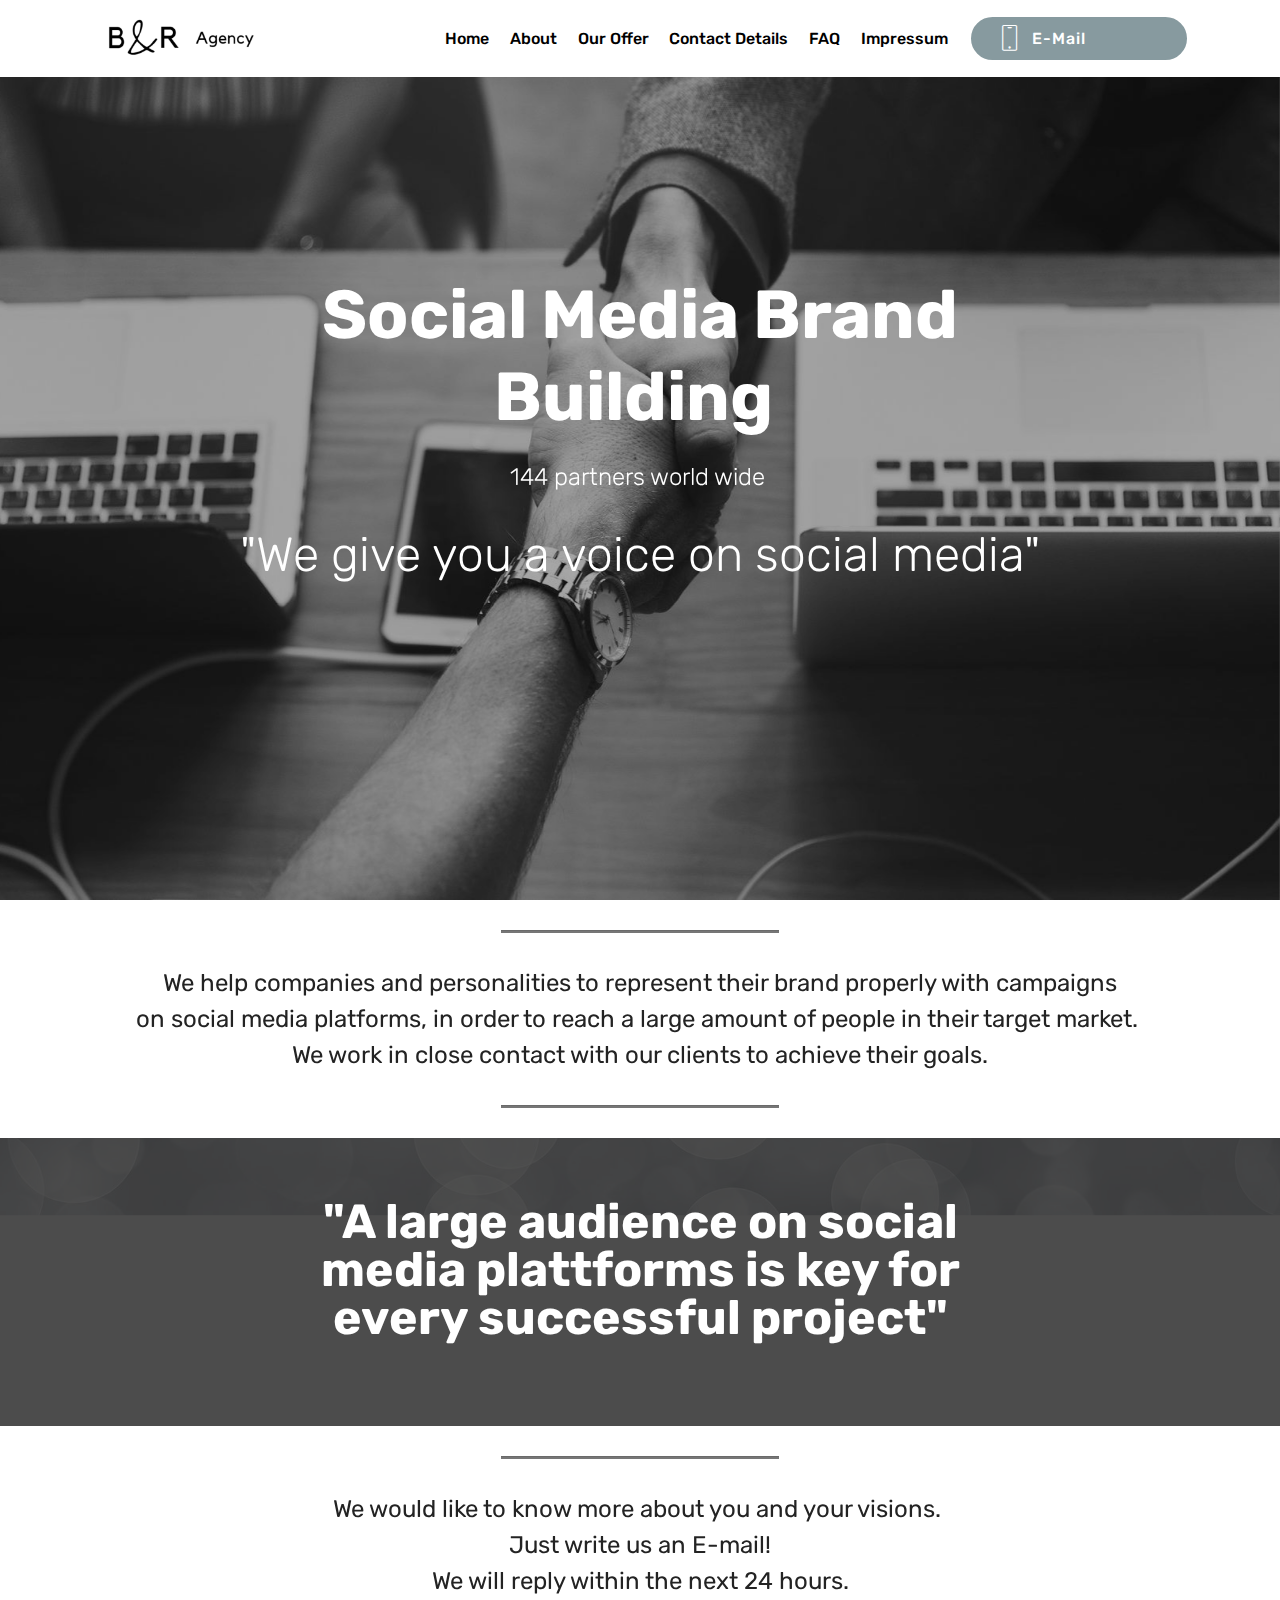
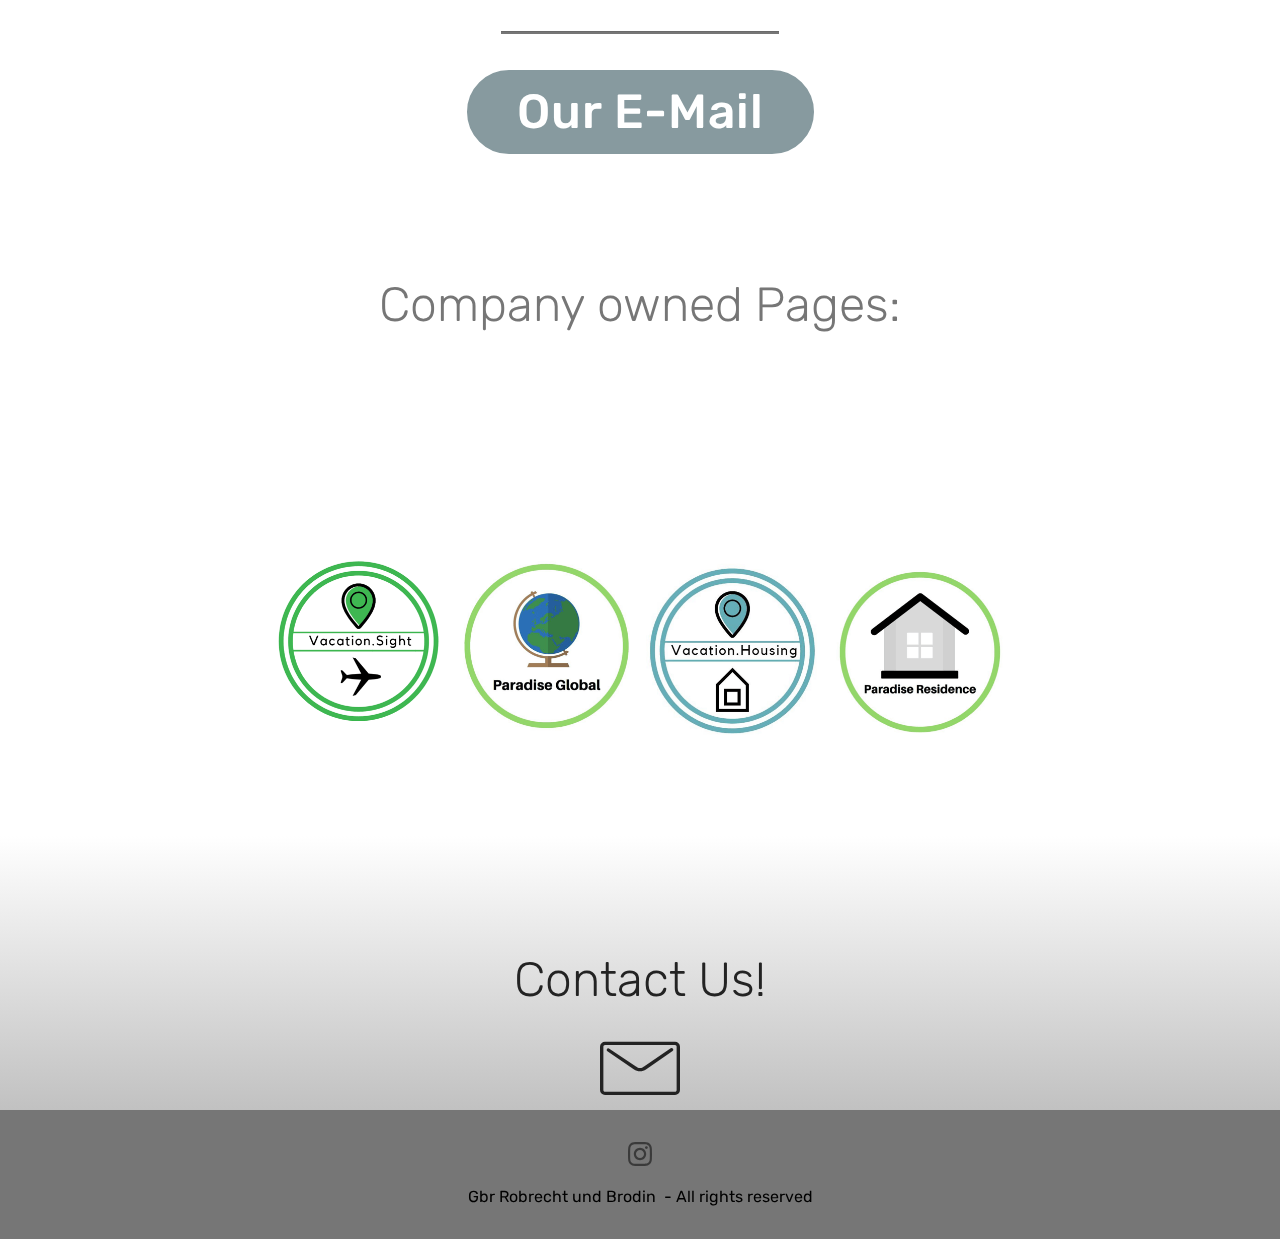
<file: index.html>
<!DOCTYPE html>
<html >
<head>
  <!-- Site made with Mobirise Website Builder v4.8.8, https://mobirise.com -->
  <meta charset="UTF-8">
  <meta http-equiv="X-UA-Compatible" content="IE=edge">
  <meta name="generator" content="Mobirise v4.8.8, mobirise.com">
  <meta name="viewport" content="width=device-width, initial-scale=1, minimum-scale=1">
  <link rel="shortcut icon" href="assets/images/br-agency-logo-new-1-486x198.png" type="image/x-icon">
  <meta name="description" content="">
  <title>Home</title>
  <link rel="stylesheet" href="assets/web/assets/mobirise-icons/mobirise-icons.css">
  <link rel="stylesheet" href="assets/tether/tether.min.css">
  <link rel="stylesheet" href="assets/bootstrap/css/bootstrap.min.css">
  <link rel="stylesheet" href="assets/bootstrap/css/bootstrap-grid.min.css">
  <link rel="stylesheet" href="assets/bootstrap/css/bootstrap-reboot.min.css">
  <link rel="stylesheet" href="assets/socicon/css/styles.css">
  <link rel="stylesheet" href="assets/dropdown/css/style.css">
  <link rel="stylesheet" href="assets/theme/css/style.css">
  <link rel="stylesheet" href="assets/mobirise/css/mbr-additional.css" type="text/css">
  
  
  
</head>
<body>
  <section class="menu cid-rbsXrX3jHJ" once="menu" id="menu2-8">

    

    <nav class="navbar navbar-expand beta-menu navbar-dropdown align-items-center navbar-fixed-top navbar-toggleable-sm">
        <button class="navbar-toggler navbar-toggler-right" type="button" data-toggle="collapse" data-target="#navbarSupportedContent" aria-controls="navbarSupportedContent" aria-expanded="false" aria-label="Toggle navigation">
            <div class="hamburger">
                <span></span>
                <span></span>
                <span></span>
                <span></span>
            </div>
        </button>
        <div class="menu-logo">
            <div class="navbar-brand">
                <span class="navbar-logo">
                    <a href="https://mobirise.co">
                        <img src="assets/images/br-agency-logo-new-1-486x198.png" alt="Mobirise" title="" style="height: 3.8rem;">
                    </a>
                </span>
                
            </div>
        </div>
        <div class="collapse navbar-collapse" id="navbarSupportedContent">
            <ul class="navbar-nav nav-dropdown" data-app-modern-menu="true"><li class="nav-item">
                    <a class="nav-link link text-black display-4" href="index.html#header1-7">Home</a>
                </li><li class="nav-item"><a class="nav-link link text-black display-4" href="About_Page1.html#header2-15">About</a></li><li class="nav-item"><a class="nav-link link text-black display-4" href="OurOffer_page2.html#header2-16">Our Offer</a></li><li class="nav-item"><a class="nav-link link text-black display-4" href="ContactDetails_page3.html#header2-17">Contact Details</a></li><li class="nav-item"><a class="nav-link link text-black display-4" href="FAQ_page4.html#header2-18">FAQ</a></li><li class="nav-item"><a class="nav-link link text-black display-4" href="page5.html#header2-1x">Impressum</a></li></ul>
            <div class="navbar-buttons mbr-section-btn"><a class="btn btn-sm btn-warning display-4" href="mailto:vacation.e-commerce@gmx.net">
                    <span class="btn-icon mbri-mobile mbr-iconfont mbr-iconfont-btn">
                    </span>E-Mail &nbsp; &nbsp; &nbsp; &nbsp; &nbsp; &nbsp; &nbsp;&nbsp;</a></div>
        </div>
    </nav>
</section>

<section class="engine"><a href="https://mobirise.info/k">develop own website</a></section><section class="header1 cid-rbsXqmiJ8E mbr-fullscreen mbr-parallax-background" id="header1-7">

    

    <div class="mbr-overlay" style="opacity: 0.4; background-color: rgb(35, 35, 35);">
    </div>

    <div class="container">
        <div class="row justify-content-md-center">
            <div class="mbr-white col-md-10">
                <h1 class="mbr-section-title align-center mbr-bold pb-3 mbr-fonts-style display-1">Social Media Brand Building&nbsp;</h1>
                <h3 class="mbr-section-subtitle align-center mbr-light pb-3 mbr-fonts-style display-5">144 partners world wide&nbsp;</h3>
                <p class="mbr-text align-center pb-3 mbr-fonts-style display-2">"We give you a voice on social media"<br></p>
                
            </div>
        </div>
    </div>

</section>

<section class="mbr-section article content9 cid-rbsZMytfnE" id="content9-b">
    
     

    <div class="container">
        <div class="inner-container" style="width: 100%;">
            <hr class="line" style="width: 25%;">
            <div class="section-text align-center mbr-fonts-style display-5">We help companies and personalities to represent their brand properly with campaigns<br> on social media platforms, in order to reach a large amount of people in their target market.&nbsp;<br>We work in close contact with our clients to achieve their goals.</div>
            <hr class="line" style="width: 25%;">
        </div>
        </div>
</section>

<section class="mbr-section content5 cid-rbsYIPAEuR mbr-parallax-background" id="content5-9">

    

    <div class="mbr-overlay" style="opacity: 0.8; background-color: rgb(35, 35, 35);">
    </div>

    <div class="container">
        <div class="media-container-row">
            <div class="title col-12 col-md-8">
                <h2 class="align-center mbr-bold mbr-white pb-3 mbr-fonts-style display-2">"A large audience on social media plattforms is key for every successful project"</h2>
                
                
                
            </div>
        </div>
    </div>
</section>

<section class="mbr-section article content9 cid-rbt187meMg" id="content9-c">
    
     

    <div class="container">
        <div class="inner-container" style="width: 100%;">
            <hr class="line" style="width: 25%;">
            <div class="section-text align-center mbr-fonts-style display-5">We would like to know more about you and your visions.&nbsp;<br>Just write us an E-mail!<br>We will reply within the next 24 hours.</div>
            <hr class="line" style="width: 25%;">
        </div>
        </div>
</section>

<section class="mbr-section content8 cid-rbt1aMntJL" id="content8-d">

    

    <div class="container">
        <div class="media-container-row title">
            <div class="col-12 col-md-8">
                <div class="mbr-section-btn align-center"><a class="btn btn-warning display-2" href="https://mobirise.co">Our E-Mail</a></div>
            </div>
        </div>
    </div>
</section>

<section class="mbr-section content4 cid-rbt4NAr9MQ" id="content4-f">

    

    <div class="container">
        <div class="media-container-row">
            <div class="title col-12 col-md-8">
                <h2 class="align-center pb-3 mbr-fonts-style display-2">Company owned Pages:</h2>
                
                
            </div>
        </div>
    </div>
</section>

<section class="mbr-section content4 cid-rbt8mmmdUz" id="content4-h">

    

    <div class="container">
        <div class="media-container-row">
            <div class="title col-12 col-md-8">
                
                <h3 class="mbr-section-subtitle align-center mbr-light mbr-fonts-style display-5"><br><br></h3>
                
            </div>
        </div>
    </div>
</section>

<section class="cid-rbDee84ig4" id="image3-m">

    

    <figure class="mbr-figure container">
            <div class="image-block" style="width: 67%;">
                <img src="assets/images/kollage-alle-logos-4-an-der-zahl-1479x433.png" width="1400" alt="Mobirise" title="">
                
            </div>
    </figure>
</section>

<section class="cid-rcO4kfQ3tO" id="social-buttons2-19">

    

    

    <div class="container">
        <div class="media-container-row">
            <div class="col-md-8 align-center">
                <h2 class="pb-3 mbr-fonts-style display-2">Contact Us!</h2>
                <div class="social-list pl-0 mb-0">
                    <a href="https://twitter.com/mobirise" target="_blank">
                        <span class="px-2 mbr-iconfont mbr-iconfont-social mbri-letter" style="font-size: 80px; color: rgb(35, 35, 35); fill: rgb(35, 35, 35);"></span>
                    </a>
                    <a href="https://www.facebook.com/pages/Mobirise/1616226671953247" target="_blank">
                        
                    </a>
                    <a href="https://instagram.com/mobirise" target="_blank">
                        
                    </a>
                    <a href="https://www.youtube.com/c/mobirise" target="_blank">
                        
                    </a>
                    <a href="https://plus.google.com/u/0/+Mobirise" target="_blank">
                        
                    </a>
                    <a href="https://www.behance.net/Mobirise" target="_blank">
                        
                    </a>
                </div>
            </div>
        </div>
    </div>
</section>

<section once="" class="cid-rcO6zu1kYg" id="footer7-1c">

    

    

    <div class="container">
        <div class="media-container-row align-center mbr-white">
            
            <div class="row social-row">
                <div class="social-list align-right pb-2">
                    
                    
                    
                    
                    
                    
                <div class="soc-item">
                        <a href="https://twitter.com/mobirise" target="_blank">
                            <span class="mbr-iconfont mbr-iconfont-social socicon-instagram socicon" style="color: rgb(0, 0, 0); fill: rgb(0, 0, 0);"></span>
                        </a>
                    </div></div>
            </div>
            <div class="row row-copirayt">
                <p class="mbr-text mb-0 mbr-fonts-style mbr-white align-center display-7">Gbr Robrecht und Brodin &nbsp;- All rights reserved</p>
            </div>
        </div>
    </div>
</section>


  <script src="assets/web/assets/jquery/jquery.min.js"></script>
  <script src="assets/popper/popper.min.js"></script>
  <script src="assets/tether/tether.min.js"></script>
  <script src="assets/bootstrap/js/bootstrap.min.js"></script>
  <script src="assets/smoothscroll/smooth-scroll.js"></script>
  <script src="assets/sociallikes/social-likes.js"></script>
  <script src="assets/dropdown/js/script.min.js"></script>
  <script src="assets/touchswipe/jquery.touch-swipe.min.js"></script>
  <script src="assets/parallax/jarallax.min.js"></script>
  <script src="assets/theme/js/script.js"></script>
  
  
</body>
</html>
</file>
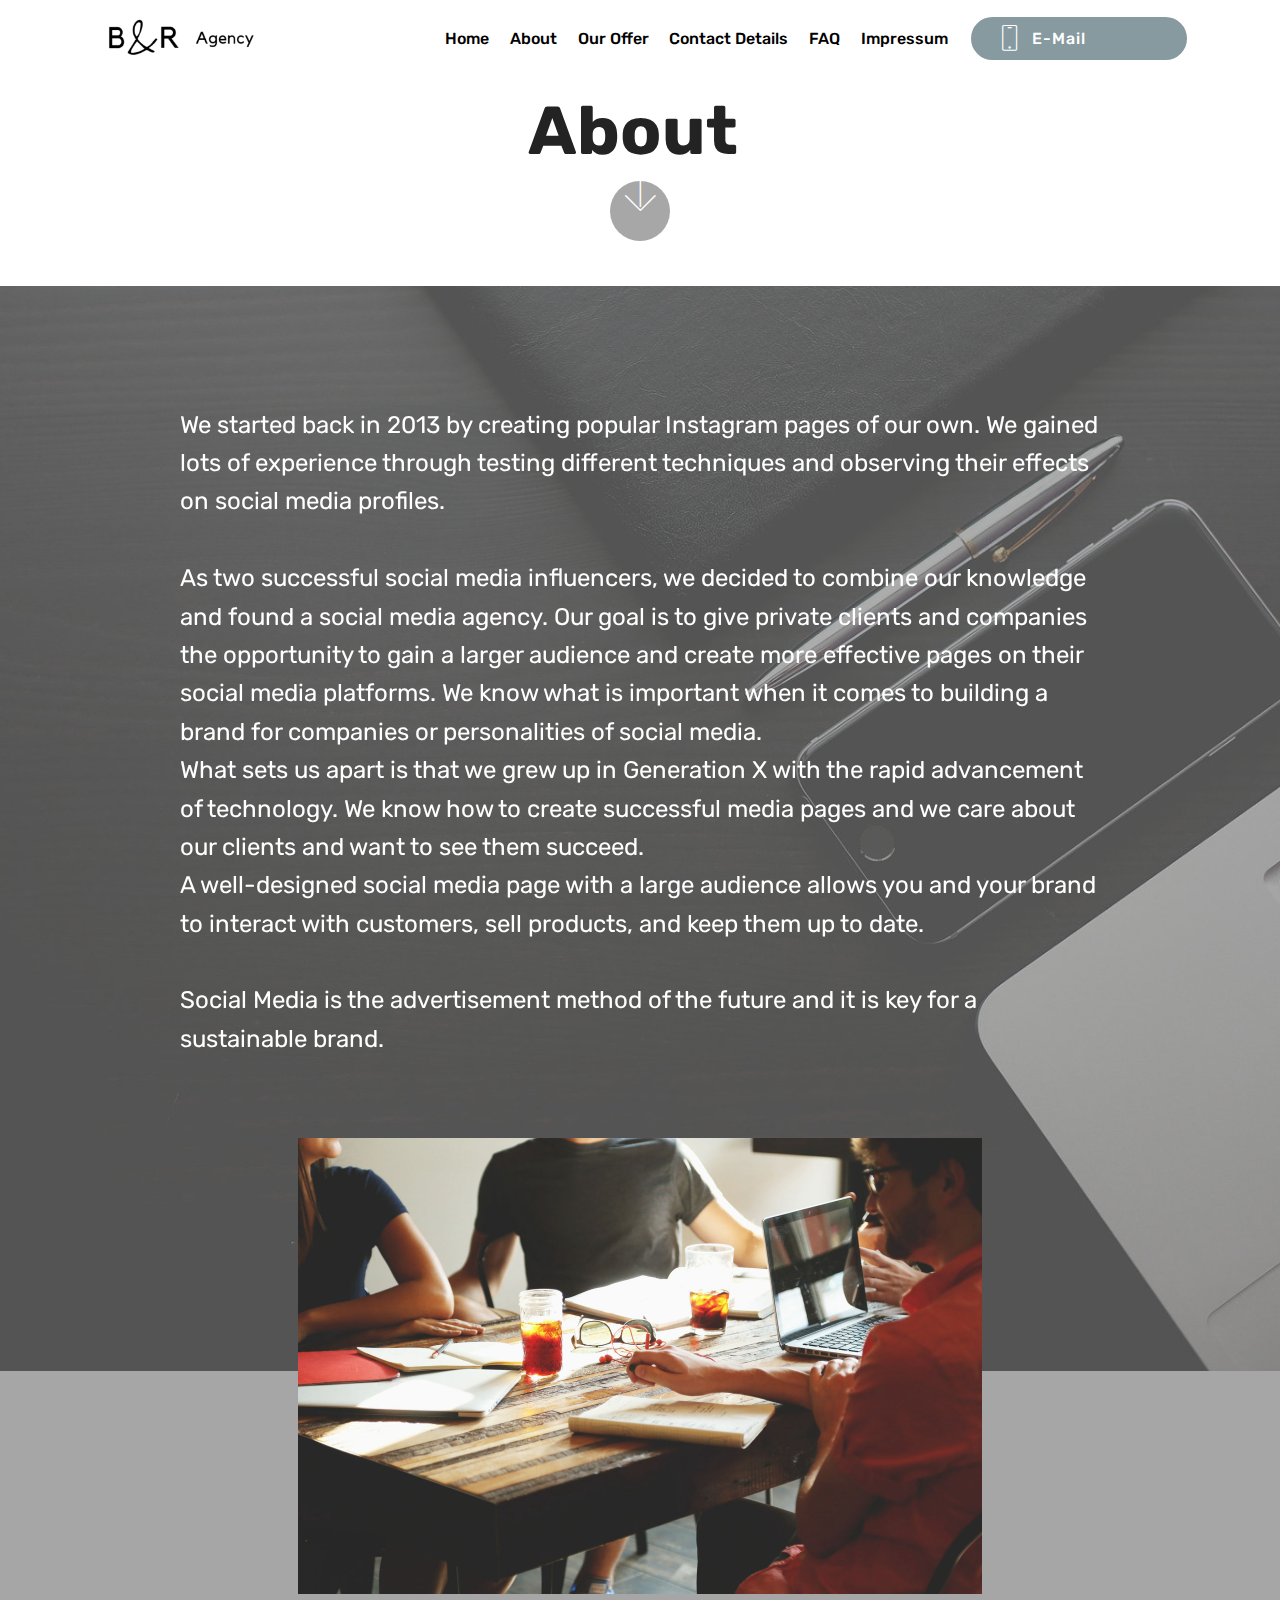
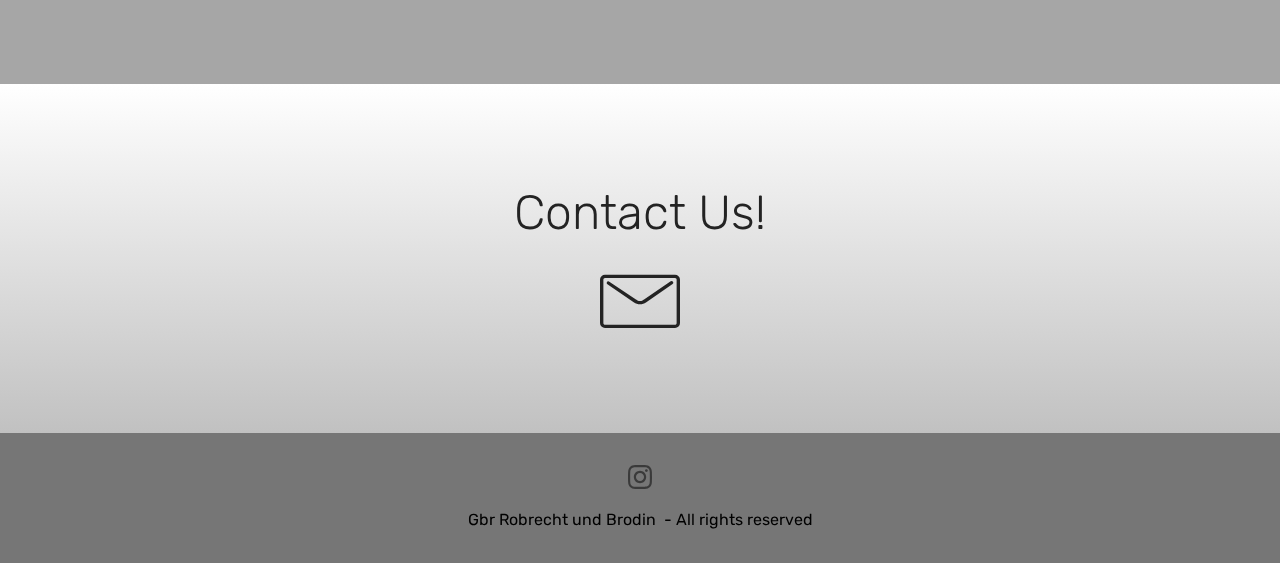
<file: About_Page1.html>
<!DOCTYPE html>
<html >
<head>
  <!-- Site made with Mobirise Website Builder v4.8.8, https://mobirise.com -->
  <meta charset="UTF-8">
  <meta http-equiv="X-UA-Compatible" content="IE=edge">
  <meta name="generator" content="Mobirise v4.8.8, mobirise.com">
  <meta name="viewport" content="width=device-width, initial-scale=1, minimum-scale=1">
  <link rel="shortcut icon" href="assets/images/br-agency-logo-new-1-486x198.png" type="image/x-icon">
  <meta name="description" content="Website Builder Description">
  <title>About</title>
  <link rel="stylesheet" href="assets/web/assets/mobirise-icons/mobirise-icons.css">
  <link rel="stylesheet" href="assets/tether/tether.min.css">
  <link rel="stylesheet" href="assets/bootstrap/css/bootstrap.min.css">
  <link rel="stylesheet" href="assets/bootstrap/css/bootstrap-grid.min.css">
  <link rel="stylesheet" href="assets/bootstrap/css/bootstrap-reboot.min.css">
  <link rel="stylesheet" href="assets/socicon/css/styles.css">
  <link rel="stylesheet" href="assets/dropdown/css/style.css">
  <link rel="stylesheet" href="assets/theme/css/style.css">
  <link rel="stylesheet" href="assets/mobirise/css/mbr-additional.css" type="text/css">
  
  
  
</head>
<body>
  <section class="menu cid-rbsXrX3jHJ" once="menu" id="menu2-u">

    

    <nav class="navbar navbar-expand beta-menu navbar-dropdown align-items-center navbar-fixed-top navbar-toggleable-sm">
        <button class="navbar-toggler navbar-toggler-right" type="button" data-toggle="collapse" data-target="#navbarSupportedContent" aria-controls="navbarSupportedContent" aria-expanded="false" aria-label="Toggle navigation">
            <div class="hamburger">
                <span></span>
                <span></span>
                <span></span>
                <span></span>
            </div>
        </button>
        <div class="menu-logo">
            <div class="navbar-brand">
                <span class="navbar-logo">
                    <a href="https://mobirise.co">
                        <img src="assets/images/br-agency-logo-new-1-486x198.png" alt="Mobirise" title="" style="height: 3.8rem;">
                    </a>
                </span>
                
            </div>
        </div>
        <div class="collapse navbar-collapse" id="navbarSupportedContent">
            <ul class="navbar-nav nav-dropdown" data-app-modern-menu="true"><li class="nav-item">
                    <a class="nav-link link text-black display-4" href="index.html#header1-7">Home</a>
                </li><li class="nav-item"><a class="nav-link link text-black display-4" href="About_Page1.html#header2-15">About</a></li><li class="nav-item"><a class="nav-link link text-black display-4" href="OurOffer_page2.html#header2-16">Our Offer</a></li><li class="nav-item"><a class="nav-link link text-black display-4" href="ContactDetails_page3.html#header2-17">Contact Details</a></li><li class="nav-item"><a class="nav-link link text-black display-4" href="FAQ_page4.html#header2-18">FAQ</a></li><li class="nav-item"><a class="nav-link link text-black display-4" href="page5.html#header2-1x">Impressum</a></li></ul>
            <div class="navbar-buttons mbr-section-btn"><a class="btn btn-sm btn-warning display-4" href="mailto:vacation.e-commerce@gmx.net">
                    <span class="btn-icon mbri-mobile mbr-iconfont mbr-iconfont-btn">
                    </span>E-Mail &nbsp; &nbsp; &nbsp; &nbsp; &nbsp; &nbsp; &nbsp;&nbsp;</a></div>
        </div>
    </nav>
</section>

<section class="engine"><a href="https://mobirise.info/l">free web templates</a></section><section class="cid-rcNWcY3Y6o" id="header2-15">

    

    

    <div class="container align-center">
        <div class="row justify-content-md-center">
            <div class="mbr-white col-md-10">
                <h1 class="mbr-section-title mbr-bold pb-3 mbr-fonts-style display-1">About&nbsp;</h1>
                
                
                
            </div>
        </div>
    </div>
    <div class="mbr-arrow hidden-sm-down" aria-hidden="true">
        <a href="#next">
            <i class="mbri-down mbr-iconfont"></i>
        </a>
    </div>
</section>

<section class="header4 cid-rcNB1XaOoQ mbr-parallax-background" id="header4-z">

    

    <div class="mbr-overlay" style="opacity: 0.6; background-color: rgb(118, 118, 118);">
    </div>

    <div class="container">
        <div class="row justify-content-md-center">
            <div class="media-content col-md-10">
                
                
                <div class="mbr-text align-center mbr-white pb-3">
                    <p class="mbr-text mbr-fonts-style display-5">We started back in 2013 by creating popular Instagram pages of our own.  We gained lots of experience through testing different techniques and observing their effects on social media profiles. <br><br>As two successful social media influencers, we decided to combine our knowledge and found a social media agency. Our goal is to give private clients and companies the opportunity to gain a larger audience and create more effective pages on their social media platforms. We know what is important when it comes to building a brand for companies or personalities of social media. <br>What sets us apart is that we grew up in Generation X with the rapid advancement of technology. We know how to create successful media pages and we care about our clients and want to see them succeed. <br>A well-designed social media page with a large audience allows you and your brand to interact with customers, sell products, and keep them up to date. <br><br>Social Media is the advertisement method of the future and it is key for a sustainable brand.</p>
                </div>
                
            </div>
            <div class="mbr-figure pt-5">
                <img src="assets/images/mbr-1368x912.jpg" alt="Mobirise" title="" style="width: 60%;">
            </div>
        </div>
    </div>
</section>

<section class="cid-rcO4UjVOf5" id="social-buttons2-1a">

    

    

    <div class="container">
        <div class="media-container-row">
            <div class="col-md-8 align-center">
                <h2 class="pb-3 mbr-fonts-style display-2">Contact Us!</h2>
                <div class="social-list pl-0 mb-0">
                    <a href="https://twitter.com/mobirise" target="_blank">
                        <span class="px-2 mbr-iconfont mbr-iconfont-social mbri-letter" style="font-size: 80px; color: rgb(35, 35, 35); fill: rgb(35, 35, 35);"></span>
                    </a>
                    <a href="https://www.facebook.com/pages/Mobirise/1616226671953247" target="_blank">
                        
                    </a>
                    <a href="https://instagram.com/mobirise" target="_blank">
                        
                    </a>
                    <a href="https://www.youtube.com/c/mobirise" target="_blank">
                        
                    </a>
                    <a href="https://plus.google.com/u/0/+Mobirise" target="_blank">
                        
                    </a>
                    <a href="https://www.behance.net/Mobirise" target="_blank">
                        
                    </a>
                </div>
            </div>
        </div>
    </div>
</section>

<section once="" class="cid-rcO7ZWmezJ" id="footer7-1d">

    

    

    <div class="container">
        <div class="media-container-row align-center mbr-white">
            
            <div class="row social-row">
                <div class="social-list align-right pb-2">
                    
                    
                    
                    
                    
                    
                <div class="soc-item">
                        <a href="https://twitter.com/mobirise" target="_blank">
                            <span class="mbr-iconfont mbr-iconfont-social socicon-instagram socicon" style="color: rgb(0, 0, 0); fill: rgb(0, 0, 0);"></span>
                        </a>
                    </div></div>
            </div>
            <div class="row row-copirayt">
                <p class="mbr-text mb-0 mbr-fonts-style mbr-white align-center display-7">Gbr Robrecht und Brodin &nbsp;- All rights reserved</p>
            </div>
        </div>
    </div>
</section>


  <script src="assets/web/assets/jquery/jquery.min.js"></script>
  <script src="assets/popper/popper.min.js"></script>
  <script src="assets/tether/tether.min.js"></script>
  <script src="assets/bootstrap/js/bootstrap.min.js"></script>
  <script src="assets/smoothscroll/smooth-scroll.js"></script>
  <script src="assets/touchswipe/jquery.touch-swipe.min.js"></script>
  <script src="assets/parallax/jarallax.min.js"></script>
  <script src="assets/sociallikes/social-likes.js"></script>
  <script src="assets/dropdown/js/script.min.js"></script>
  <script src="assets/theme/js/script.js"></script>
  
  
</body>
</html>
</file>
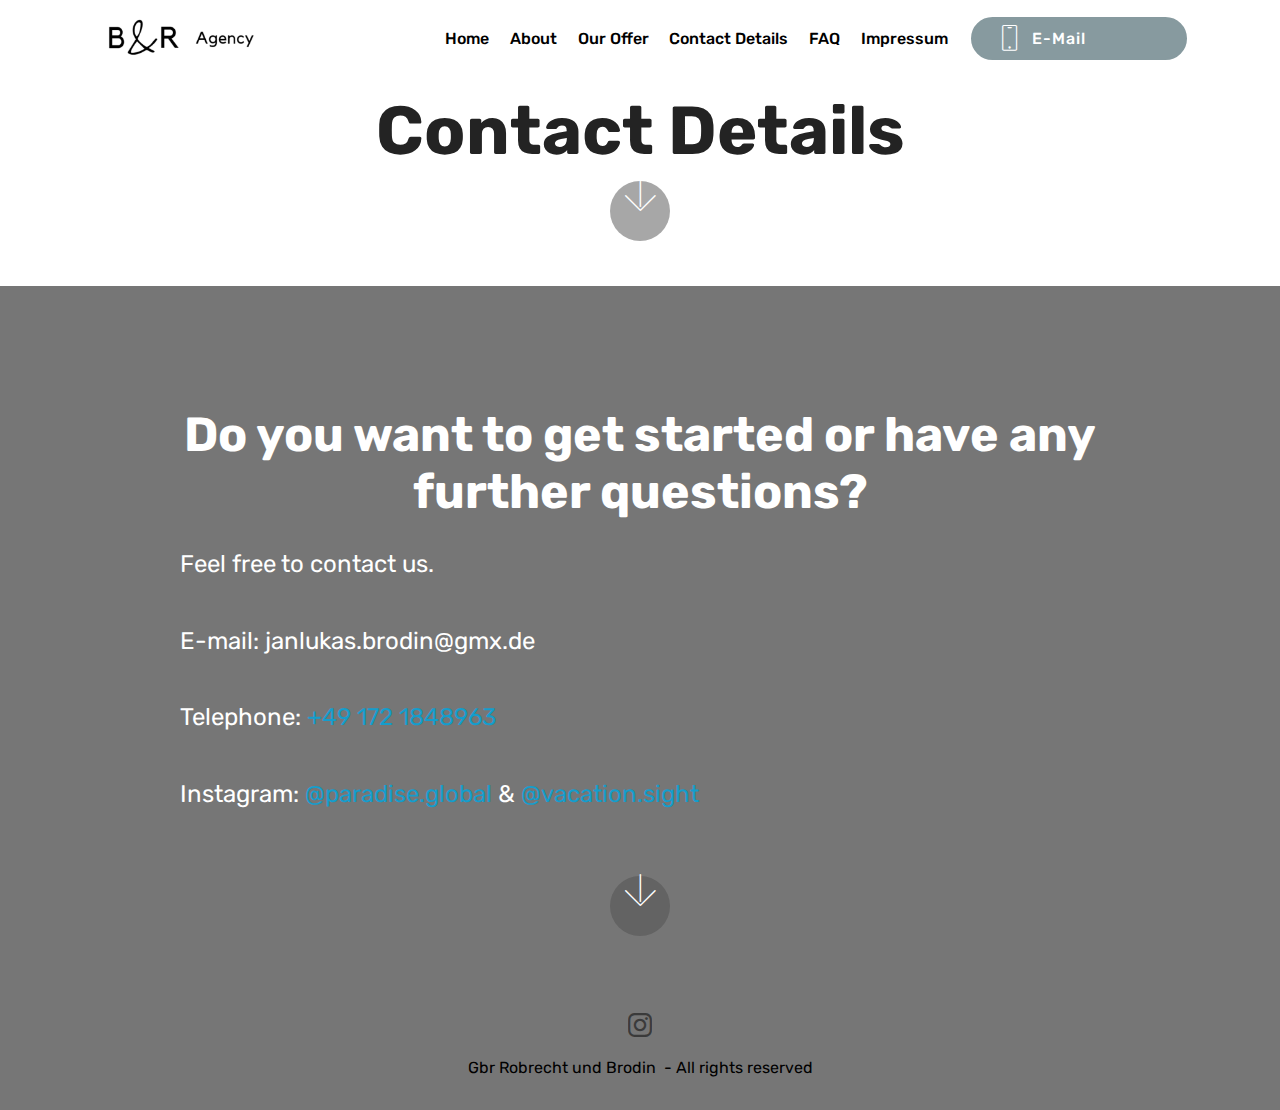
<file: ContactDetails_page3.html>
<!DOCTYPE html>
<html >
<head>
  <!-- Site made with Mobirise Website Builder v4.8.8, https://mobirise.com -->
  <meta charset="UTF-8">
  <meta http-equiv="X-UA-Compatible" content="IE=edge">
  <meta name="generator" content="Mobirise v4.8.8, mobirise.com">
  <meta name="viewport" content="width=device-width, initial-scale=1, minimum-scale=1">
  <link rel="shortcut icon" href="assets/images/br-agency-logo-new-1-486x198.png" type="image/x-icon">
  <meta name="description" content="Website Builder Description">
  <title>Contact Details</title>
  <link rel="stylesheet" href="assets/web/assets/mobirise-icons/mobirise-icons.css">
  <link rel="stylesheet" href="assets/tether/tether.min.css">
  <link rel="stylesheet" href="assets/bootstrap/css/bootstrap.min.css">
  <link rel="stylesheet" href="assets/bootstrap/css/bootstrap-grid.min.css">
  <link rel="stylesheet" href="assets/bootstrap/css/bootstrap-reboot.min.css">
  <link rel="stylesheet" href="assets/dropdown/css/style.css">
  <link rel="stylesheet" href="assets/socicon/css/styles.css">
  <link rel="stylesheet" href="assets/theme/css/style.css">
  <link rel="stylesheet" href="assets/mobirise/css/mbr-additional.css" type="text/css">
  
  
  
</head>
<body>
  <section class="menu cid-rbsXrX3jHJ" once="menu" id="menu2-x">

    

    <nav class="navbar navbar-expand beta-menu navbar-dropdown align-items-center navbar-fixed-top navbar-toggleable-sm">
        <button class="navbar-toggler navbar-toggler-right" type="button" data-toggle="collapse" data-target="#navbarSupportedContent" aria-controls="navbarSupportedContent" aria-expanded="false" aria-label="Toggle navigation">
            <div class="hamburger">
                <span></span>
                <span></span>
                <span></span>
                <span></span>
            </div>
        </button>
        <div class="menu-logo">
            <div class="navbar-brand">
                <span class="navbar-logo">
                    <a href="https://mobirise.co">
                        <img src="assets/images/br-agency-logo-new-1-486x198.png" alt="Mobirise" title="" style="height: 3.8rem;">
                    </a>
                </span>
                
            </div>
        </div>
        <div class="collapse navbar-collapse" id="navbarSupportedContent">
            <ul class="navbar-nav nav-dropdown" data-app-modern-menu="true"><li class="nav-item">
                    <a class="nav-link link text-black display-4" href="index.html#header1-7">Home</a>
                </li><li class="nav-item"><a class="nav-link link text-black display-4" href="About_Page1.html#header2-15">About</a></li><li class="nav-item"><a class="nav-link link text-black display-4" href="OurOffer_page2.html#header2-16">Our Offer</a></li><li class="nav-item"><a class="nav-link link text-black display-4" href="ContactDetails_page3.html#header2-17">Contact Details</a></li><li class="nav-item"><a class="nav-link link text-black display-4" href="FAQ_page4.html#header2-18">FAQ</a></li><li class="nav-item"><a class="nav-link link text-black display-4" href="page5.html#header2-1x">Impressum</a></li></ul>
            <div class="navbar-buttons mbr-section-btn"><a class="btn btn-sm btn-warning display-4" href="mailto:vacation.e-commerce@gmx.net">
                    <span class="btn-icon mbri-mobile mbr-iconfont mbr-iconfont-btn">
                    </span>E-Mail &nbsp; &nbsp; &nbsp; &nbsp; &nbsp; &nbsp; &nbsp;&nbsp;</a></div>
        </div>
    </nav>
</section>

<section class="engine"><a href="https://mobirise.info/t">free amp template</a></section><section class="cid-rcNWN6eXGV" id="header2-17">

    

    

    <div class="container align-center">
        <div class="row justify-content-md-center">
            <div class="mbr-white col-md-10">
                <h1 class="mbr-section-title mbr-bold pb-3 mbr-fonts-style display-1">Contact Details</h1>
                
                
                
            </div>
        </div>
    </div>
    <div class="mbr-arrow hidden-sm-down" aria-hidden="true">
        <a href="#next">
            <i class="mbri-down mbr-iconfont"></i>
        </a>
    </div>
</section>

<section class="cid-rcR4yFquE6" id="header2-1z">

    

    

    <div class="container align-center">
        <div class="row justify-content-md-center">
            <div class="mbr-white col-md-10">
                <h1 class="mbr-section-title mbr-bold pb-3 mbr-fonts-style display-2">Do you want to get started or have any further questions?</h1>
                
                <p class="mbr-text pb-3 mbr-fonts-style display-5">Feel free to contact us.&nbsp;<br><br>E-mail: janlukas.brodin@gmx.de<br><br>Telephone: <a href="tel:+491721848963">+49 172 1848963</a><br><br> Instagram: <a href="https://www.instagram.com/paradise.global/">@paradise.global</a> &amp; <a href="https://www.instagram.com/vacation.sight/">@vacation.sight</a></p>
                
            </div>
        </div>
    </div>
    <div class="mbr-arrow hidden-sm-down" aria-hidden="true">
        <a href="#next">
            <i class="mbri-down mbr-iconfont"></i>
        </a>
    </div>
</section>

<section once="" class="cid-rcR6rV3oLv" id="footer7-22">

    

    

    <div class="container">
        <div class="media-container-row align-center mbr-white">
            
            <div class="row social-row">
                <div class="social-list align-right pb-2">
                    
                    
                    
                    
                    
                    
                <div class="soc-item">
                        <a href="https://twitter.com/mobirise" target="_blank">
                            <span class="mbr-iconfont mbr-iconfont-social socicon-instagram socicon" style="color: rgb(0, 0, 0); fill: rgb(0, 0, 0);"></span>
                        </a>
                    </div></div>
            </div>
            <div class="row row-copirayt">
                <p class="mbr-text mb-0 mbr-fonts-style mbr-white align-center display-7">Gbr Robrecht und Brodin &nbsp;- All rights reserved</p>
            </div>
        </div>
    </div>
</section>


  <script src="assets/web/assets/jquery/jquery.min.js"></script>
  <script src="assets/popper/popper.min.js"></script>
  <script src="assets/tether/tether.min.js"></script>
  <script src="assets/bootstrap/js/bootstrap.min.js"></script>
  <script src="assets/smoothscroll/smooth-scroll.js"></script>
  <script src="assets/dropdown/js/script.min.js"></script>
  <script src="assets/touchswipe/jquery.touch-swipe.min.js"></script>
  <script src="assets/theme/js/script.js"></script>
  
  
</body>
</html>
</file>
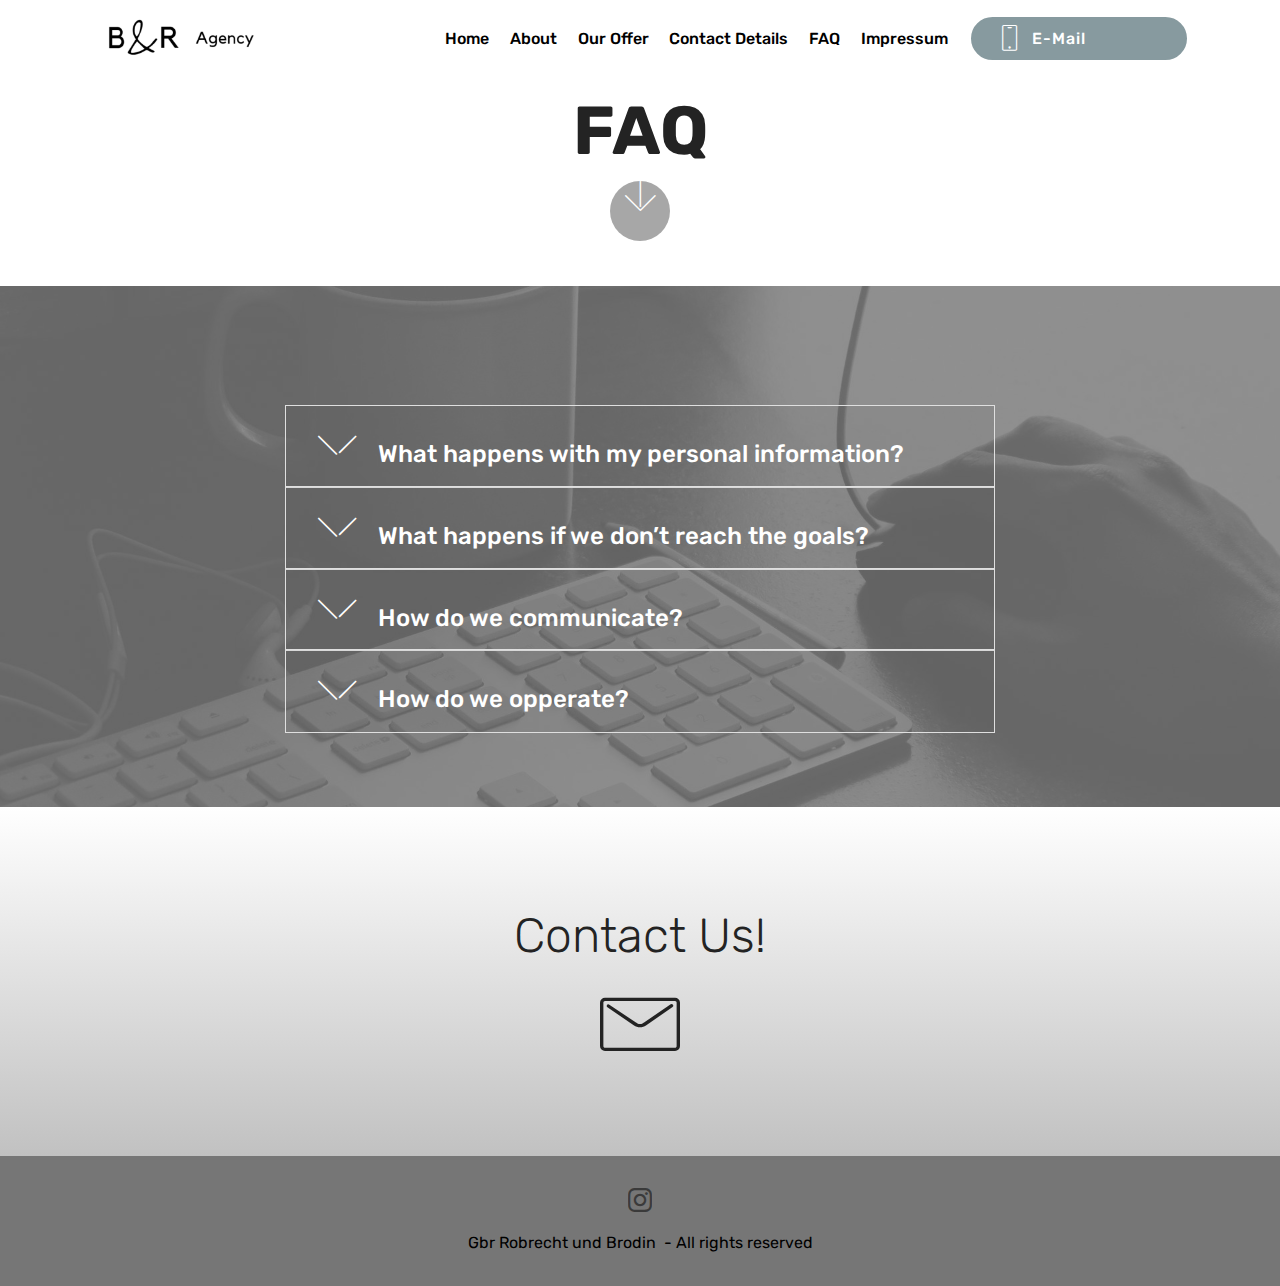
<file: FAQ_page4.html>
<!DOCTYPE html>
<html >
<head>
  <!-- Site made with Mobirise Website Builder v4.8.8, https://mobirise.com -->
  <meta charset="UTF-8">
  <meta http-equiv="X-UA-Compatible" content="IE=edge">
  <meta name="generator" content="Mobirise v4.8.8, mobirise.com">
  <meta name="viewport" content="width=device-width, initial-scale=1, minimum-scale=1">
  <link rel="shortcut icon" href="assets/images/br-agency-logo-new-1-486x198.png" type="image/x-icon">
  <meta name="description" content="Web Page Builder Description">
  <title>FAQ</title>
  <link rel="stylesheet" href="assets/web/assets/mobirise-icons/mobirise-icons.css">
  <link rel="stylesheet" href="assets/tether/tether.min.css">
  <link rel="stylesheet" href="assets/bootstrap/css/bootstrap.min.css">
  <link rel="stylesheet" href="assets/bootstrap/css/bootstrap-grid.min.css">
  <link rel="stylesheet" href="assets/bootstrap/css/bootstrap-reboot.min.css">
  <link rel="stylesheet" href="assets/socicon/css/styles.css">
  <link rel="stylesheet" href="assets/dropdown/css/style.css">
  <link rel="stylesheet" href="assets/theme/css/style.css">
  <link rel="stylesheet" href="assets/mobirise/css/mbr-additional.css" type="text/css">
  
  
  
</head>
<body>
  <section class="menu cid-rbsXrX3jHJ" once="menu" id="menu2-y">

    

    <nav class="navbar navbar-expand beta-menu navbar-dropdown align-items-center navbar-fixed-top navbar-toggleable-sm">
        <button class="navbar-toggler navbar-toggler-right" type="button" data-toggle="collapse" data-target="#navbarSupportedContent" aria-controls="navbarSupportedContent" aria-expanded="false" aria-label="Toggle navigation">
            <div class="hamburger">
                <span></span>
                <span></span>
                <span></span>
                <span></span>
            </div>
        </button>
        <div class="menu-logo">
            <div class="navbar-brand">
                <span class="navbar-logo">
                    <a href="https://mobirise.co">
                        <img src="assets/images/br-agency-logo-new-1-486x198.png" alt="Mobirise" title="" style="height: 3.8rem;">
                    </a>
                </span>
                
            </div>
        </div>
        <div class="collapse navbar-collapse" id="navbarSupportedContent">
            <ul class="navbar-nav nav-dropdown" data-app-modern-menu="true"><li class="nav-item">
                    <a class="nav-link link text-black display-4" href="index.html#header1-7">Home</a>
                </li><li class="nav-item"><a class="nav-link link text-black display-4" href="About_Page1.html#header2-15">About</a></li><li class="nav-item"><a class="nav-link link text-black display-4" href="OurOffer_page2.html#header2-16">Our Offer</a></li><li class="nav-item"><a class="nav-link link text-black display-4" href="ContactDetails_page3.html#header2-17">Contact Details</a></li><li class="nav-item"><a class="nav-link link text-black display-4" href="FAQ_page4.html#header2-18">FAQ</a></li><li class="nav-item"><a class="nav-link link text-black display-4" href="page5.html#header2-1x">Impressum</a></li></ul>
            <div class="navbar-buttons mbr-section-btn"><a class="btn btn-sm btn-warning display-4" href="mailto:vacation.e-commerce@gmx.net">
                    <span class="btn-icon mbri-mobile mbr-iconfont mbr-iconfont-btn">
                    </span>E-Mail &nbsp; &nbsp; &nbsp; &nbsp; &nbsp; &nbsp; &nbsp;&nbsp;</a></div>
        </div>
    </nav>
</section>

<section class="engine"><a href="https://mobirise.info/z">best html templates</a></section><section class="cid-rcNWX9aSwY" id="header2-18">

    

    

    <div class="container align-center">
        <div class="row justify-content-md-center">
            <div class="mbr-white col-md-10">
                <h1 class="mbr-section-title mbr-bold pb-3 mbr-fonts-style display-1">FAQ</h1>
                
                
                
            </div>
        </div>
    </div>
    <div class="mbr-arrow hidden-sm-down" aria-hidden="true">
        <a href="#next">
            <i class="mbri-down mbr-iconfont"></i>
        </a>
    </div>
</section>

<section class="accordion1 cid-rcNCmYcZZ6" id="accordion1-10">

    

    <div class="mbr-overlay" style="opacity: 0.8; background-color: rgb(118, 118, 118);">
    </div>
    <div class="container">
        <div class="media-container-row">
            <div class="col-12 col-md-8">
                <div class="section-head text-center space30">
                    
                </div>
                <div class="clearfix"></div>
                <div id="bootstrap-accordion_28" class="panel-group accordionStyles accordion" role="tablist" aria-multiselectable="true">
                    <div class="card">
                        <div class="card-header" role="tab" id="headingOne">
                            <a role="button" class="panel-title collapsed text-black" data-toggle="collapse" data-core="" href="#collapse1_28" aria-expanded="false" aria-controls="collapse1">
                                <h4 class="mbr-fonts-style display-5">
                                    <span class="sign mbr-iconfont mbri-arrow-down inactive"></span>&nbsp;What happens with my personal information?
                                </h4>
                            </a>
                        </div>
                        <div id="collapse1_28" class="panel-collapse noScroll collapse " role="tabpanel" aria-labelledby="headingOne" data-parent="#bootstrap-accordion_28">
                            <div class="panel-body p-4">
                                <p class="mbr-fonts-style panel-text display-7">All the information we receive about you or your company are confidential and will under no circumstances be shared with third parties.</p>
                            </div>
                        </div>
                    </div>
                    <div class="card">
                        <div class="card-header" role="tab" id="headingTwo">
                            <a role="button" class="collapsed panel-title text-black" data-toggle="collapse" data-core="" href="#collapse2_28" aria-expanded="false" aria-controls="collapse2">
                                <h4 class="mbr-fonts-style display-5">
                                    <span class="sign mbr-iconfont mbri-arrow-down inactive"></span>&nbsp;What happens if we don’t reach the goals?
                               </h4>
                            </a>
                            
                        </div>
                        <div id="collapse2_28" class="panel-collapse noScroll collapse" role="tabpanel" aria-labelledby="headingTwo" data-parent="#bootstrap-accordion_28">
                            <div class="panel-body p-4">
                                <p class="mbr-fonts-style panel-text display-7">If we don't&nbsp;reach the goals we set with our clients together, the client has the right to get parts of his invested funds back.</p>
                            </div>
                        </div>
                    </div>
                    <div class="card">
                        <div class="card-header" role="tab" id="headingThree">
                            <a role="button" class="collapsed text-black panel-title" data-toggle="collapse" data-core="" href="#collapse3_28" aria-expanded="false" aria-controls="collapse3">
                                <h4 class="mbr-fonts-style display-5">
                                    <span class="sign mbr-iconfont mbri-arrow-down inactive"></span>&nbsp;How do we communicate?</h4>
                            </a>
                        </div>
                        <div id="collapse3_28" class="panel-collapse noScroll collapse" role="tabpanel" aria-labelledby="headingThree" data-parent="#bootstrap-accordion_28">
                            <div class="panel-body p-4">
                                <p class="mbr-fonts-style panel-text display-7">We communicate with our costumers via e-mail, phone calls and text message. E-mails and text messages will be answered within 24 hours to insure a close contact with our clients. Also, we talk with our costumers via phone if possible depending on the time zone.</p>
                            </div>
                        </div>
                    </div>
                    <div class="card">
                        <div class="card-header" role="tab" id="headingFour">
                            <a role="button" class="collapsed panel-title text-black" data-toggle="collapse" data-core="" href="#collapse4_28" aria-expanded="false" aria-controls="collapse4">
                                <h4 class="mbr-fonts-style display-5">
                                    <span class="sign mbr-iconfont mbri-arrow-down inactive"></span>&nbsp;How do we opperate?</h4>
                            </a> 
                        </div>
                        <div id="collapse4_28" class="panel-collapse noScroll collapse" role="tabpanel" aria-labelledby="headingFour" data-parent="#bootstrap-accordion_28">
                            <div class="panel-body p-4">
                                <p class="mbr-fonts-style panel-text display-7">We use multiple social media marketing tools such as shoutouts, permanent post and features in bios. We cooperate with a large variety of big social media influencers. This way we have easy access to every field of business on social media platforms.</p>
                            </div>
                        </div>
                    </div>
                    
                    
                </div>
            </div>
        </div>
    </div>
</section>

<section class="cid-rcNDW27M7a" id="social-buttons2-12">

    

    

    <div class="container">
        <div class="media-container-row">
            <div class="col-md-8 align-center">
                <h2 class="pb-3 mbr-fonts-style display-2">Contact Us!</h2>
                <div class="social-list pl-0 mb-0">
                    <a href="https://twitter.com/mobirise" target="_blank">
                        <span class="px-2 mbr-iconfont mbr-iconfont-social mbri-letter" style="font-size: 80px; color: rgb(35, 35, 35); fill: rgb(35, 35, 35);"></span>
                    </a>
                    <a href="https://www.facebook.com/pages/Mobirise/1616226671953247" target="_blank">
                        
                    </a>
                    <a href="https://instagram.com/mobirise" target="_blank">
                        
                    </a>
                    <a href="https://www.youtube.com/c/mobirise" target="_blank">
                        
                    </a>
                    <a href="https://plus.google.com/u/0/+Mobirise" target="_blank">
                        
                    </a>
                    <a href="https://www.behance.net/Mobirise" target="_blank">
                        
                    </a>
                </div>
            </div>
        </div>
    </div>
</section>

<section once="" class="cid-rcO8mjkjCH" id="footer7-1e">

    

    

    <div class="container">
        <div class="media-container-row align-center mbr-white">
            
            <div class="row social-row">
                <div class="social-list align-right pb-2">
                    
                    
                    
                    
                    
                    
                <div class="soc-item">
                        <a href="https://twitter.com/mobirise" target="_blank">
                            <span class="mbr-iconfont mbr-iconfont-social socicon-instagram socicon" style="color: rgb(0, 0, 0); fill: rgb(0, 0, 0);"></span>
                        </a>
                    </div></div>
            </div>
            <div class="row row-copirayt">
                <p class="mbr-text mb-0 mbr-fonts-style mbr-white align-center display-7">Gbr Robrecht und Brodin &nbsp;- All rights reserved</p>
            </div>
        </div>
    </div>
</section>


  <script src="assets/web/assets/jquery/jquery.min.js"></script>
  <script src="assets/popper/popper.min.js"></script>
  <script src="assets/tether/tether.min.js"></script>
  <script src="assets/bootstrap/js/bootstrap.min.js"></script>
  <script src="assets/smoothscroll/smooth-scroll.js"></script>
  <script src="assets/touchswipe/jquery.touch-swipe.min.js"></script>
  <script src="assets/mbr-switch-arrow/mbr-switch-arrow.js"></script>
  <script src="assets/sociallikes/social-likes.js"></script>
  <script src="assets/dropdown/js/script.min.js"></script>
  <script src="assets/theme/js/script.js"></script>
  
  
</body>
</html>
</file>
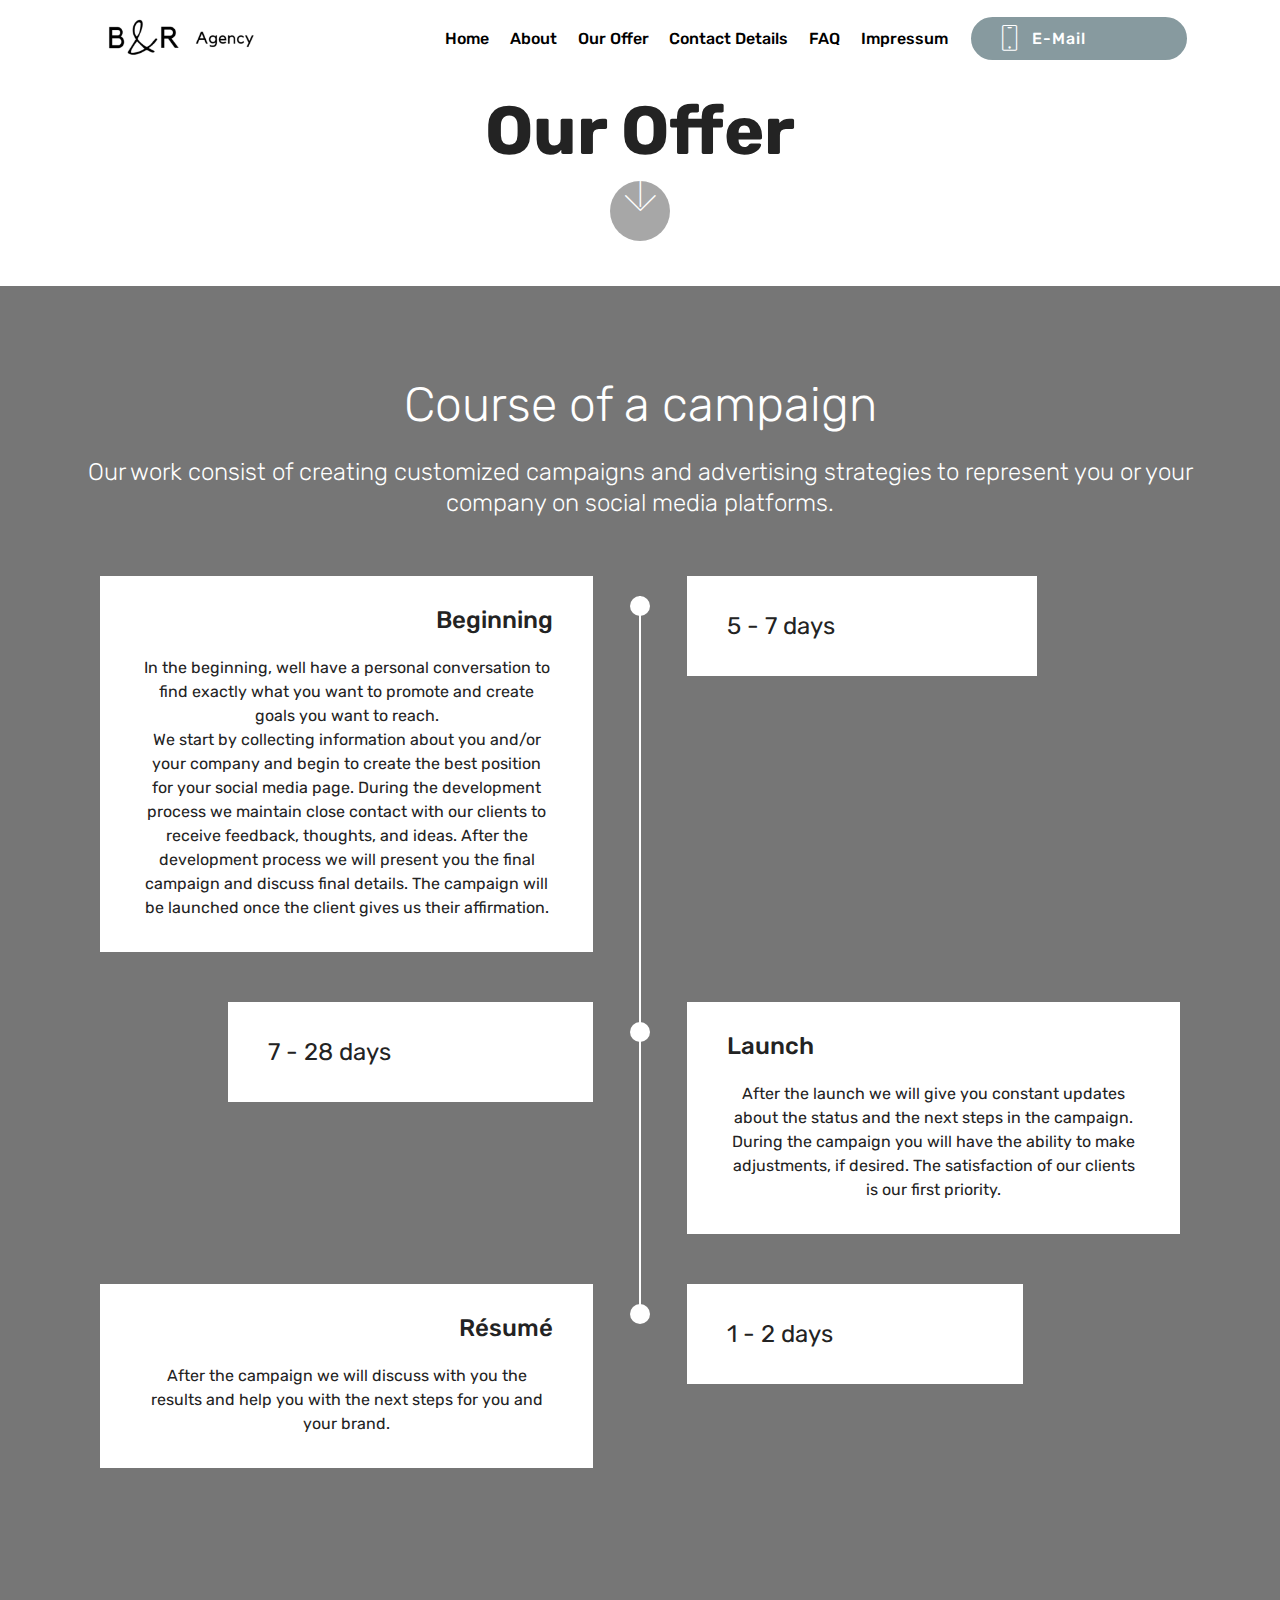
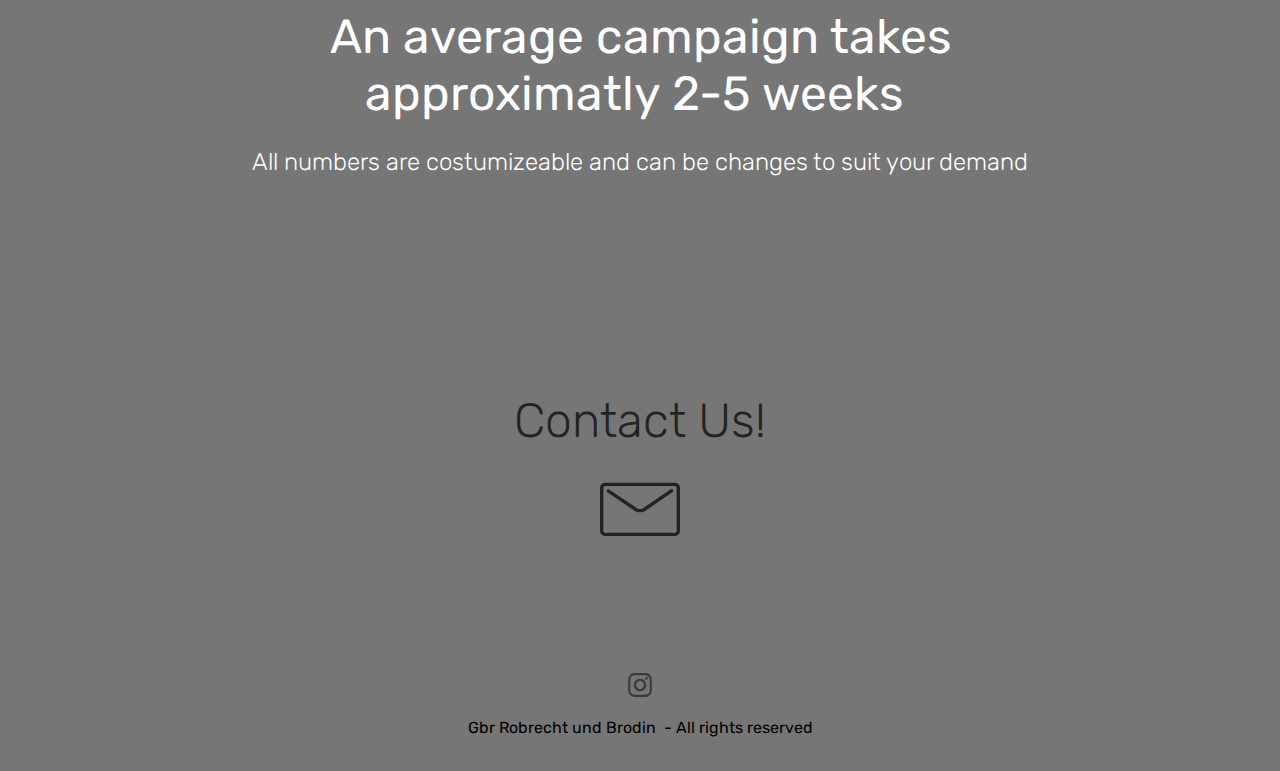
<file: OurOffer_page2.html>
<!DOCTYPE html>
<html >
<head>
  <!-- Site made with Mobirise Website Builder v4.8.8, https://mobirise.com -->
  <meta charset="UTF-8">
  <meta http-equiv="X-UA-Compatible" content="IE=edge">
  <meta name="generator" content="Mobirise v4.8.8, mobirise.com">
  <meta name="viewport" content="width=device-width, initial-scale=1, minimum-scale=1">
  <link rel="shortcut icon" href="assets/images/br-agency-logo-new-1-486x198.png" type="image/x-icon">
  <meta name="description" content="Web Page Builder Description">
  <title>Our Offer</title>
  <link rel="stylesheet" href="assets/web/assets/mobirise-icons/mobirise-icons.css">
  <link rel="stylesheet" href="assets/tether/tether.min.css">
  <link rel="stylesheet" href="assets/bootstrap/css/bootstrap.min.css">
  <link rel="stylesheet" href="assets/bootstrap/css/bootstrap-grid.min.css">
  <link rel="stylesheet" href="assets/bootstrap/css/bootstrap-reboot.min.css">
  <link rel="stylesheet" href="assets/socicon/css/styles.css">
  <link rel="stylesheet" href="assets/dropdown/css/style.css">
  <link rel="stylesheet" href="assets/theme/css/style.css">
  <link rel="stylesheet" href="assets/mobirise/css/mbr-additional.css" type="text/css">
  
  
  
</head>
<body>
  <section class="menu cid-rcOtPVKmnH" once="menu" id="menu2-1m">

    

    <nav class="navbar navbar-expand beta-menu navbar-dropdown align-items-center navbar-fixed-top navbar-toggleable-sm">
        <button class="navbar-toggler navbar-toggler-right" type="button" data-toggle="collapse" data-target="#navbarSupportedContent" aria-controls="navbarSupportedContent" aria-expanded="false" aria-label="Toggle navigation">
            <div class="hamburger">
                <span></span>
                <span></span>
                <span></span>
                <span></span>
            </div>
        </button>
        <div class="menu-logo">
            <div class="navbar-brand">
                <span class="navbar-logo">
                    <a href="https://mobirise.co">
                        <img src="assets/images/br-agency-logo-new-1-486x198.png" alt="Mobirise" title="" style="height: 3.8rem;">
                    </a>
                </span>
                
            </div>
        </div>
        <div class="collapse navbar-collapse" id="navbarSupportedContent">
            <ul class="navbar-nav nav-dropdown" data-app-modern-menu="true"><li class="nav-item">
                    <a class="nav-link link text-black display-4" href="index.html#header1-7">Home</a>
                </li><li class="nav-item"><a class="nav-link link text-black display-4" href="About_Page1.html#header2-15">About</a></li><li class="nav-item"><a class="nav-link link text-black display-4" href="OurOffer_page2.html#header2-16">Our Offer</a></li><li class="nav-item"><a class="nav-link link text-black display-4" href="ContactDetails_page3.html#header2-17">Contact Details</a></li><li class="nav-item"><a class="nav-link link text-black display-4" href="FAQ_page4.html#header2-18">FAQ</a></li><li class="nav-item"><a class="nav-link link text-black display-4" href="page5.html#header2-1x">Impressum</a></li></ul>
            <div class="navbar-buttons mbr-section-btn"><a class="btn btn-sm btn-warning display-4" href="mailto:vacation.e-commerce@gmx.net">
                    <span class="btn-icon mbri-mobile mbr-iconfont mbr-iconfont-btn">
                    </span>E-Mail &nbsp; &nbsp; &nbsp; &nbsp; &nbsp; &nbsp; &nbsp;&nbsp;</a></div>
        </div>
    </nav>
</section>

<section class="engine"><a href="https://mobirise.info">Mobirise</a></section><section class="cid-rcNWAk2vKQ" id="header2-16">

    

    

    <div class="container align-center">
        <div class="row justify-content-md-center">
            <div class="mbr-white col-md-10">
                <h1 class="mbr-section-title mbr-bold pb-3 mbr-fonts-style display-1">Our Offer</h1>
                
                
                
            </div>
        </div>
    </div>
    <div class="mbr-arrow hidden-sm-down" aria-hidden="true">
        <a href="#next">
            <i class="mbri-down mbr-iconfont"></i>
        </a>
    </div>
</section>

<section class="timeline1 cid-rcOBOYMj3A" id="timeline1-1o">

    

    

    <div class="container align-center">
        <h2 class="mbr-section-title pb-3 mbr-fonts-style display-2">Course of a campaign</h2>
        <h3 class="mbr-section-subtitle pb-5 mbr-fonts-style display-5">Our work consist of creating customized campaigns and advertising strategies to represent you or your company on social media platforms.</h3>

        <div class="container timelines-container" mbri-timelines="">
            <div class="row timeline-element reverse separline">      
                 <div class="timeline-date-panel col-xs-12 col-md-6  align-left">         
                    <div class="time-line-date-content">
                        <p class="mbr-timeline-date mbr-fonts-style display-5">5 - 7 days &nbsp; &nbsp; &nbsp; &nbsp; &nbsp; &nbsp; &nbsp; &nbsp; &nbsp; &nbsp; &nbsp; &nbsp; &nbsp;&nbsp;</p>
                    </div>
                </div>
           <span class="iconBackground"></span>
            <div class="col-xs-12 col-md-6 align-right">
                <div class="timeline-text-content">
                    <h4 class="mbr-timeline-title pb-3 mbr-fonts-style display-5">Beginning</h4>
                    <p class="mbr-timeline-text mbr-fonts-style display-7">In the beginning, well have a personal conversation to find exactly what you want to promote and create goals you want to reach. <br>We start by collecting information about you and/or your company and begin to create the best position for your social media page. During the development process we maintain close contact with our clients to receive feedback, thoughts, and ideas. After the development process we will present you the final campaign and discuss final details. The campaign will be launched once the client gives us their affirmation.</p>
                 </div>
            </div>
            </div>

            <div class="row timeline-element  separline">
                <div class="timeline-date-panel col-xs-12 col-md-6 align-right">
                    <div class="time-line-date-content">
                        <p class="mbr-timeline-date mbr-fonts-style display-5">7 - 28 days &nbsp; &nbsp; &nbsp; &nbsp; &nbsp; &nbsp; &nbsp; &nbsp; &nbsp; &nbsp; &nbsp; &nbsp; &nbsp;&nbsp;</p>
                    </div>
                </div>
                <span class="iconBackground"></span>
                <div class="col-xs-12 col-md-6 align-left ">
                    <div class="timeline-text-content">
                        <h4 class="mbr-timeline-title pb-3 mbr-fonts-style display-5">Launch</h4>
                        <p class="mbr-timeline-text mbr-fonts-style display-7">After the launch we will give you constant updates about the status and the next steps in the campaign. During the campaign you will have the ability to make adjustments, if desired. The satisfaction of our clients is our first priority.</p>
                    </div>
                </div>
            </div> 


            <div class="row timeline-element reverse">
                <div class="timeline-date-panel col-xs-12 col-md-6  align-left">
                    <div class="time-line-date-content">
                        <p class="mbr-timeline-date mbr-fonts-style display-5">1 - 2 days &nbsp; &nbsp; &nbsp; &nbsp; &nbsp; &nbsp; &nbsp; &nbsp; &nbsp; &nbsp; &nbsp; &nbsp;&nbsp;</p>
                    </div>
                </div>
                <span class="iconBackground"></span>
                <div class="col-xs-12 col-md-6 align-right">
                    <div class="timeline-text-content">
                        <h4 class="mbr-timeline-title pb-3 mbr-fonts-style display-5">Résumé</h4>      
                        <p class="mbr-timeline-text mbr-fonts-style display-7">After the campaign we will discuss with you the results and help you with the next steps for you and your brand.</p>
                    </div>
                </div>
            </div>

            


            


            

            

            

            

            

            

            
        </div>
    </div>
</section>

<section class="header1 cid-rcOInReqZi" id="header1-1u">

    

    

    <div class="container">
        <div class="row justify-content-md-center">
            <div class="mbr-white col-md-10">
                <h1 class="mbr-section-title align-center mbr-bold pb-3 mbr-fonts-style display-2"><span style="font-weight: normal;">An average campaign takes approximatly 2-5 weeks&nbsp;</span></h1>
                <h3 class="mbr-section-subtitle align-center mbr-light pb-3 mbr-fonts-style display-5">All numbers are costumizeable and can be changes to suit your demand</h3>
                
                
            </div>
        </div>
    </div>

</section>

<section class="cid-rcOEb7aH0c" id="social-buttons2-1s">

    

    

    <div class="container">
        <div class="media-container-row">
            <div class="col-md-8 align-center">
                <h2 class="pb-3 mbr-fonts-style display-2">Contact Us!</h2>
                <div class="social-list pl-0 mb-0">
                    <a href="https://twitter.com/mobirise" target="_blank">
                        <span class="px-2 mbr-iconfont mbr-iconfont-social mbri-letter" style="font-size: 80px; color: rgb(35, 35, 35); fill: rgb(35, 35, 35);"></span>
                    </a>
                    <a href="https://www.facebook.com/pages/Mobirise/1616226671953247" target="_blank">
                        
                    </a>
                    <a href="https://instagram.com/mobirise" target="_blank">
                        
                    </a>
                    <a href="https://www.youtube.com/c/mobirise" target="_blank">
                        
                    </a>
                    <a href="https://plus.google.com/u/0/+Mobirise" target="_blank">
                        
                    </a>
                    <a href="https://www.behance.net/Mobirise" target="_blank">
                        
                    </a>
                </div>
            </div>
        </div>
    </div>
</section>

<section once="" class="cid-rcOEcf148x" id="footer7-1t">

    

    

    <div class="container">
        <div class="media-container-row align-center mbr-white">
            
            <div class="row social-row">
                <div class="social-list align-right pb-2">
                    
                    
                    
                    
                    
                    
                <div class="soc-item">
                        <a href="https://twitter.com/mobirise" target="_blank">
                            <span class="mbr-iconfont mbr-iconfont-social socicon-instagram socicon" style="color: rgb(0, 0, 0); fill: rgb(0, 0, 0);"></span>
                        </a>
                    </div></div>
            </div>
            <div class="row row-copirayt">
                <p class="mbr-text mb-0 mbr-fonts-style mbr-white align-center display-7">Gbr Robrecht und Brodin &nbsp;- All rights reserved</p>
            </div>
        </div>
    </div>
</section>


  <script src="assets/web/assets/jquery/jquery.min.js"></script>
  <script src="assets/popper/popper.min.js"></script>
  <script src="assets/tether/tether.min.js"></script>
  <script src="assets/bootstrap/js/bootstrap.min.js"></script>
  <script src="assets/dropdown/js/script.min.js"></script>
  <script src="assets/touchswipe/jquery.touch-swipe.min.js"></script>
  <script src="assets/sociallikes/social-likes.js"></script>
  <script src="assets/smoothscroll/smooth-scroll.js"></script>
  <script src="assets/theme/js/script.js"></script>
  
  
</body>
</html>
</file>
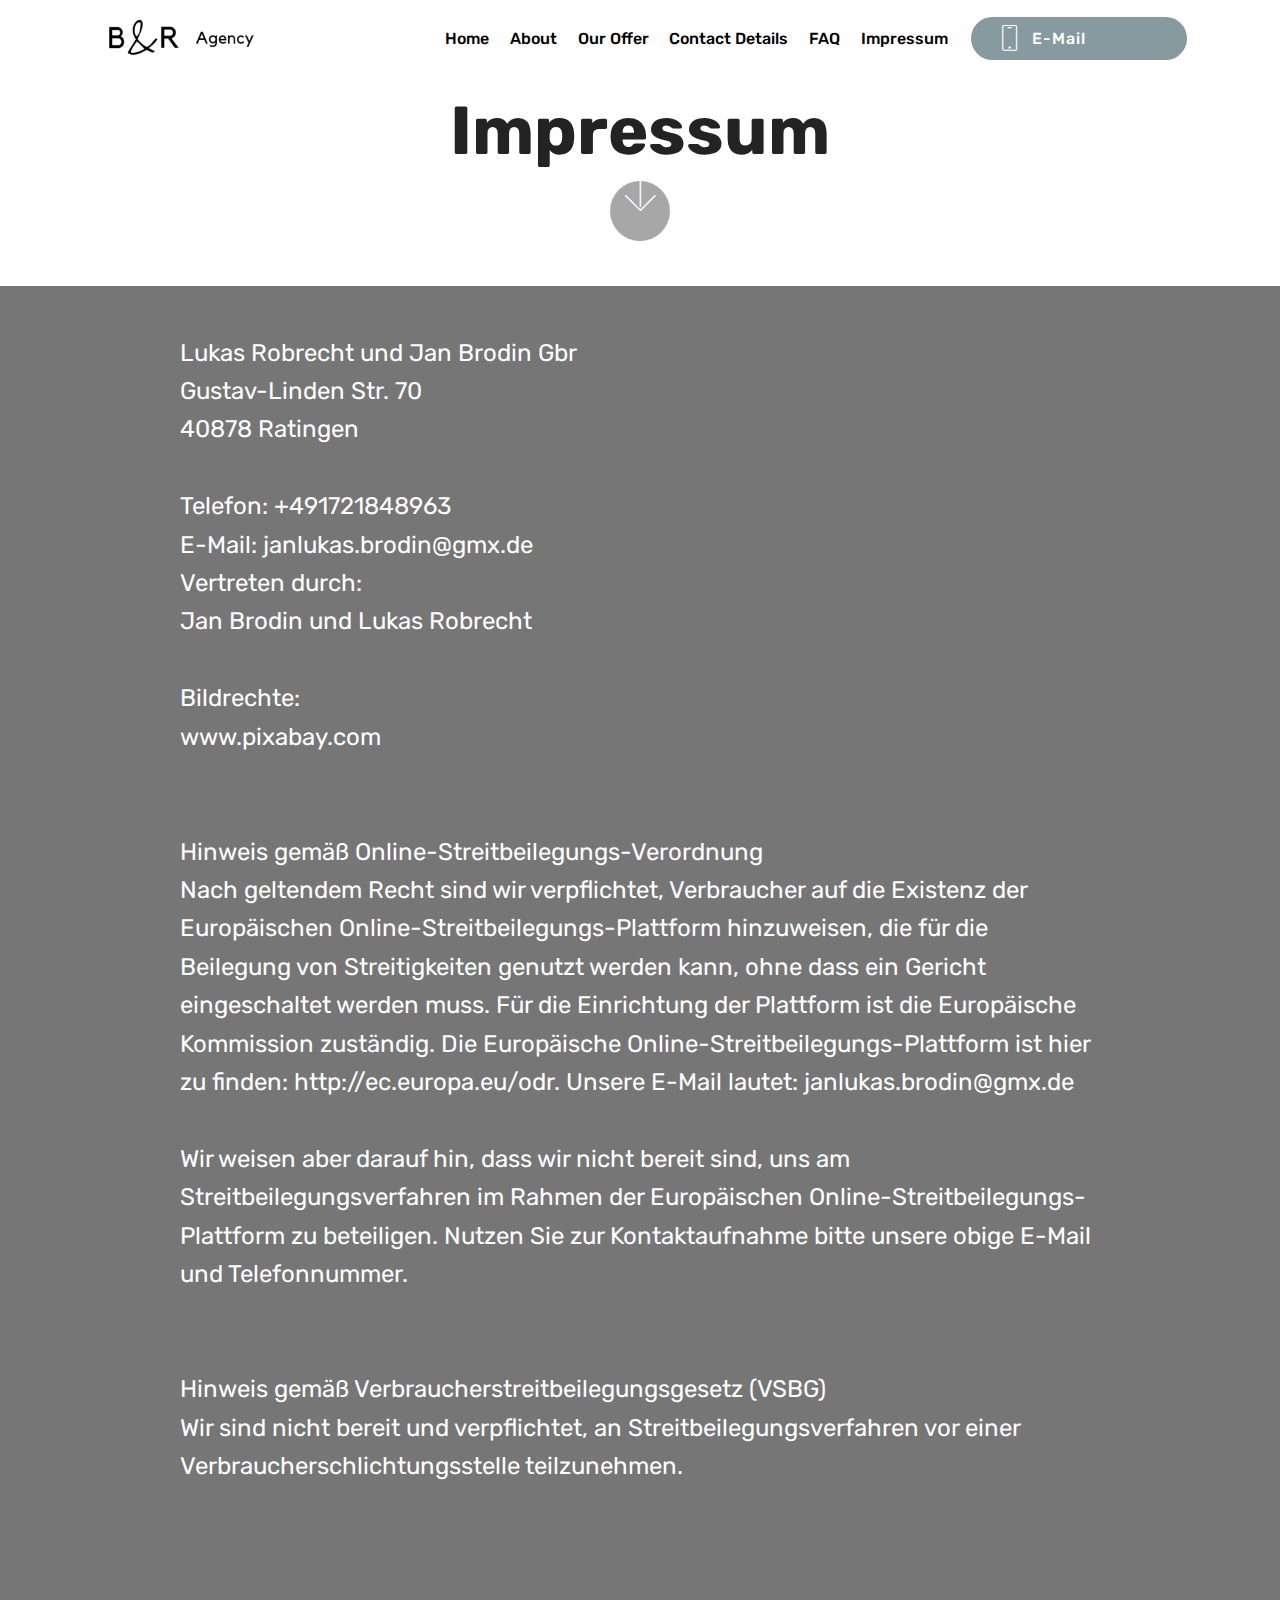
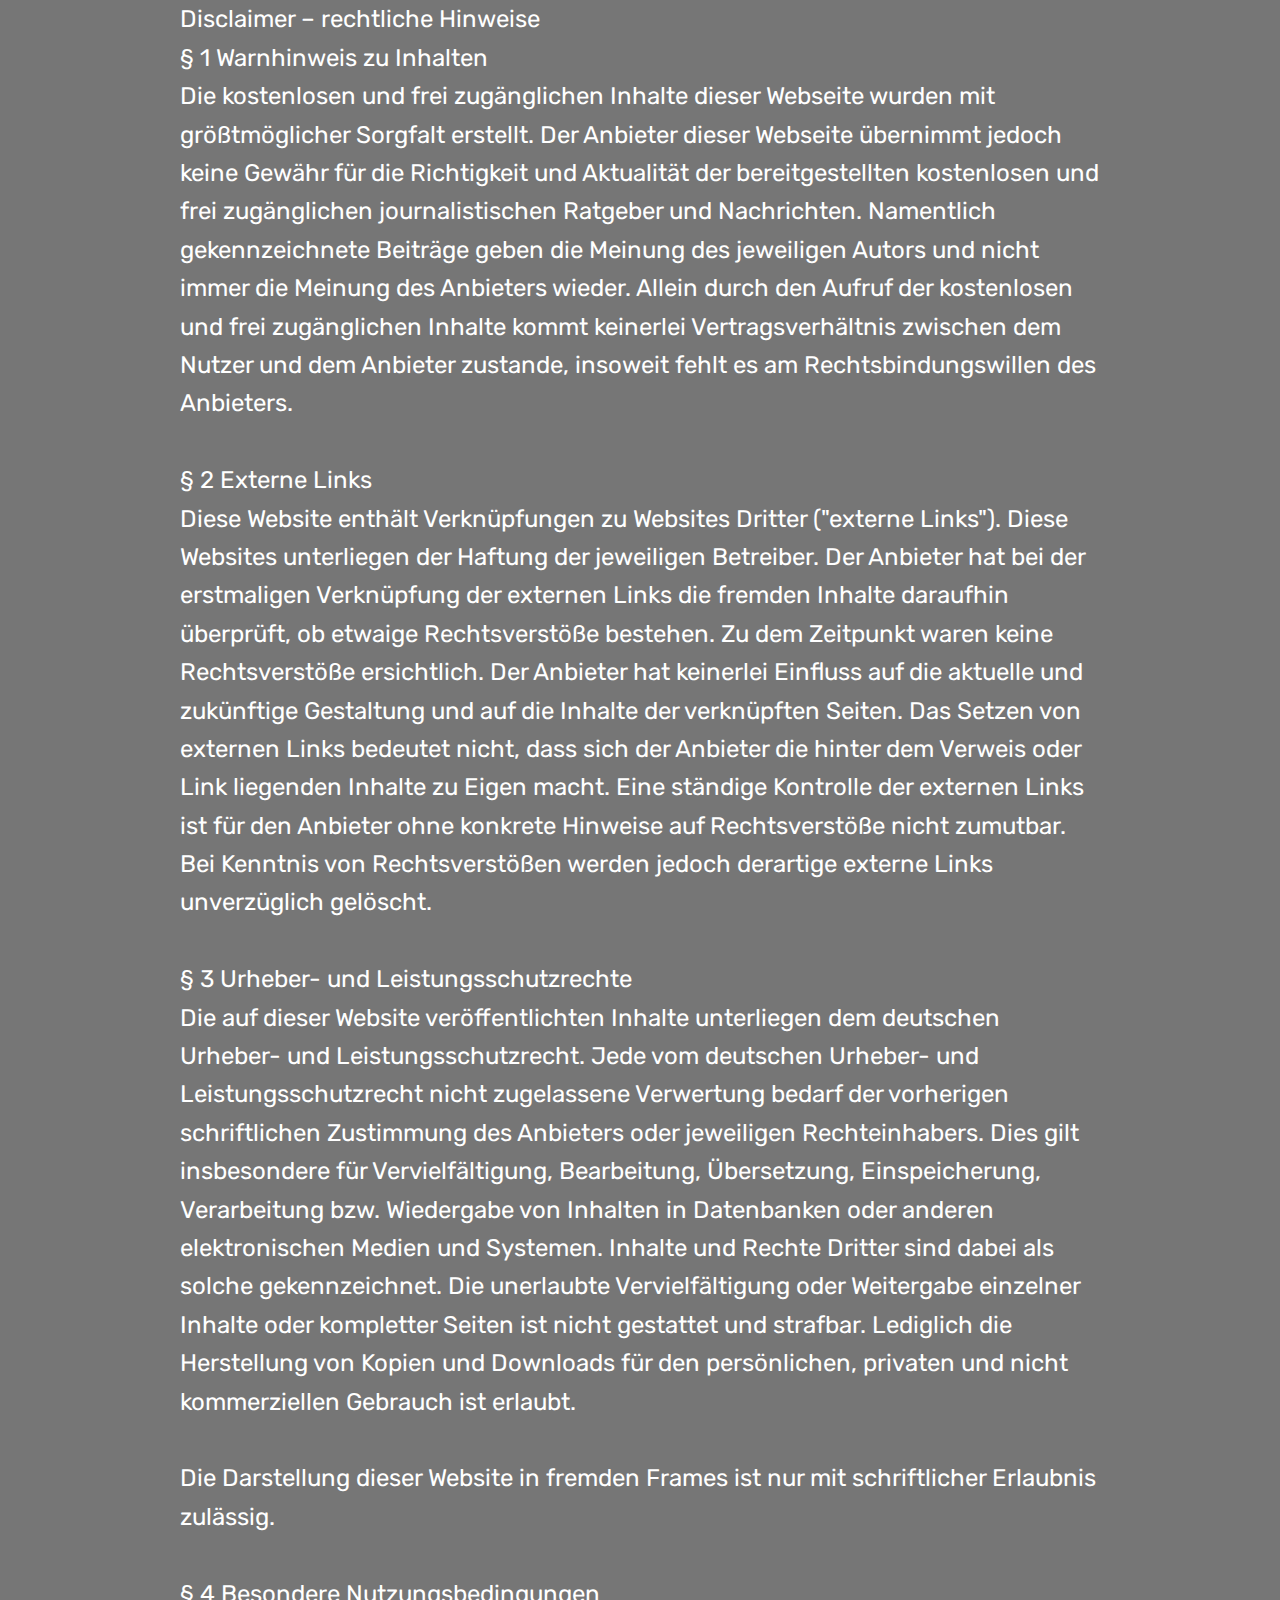
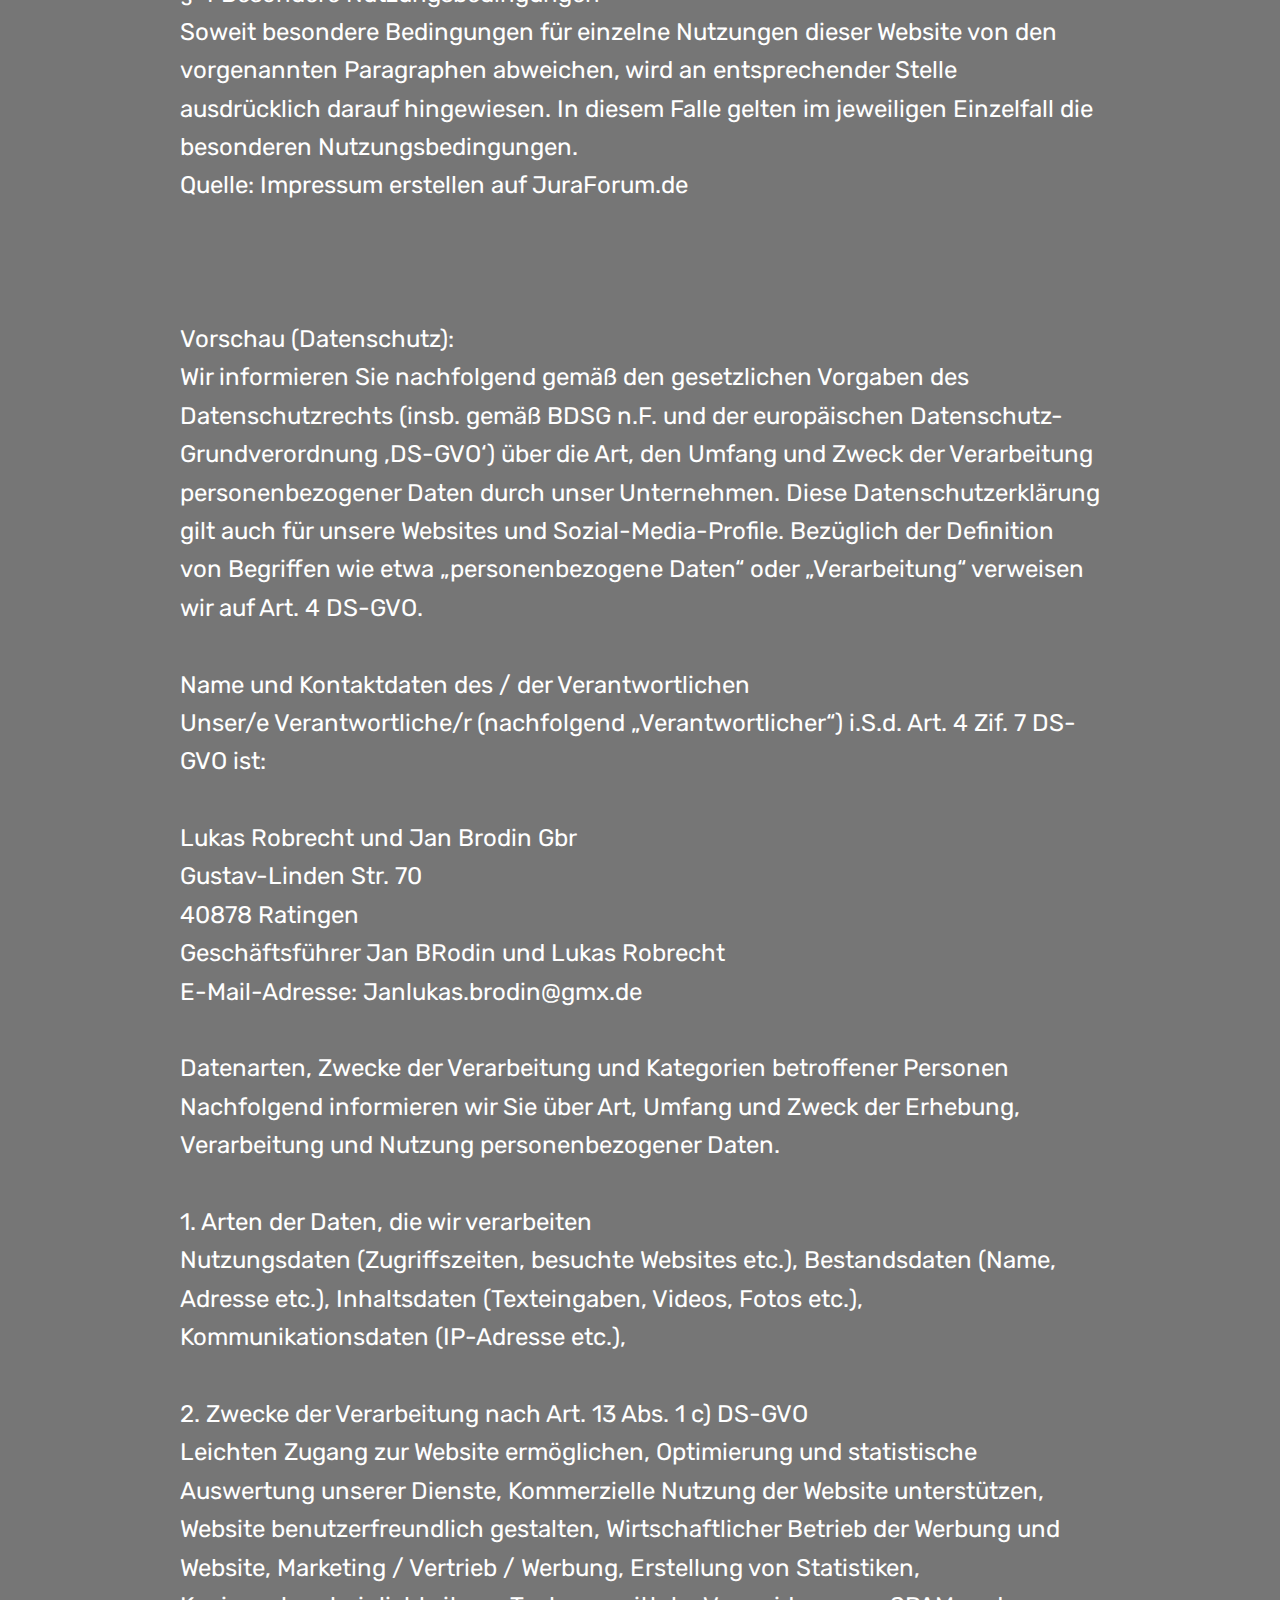
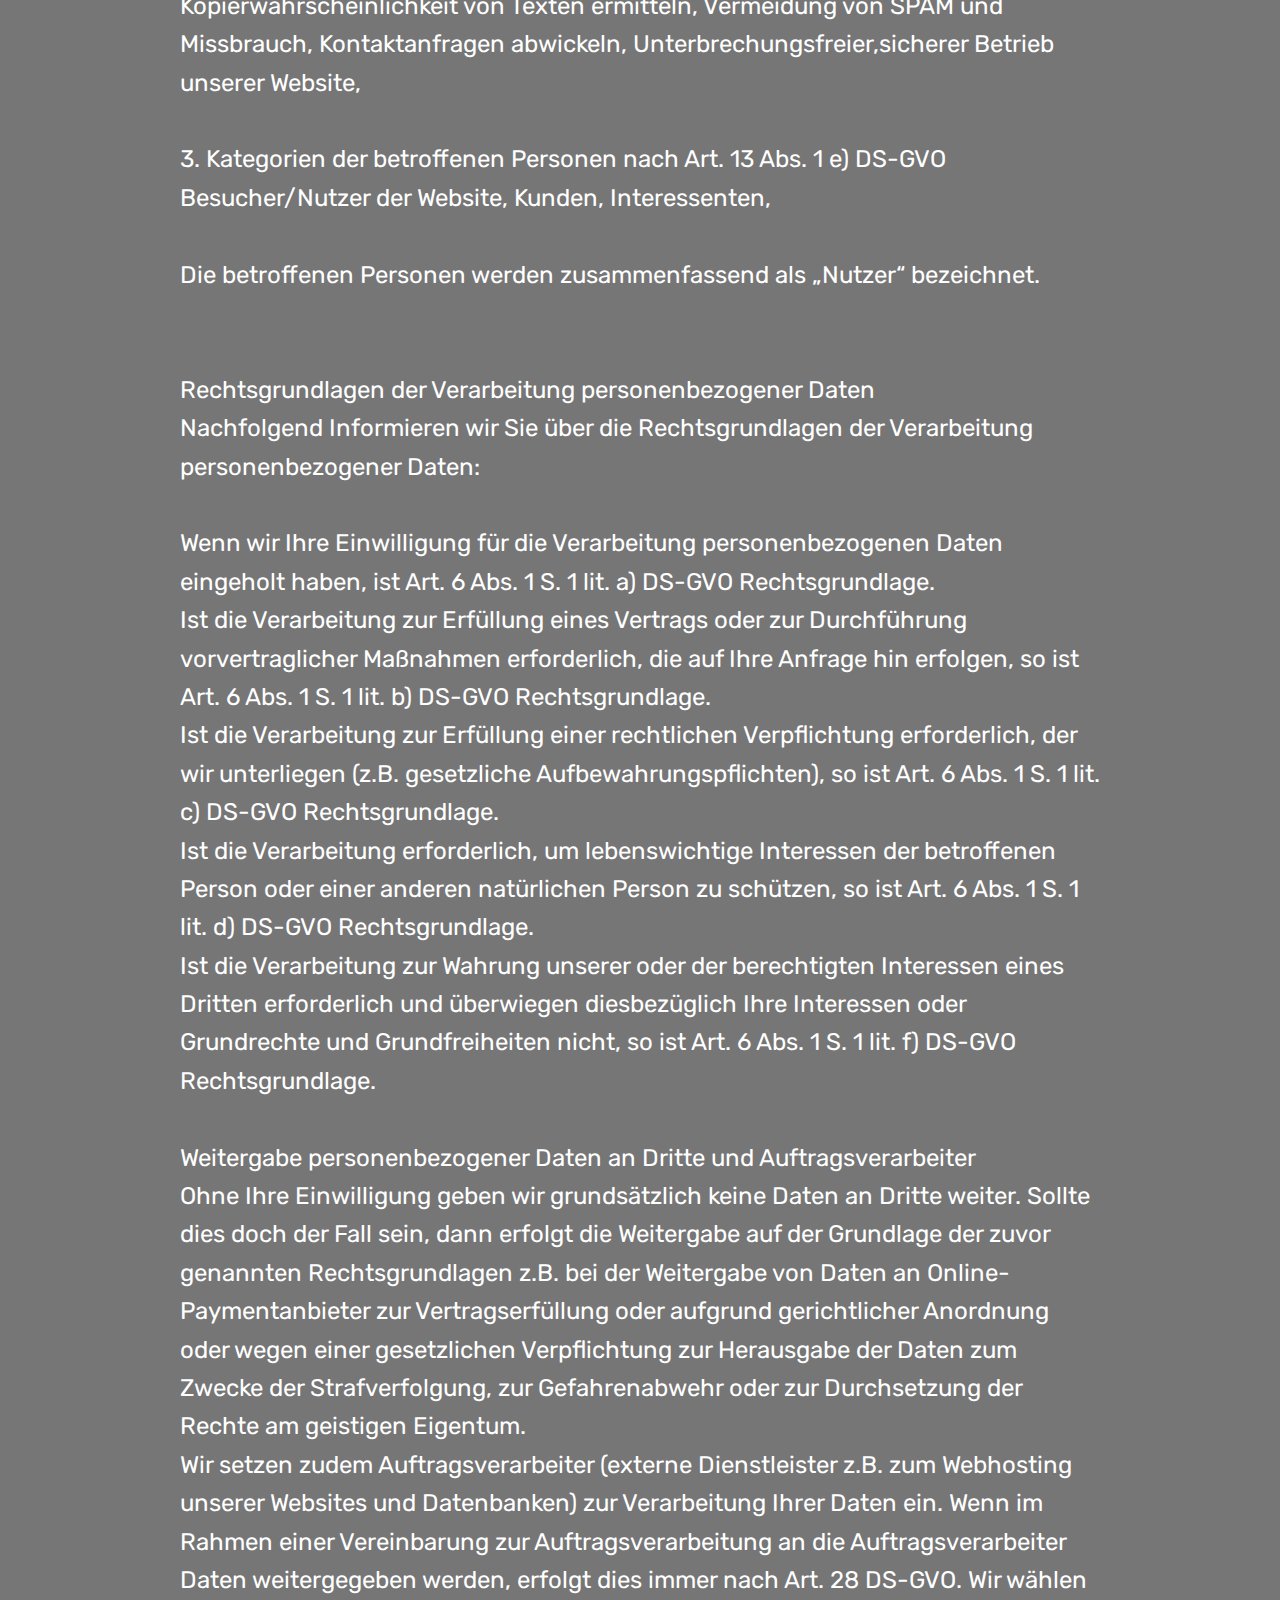
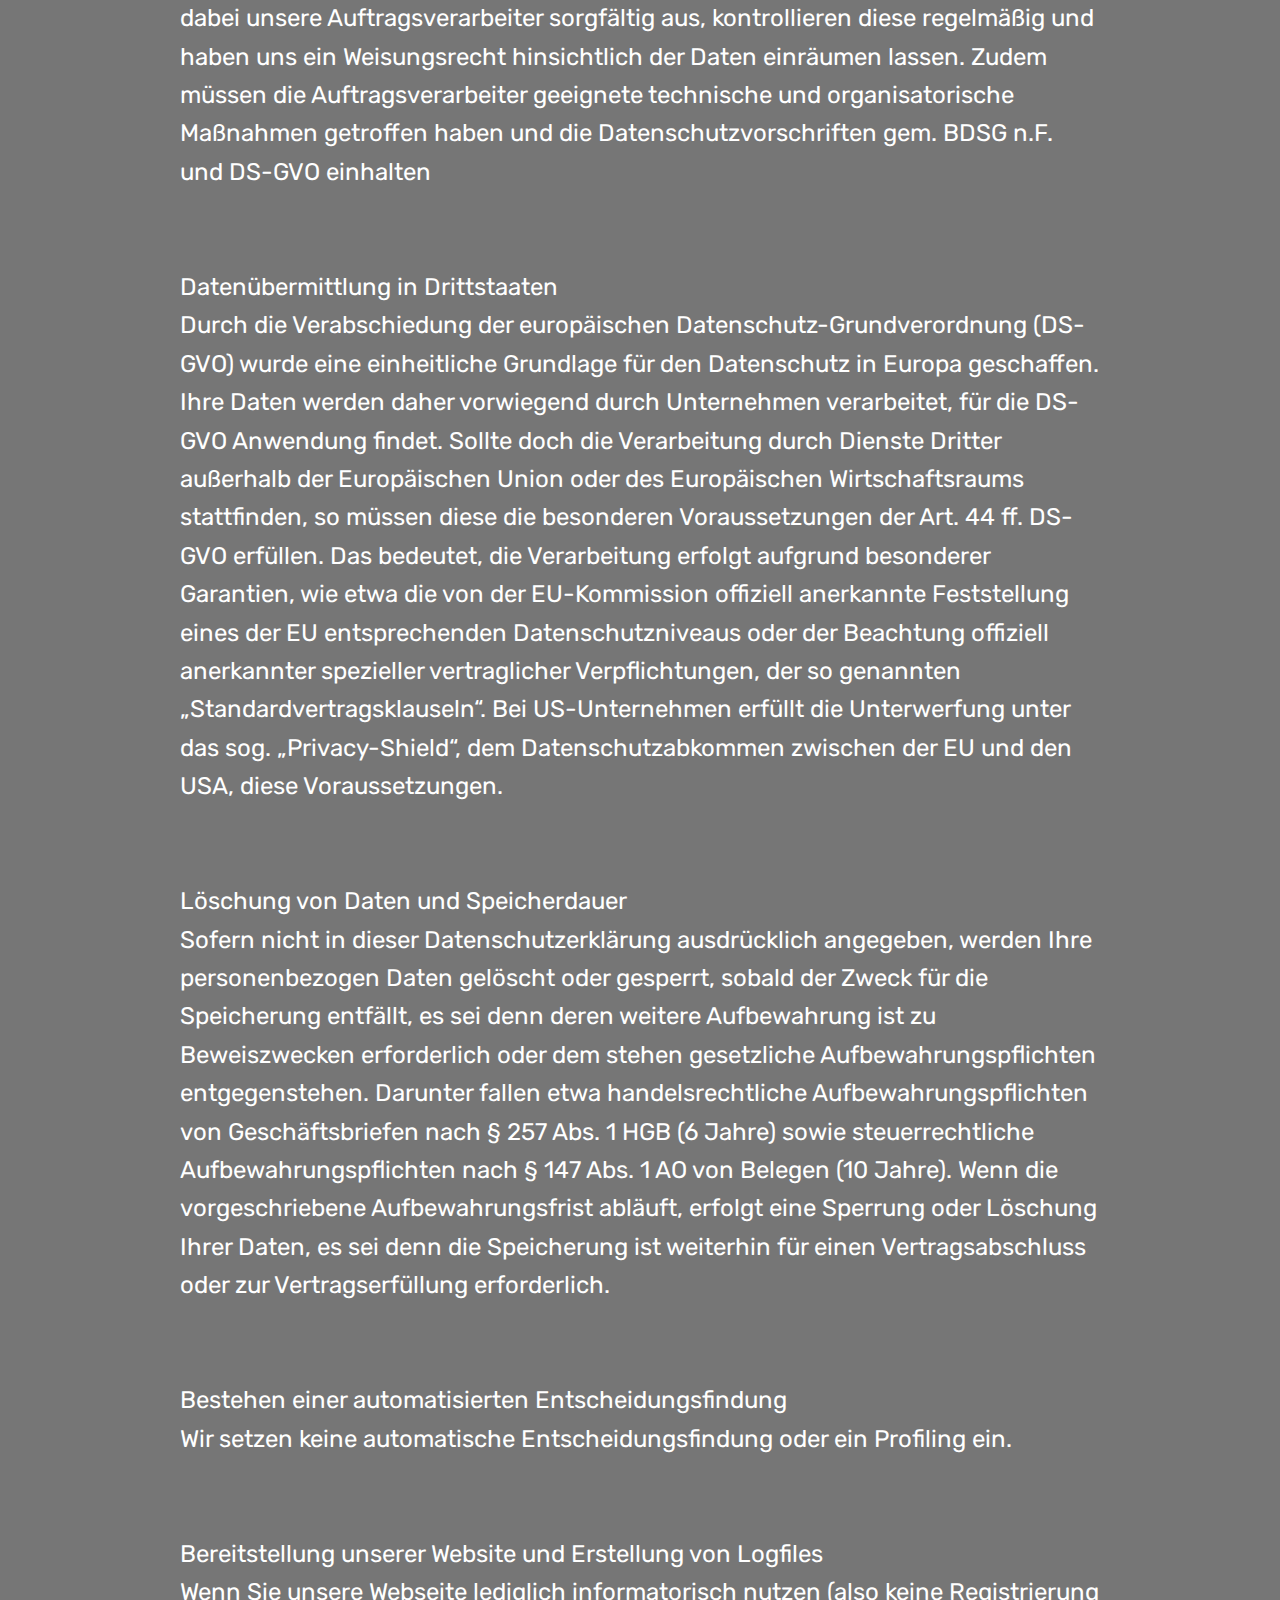
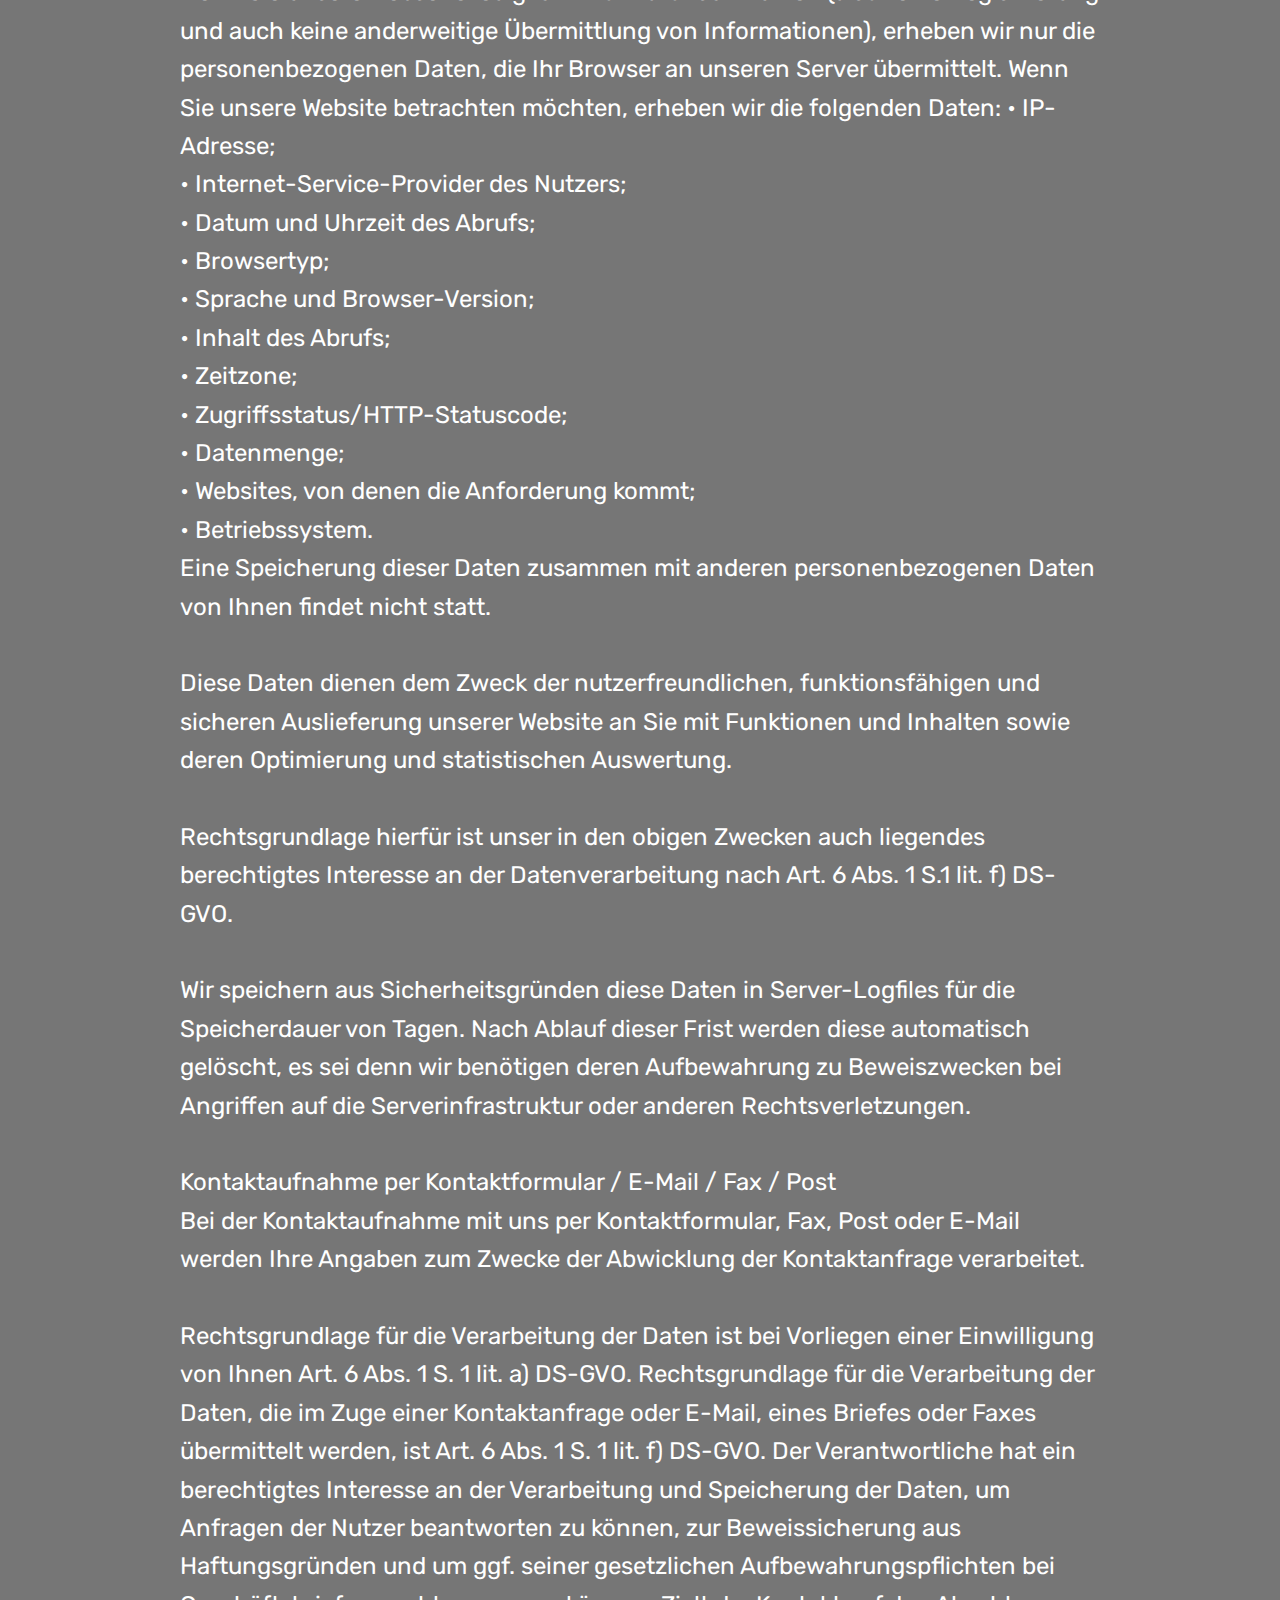
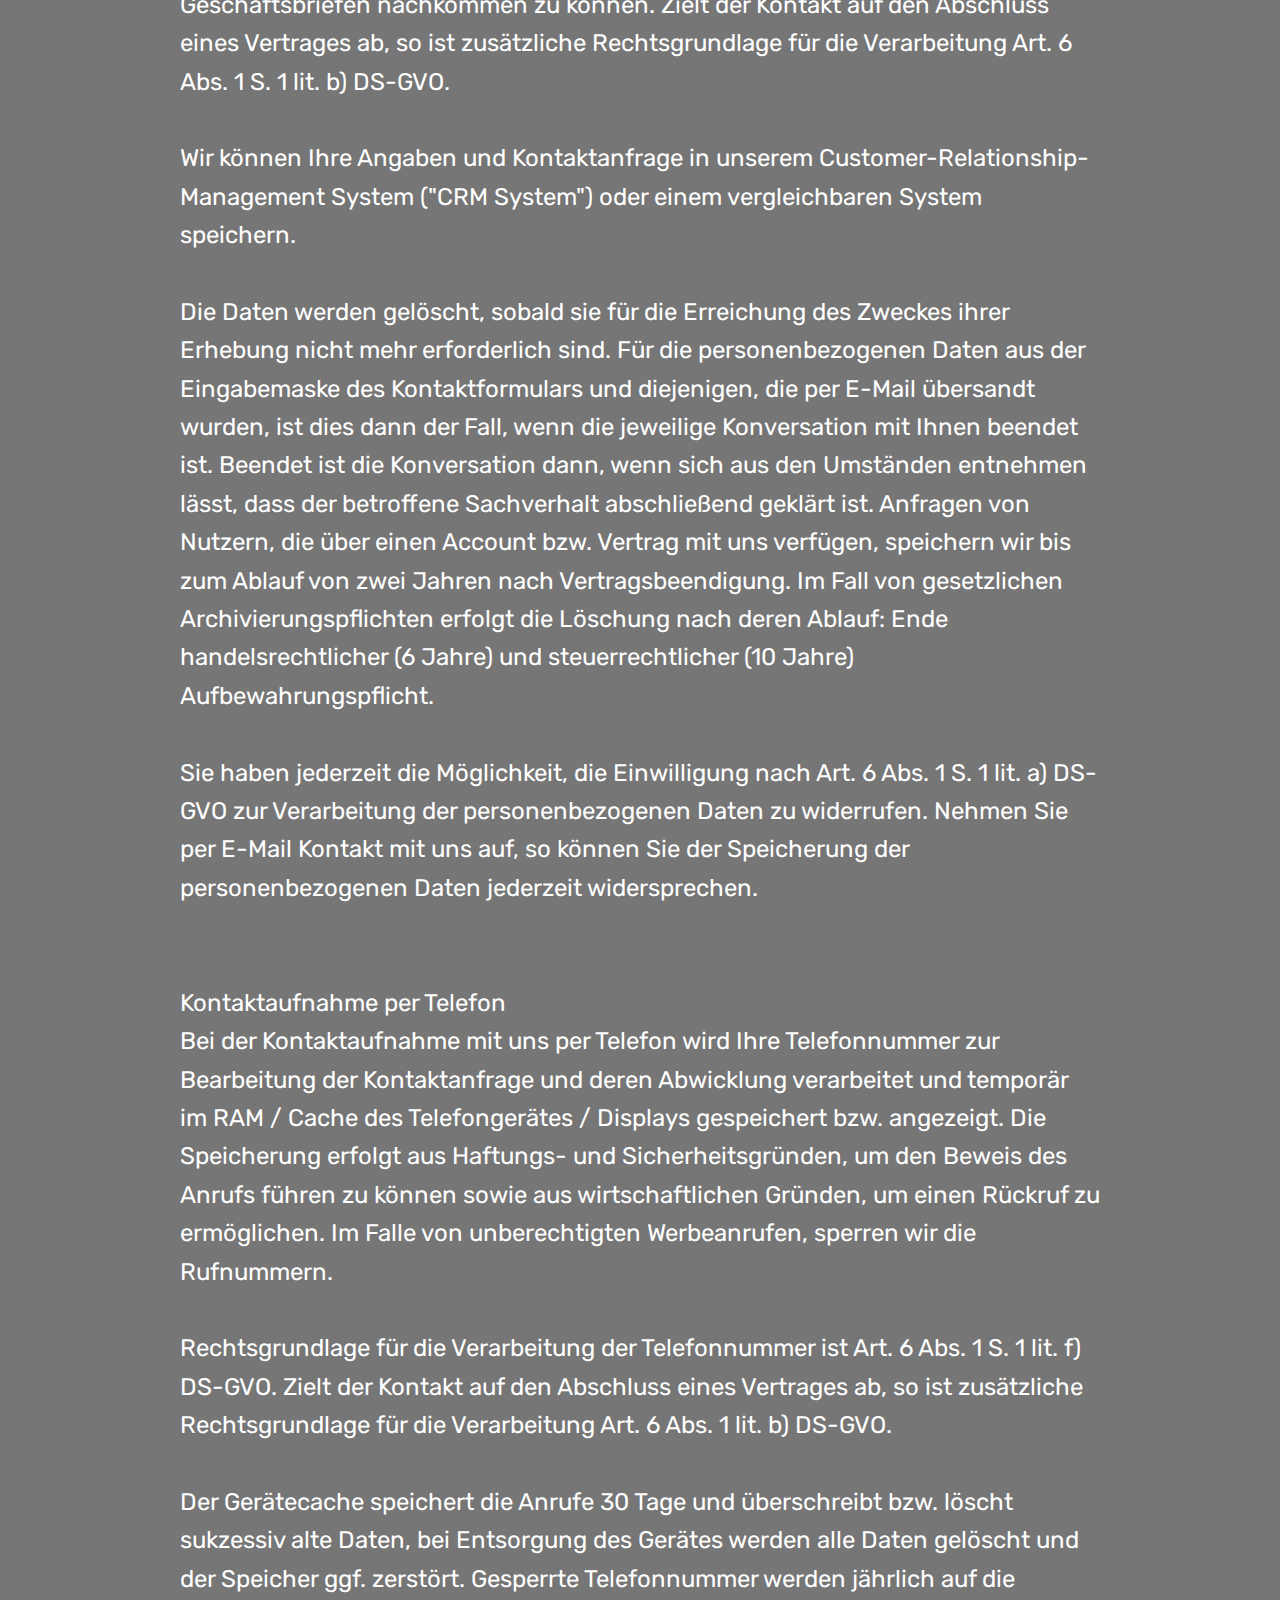
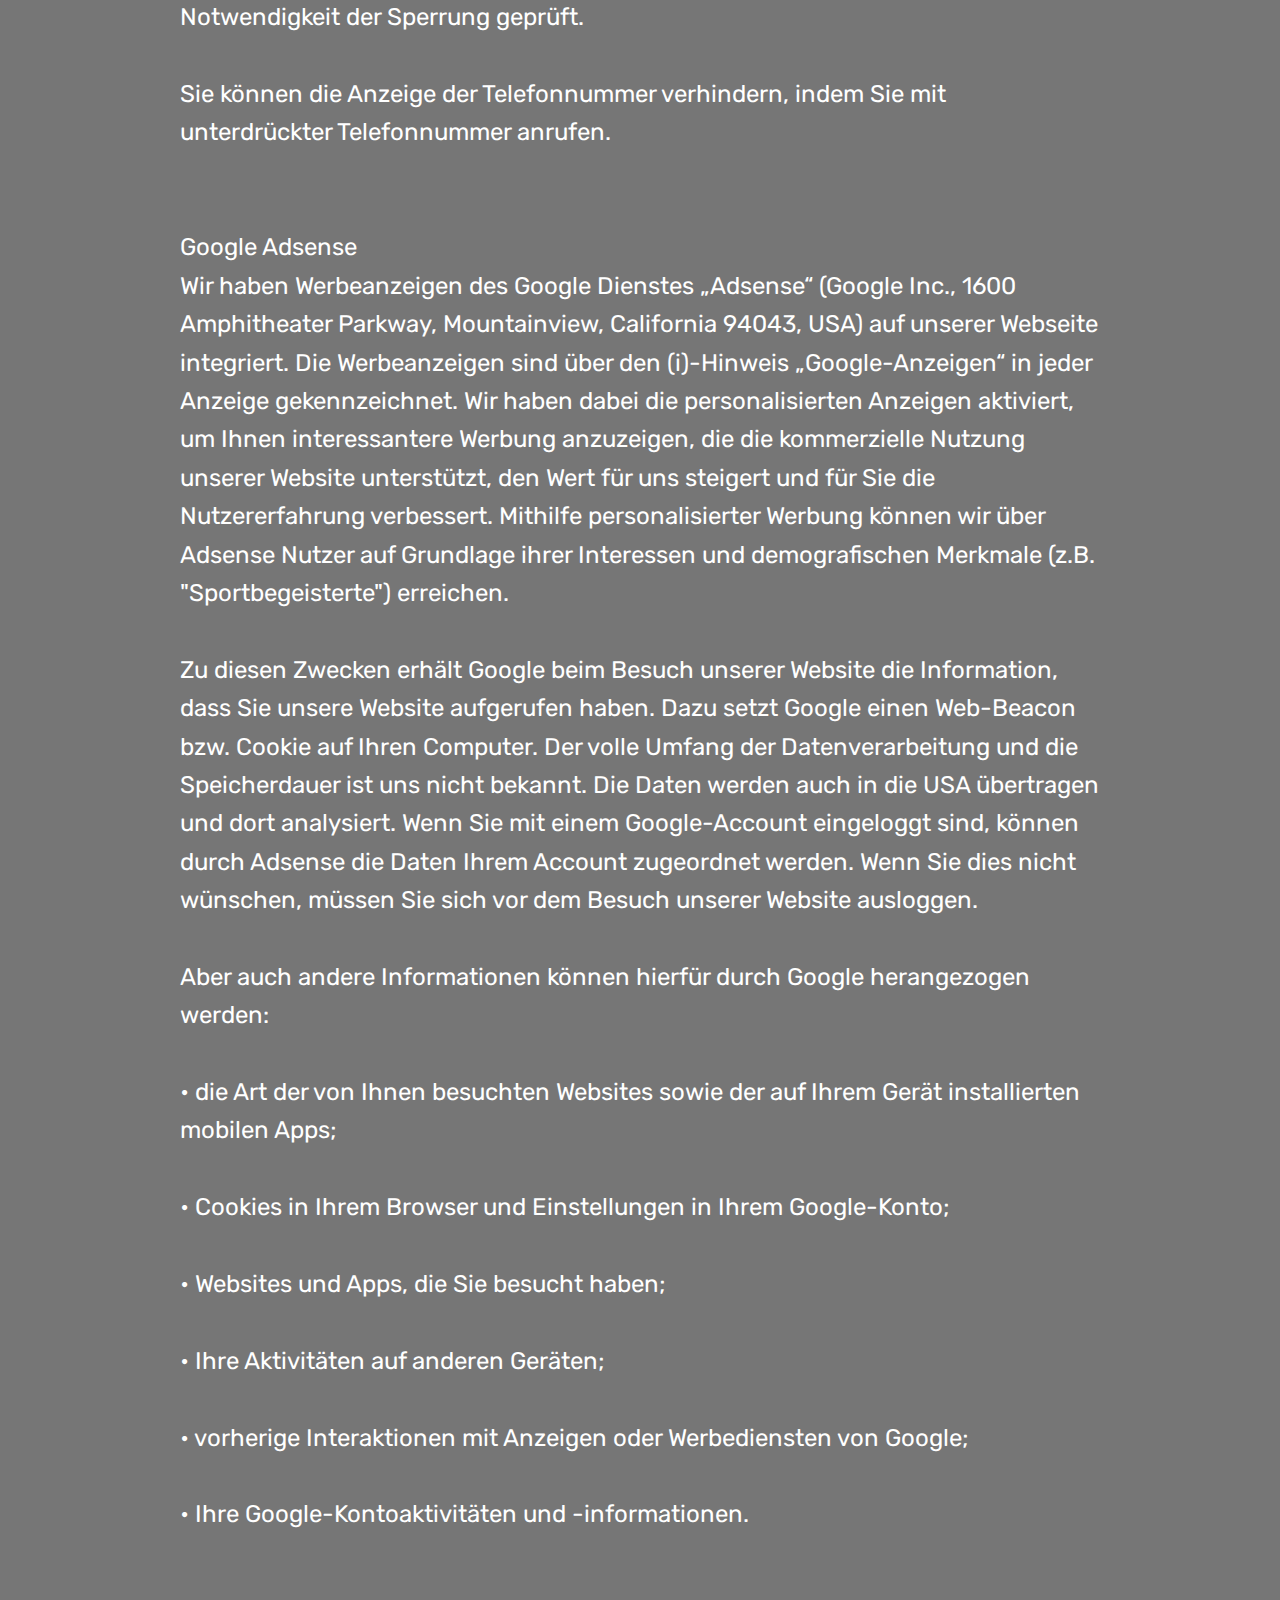
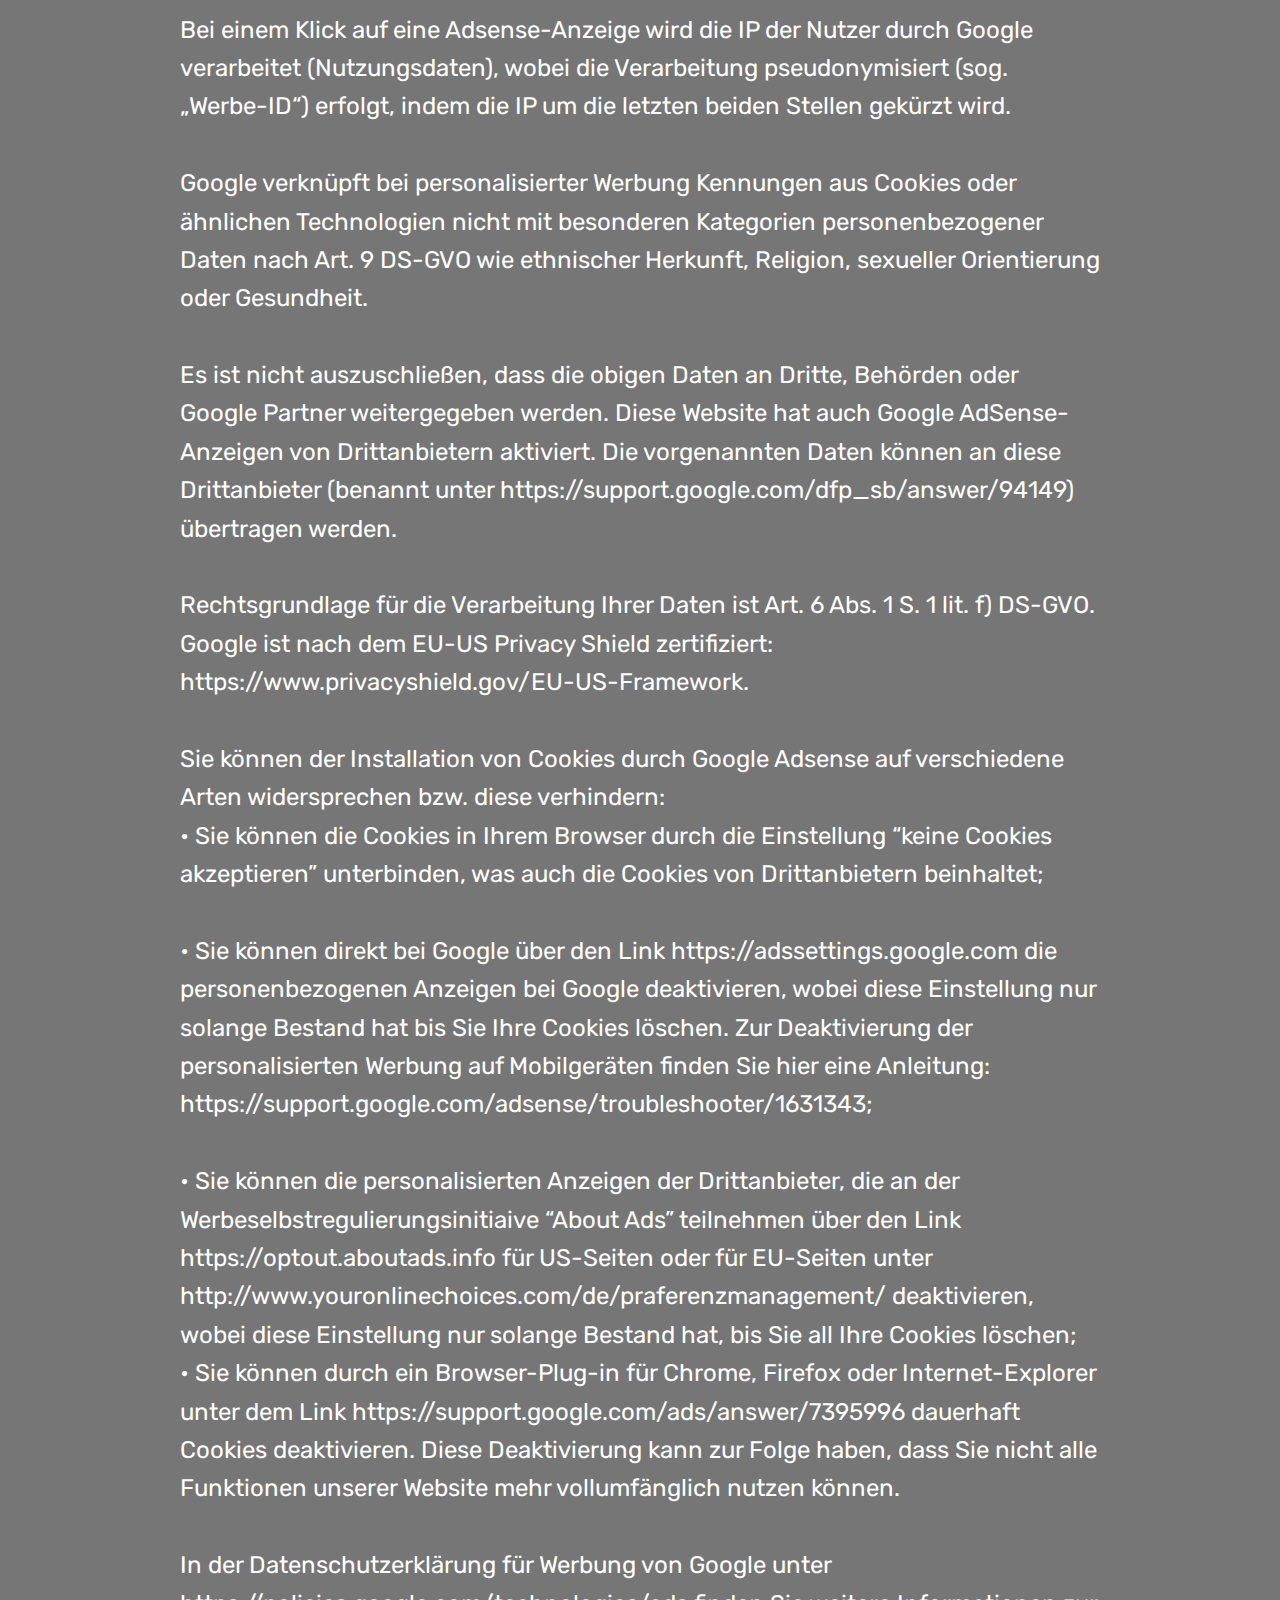
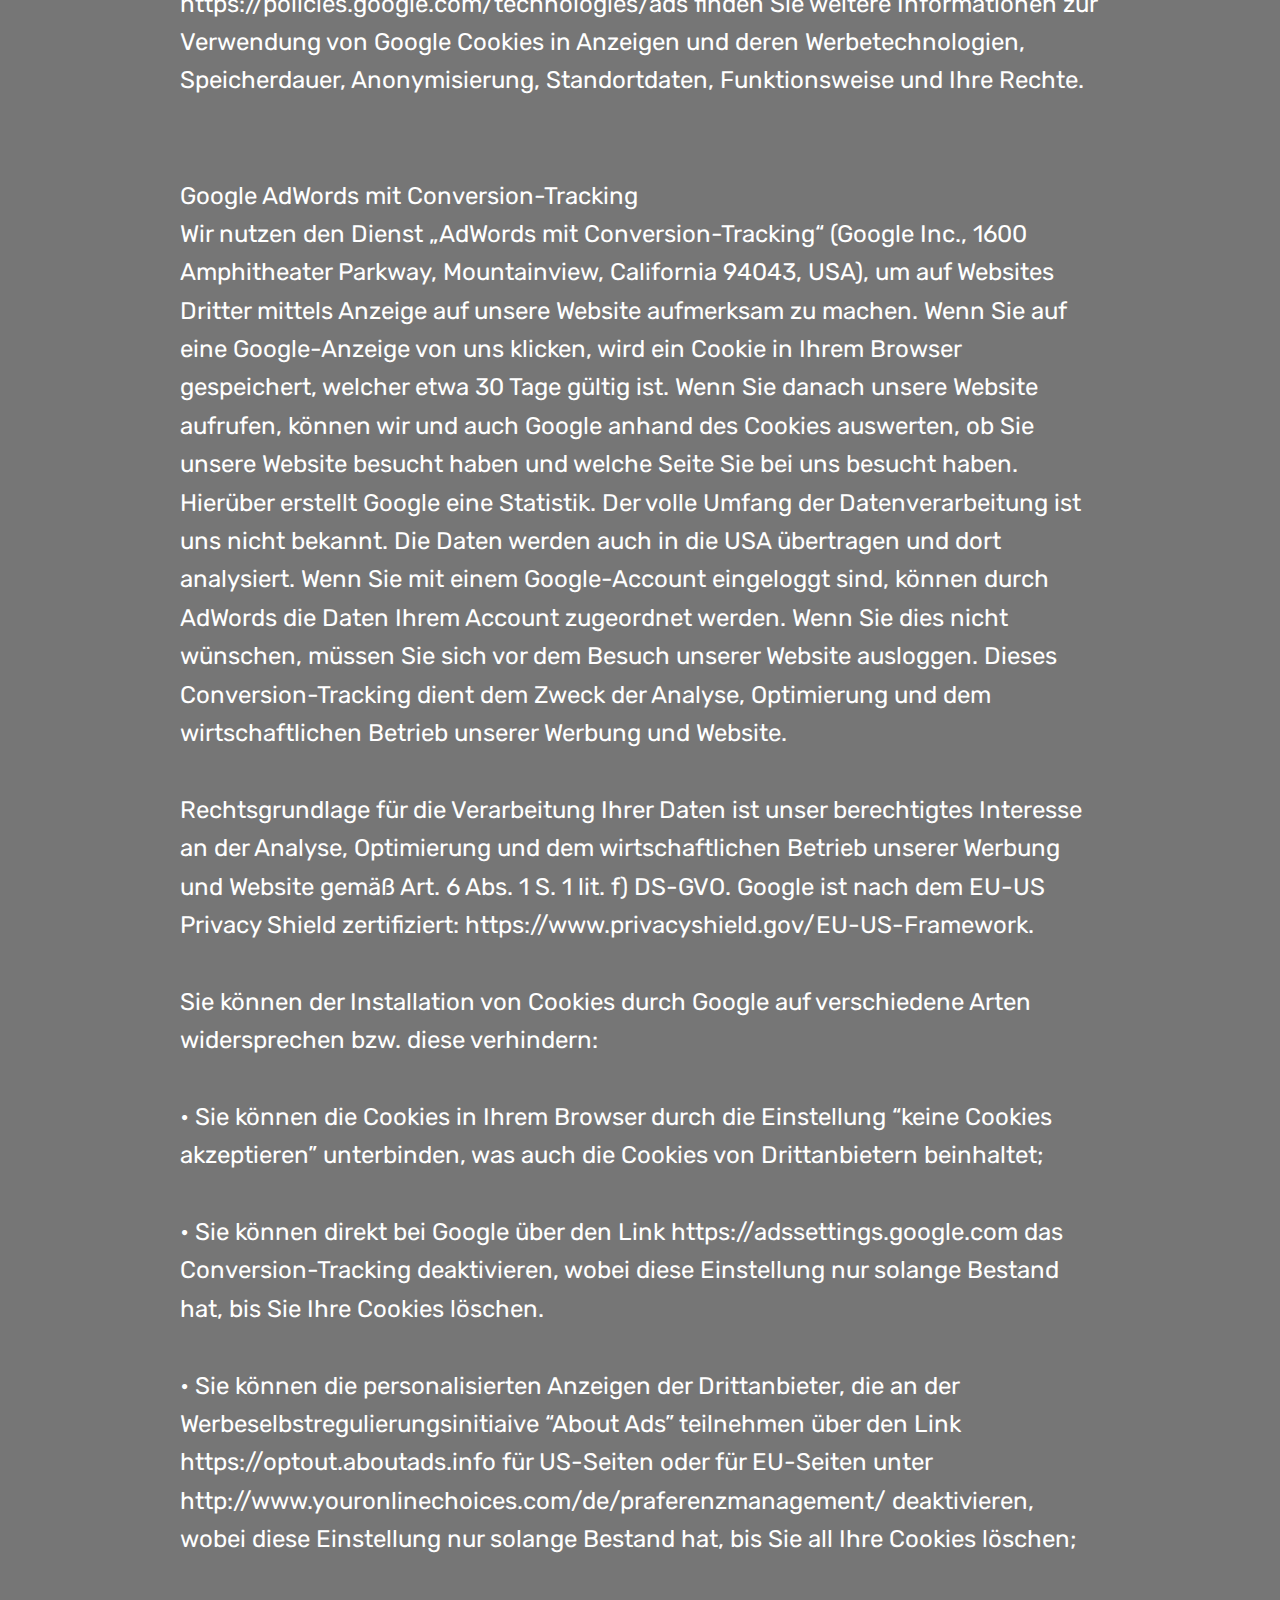
<file: page5.html>
<!DOCTYPE html>
<html >
<head>
  <!-- Site made with Mobirise Website Builder v4.8.8, https://mobirise.com -->
  <meta charset="UTF-8">
  <meta http-equiv="X-UA-Compatible" content="IE=edge">
  <meta name="generator" content="Mobirise v4.8.8, mobirise.com">
  <meta name="viewport" content="width=device-width, initial-scale=1, minimum-scale=1">
  <link rel="shortcut icon" href="assets/images/br-agency-logo-new-1-486x198.png" type="image/x-icon">
  <meta name="description" content="Site Builder Description">
  <title>Impressum</title>
  <link rel="stylesheet" href="assets/web/assets/mobirise-icons/mobirise-icons.css">
  <link rel="stylesheet" href="assets/tether/tether.min.css">
  <link rel="stylesheet" href="assets/bootstrap/css/bootstrap.min.css">
  <link rel="stylesheet" href="assets/bootstrap/css/bootstrap-grid.min.css">
  <link rel="stylesheet" href="assets/bootstrap/css/bootstrap-reboot.min.css">
  <link rel="stylesheet" href="assets/dropdown/css/style.css">
  <link rel="stylesheet" href="assets/theme/css/style.css">
  <link rel="stylesheet" href="assets/mobirise/css/mbr-additional.css" type="text/css">
  
  
  
</head>
<body>
  <section class="menu cid-rbsXrX3jHJ" once="menu" id="menu2-1w">

    

    <nav class="navbar navbar-expand beta-menu navbar-dropdown align-items-center navbar-fixed-top navbar-toggleable-sm">
        <button class="navbar-toggler navbar-toggler-right" type="button" data-toggle="collapse" data-target="#navbarSupportedContent" aria-controls="navbarSupportedContent" aria-expanded="false" aria-label="Toggle navigation">
            <div class="hamburger">
                <span></span>
                <span></span>
                <span></span>
                <span></span>
            </div>
        </button>
        <div class="menu-logo">
            <div class="navbar-brand">
                <span class="navbar-logo">
                    <a href="https://mobirise.co">
                        <img src="assets/images/br-agency-logo-new-1-486x198.png" alt="Mobirise" title="" style="height: 3.8rem;">
                    </a>
                </span>
                
            </div>
        </div>
        <div class="collapse navbar-collapse" id="navbarSupportedContent">
            <ul class="navbar-nav nav-dropdown" data-app-modern-menu="true"><li class="nav-item">
                    <a class="nav-link link text-black display-4" href="index.html#header1-7">Home</a>
                </li><li class="nav-item"><a class="nav-link link text-black display-4" href="About_Page1.html#header2-15">About</a></li><li class="nav-item"><a class="nav-link link text-black display-4" href="OurOffer_page2.html#header2-16">Our Offer</a></li><li class="nav-item"><a class="nav-link link text-black display-4" href="ContactDetails_page3.html#header2-17">Contact Details</a></li><li class="nav-item"><a class="nav-link link text-black display-4" href="FAQ_page4.html#header2-18">FAQ</a></li><li class="nav-item"><a class="nav-link link text-black display-4" href="page5.html#header2-1x">Impressum</a></li></ul>
            <div class="navbar-buttons mbr-section-btn"><a class="btn btn-sm btn-warning display-4" href="mailto:vacation.e-commerce@gmx.net">
                    <span class="btn-icon mbri-mobile mbr-iconfont mbr-iconfont-btn">
                    </span>E-Mail &nbsp; &nbsp; &nbsp; &nbsp; &nbsp; &nbsp; &nbsp;&nbsp;</a></div>
        </div>
    </nav>
</section>

<section class="engine"><a href="https://mobirise.info/l">free website templates</a></section><section class="cid-rcR2cVXZdc" id="header2-1x">

    

    

    <div class="container align-center">
        <div class="row justify-content-md-center">
            <div class="mbr-white col-md-10">
                <h1 class="mbr-section-title mbr-bold pb-3 mbr-fonts-style display-1">Impressum</h1>
                
                
                
            </div>
        </div>
    </div>
    <div class="mbr-arrow hidden-sm-down" aria-hidden="true">
        <a href="#next">
            <i class="mbri-down mbr-iconfont"></i>
        </a>
    </div>
</section>

<section class="cid-rcR2p4ImK2 mbr-fullscreen" id="header2-1y">

    

    

    <div class="container align-center">
        <div class="row justify-content-md-center">
            <div class="mbr-white col-md-10">
                
                
                <p class="mbr-text pb-3 mbr-fonts-style display-5">Lukas Robrecht und Jan Brodin Gbr
<br>Gustav-Linden Str. 70
<br>40878 Ratingen
<br>
<br>Telefon: +491721848963
<br>E-Mail: janlukas.brodin@gmx.de
<br>Vertreten durch:
<br>Jan Brodin und Lukas Robrecht
<br>
<br>Bildrechte:
<br>www.pixabay.com
<br>
<br>
<br>Hinweis gemäß Online-Streitbeilegungs-Verordnung
<br>Nach geltendem Recht sind wir verpflichtet, Verbraucher auf die Existenz der Europäischen Online-Streitbeilegungs-Plattform hinzuweisen, die für die Beilegung von Streitigkeiten genutzt werden kann, ohne dass ein Gericht eingeschaltet werden muss. Für die Einrichtung der Plattform ist die Europäische Kommission zuständig. Die Europäische Online-Streitbeilegungs-Plattform ist hier zu finden: http://ec.europa.eu/odr. Unsere E-Mail lautet: janlukas.brodin@gmx.de
<br>
<br>Wir weisen aber darauf hin, dass wir nicht bereit sind, uns am Streitbeilegungsverfahren im Rahmen der Europäischen Online-Streitbeilegungs-Plattform zu beteiligen. Nutzen Sie zur Kontaktaufnahme bitte unsere obige E-Mail und Telefonnummer.
<br>
<br>
<br>Hinweis gemäß Verbraucherstreitbeilegungsgesetz (VSBG)
<br>Wir sind nicht bereit und verpflichtet, an Streitbeilegungsverfahren vor einer Verbraucherschlichtungsstelle teilzunehmen.
<br>
<br>
<br>
<br>Disclaimer – rechtliche Hinweise
<br>§ 1 Warnhinweis zu Inhalten
<br>Die kostenlosen und frei zugänglichen Inhalte dieser Webseite wurden mit größtmöglicher Sorgfalt erstellt. Der Anbieter dieser Webseite übernimmt jedoch keine Gewähr für die Richtigkeit und Aktualität der bereitgestellten kostenlosen und frei zugänglichen journalistischen Ratgeber und Nachrichten. Namentlich gekennzeichnete Beiträge geben die Meinung des jeweiligen Autors und nicht immer die Meinung des Anbieters wieder. Allein durch den Aufruf der kostenlosen und frei zugänglichen Inhalte kommt keinerlei Vertragsverhältnis zwischen dem Nutzer und dem Anbieter zustande, insoweit fehlt es am Rechtsbindungswillen des Anbieters.
<br>
<br>§ 2 Externe Links
<br>Diese Website enthält Verknüpfungen zu Websites Dritter ("externe Links"). Diese Websites unterliegen der Haftung der jeweiligen Betreiber. Der Anbieter hat bei der erstmaligen Verknüpfung der externen Links die fremden Inhalte daraufhin überprüft, ob etwaige Rechtsverstöße bestehen. Zu dem Zeitpunkt waren keine Rechtsverstöße ersichtlich. Der Anbieter hat keinerlei Einfluss auf die aktuelle und zukünftige Gestaltung und auf die Inhalte der verknüpften Seiten. Das Setzen von externen Links bedeutet nicht, dass sich der Anbieter die hinter dem Verweis oder Link liegenden Inhalte zu Eigen macht. Eine ständige Kontrolle der externen Links ist für den Anbieter ohne konkrete Hinweise auf Rechtsverstöße nicht zumutbar. Bei Kenntnis von Rechtsverstößen werden jedoch derartige externe Links unverzüglich gelöscht.
<br>
<br>§ 3 Urheber- und Leistungsschutzrechte
<br>Die auf dieser Website veröffentlichten Inhalte unterliegen dem deutschen Urheber- und Leistungsschutzrecht. Jede vom deutschen Urheber- und Leistungsschutzrecht nicht zugelassene Verwertung bedarf der vorherigen schriftlichen Zustimmung des Anbieters oder jeweiligen Rechteinhabers. Dies gilt insbesondere für Vervielfältigung, Bearbeitung, Übersetzung, Einspeicherung, Verarbeitung bzw. Wiedergabe von Inhalten in Datenbanken oder anderen elektronischen Medien und Systemen. Inhalte und Rechte Dritter sind dabei als solche gekennzeichnet. Die unerlaubte Vervielfältigung oder Weitergabe einzelner Inhalte oder kompletter Seiten ist nicht gestattet und strafbar. Lediglich die Herstellung von Kopien und Downloads für den persönlichen, privaten und nicht kommerziellen Gebrauch ist erlaubt.
<br>
<br>Die Darstellung dieser Website in fremden Frames ist nur mit schriftlicher Erlaubnis zulässig.
<br>
<br>§ 4 Besondere Nutzungsbedingungen
<br>Soweit besondere Bedingungen für einzelne Nutzungen dieser Website von den vorgenannten Paragraphen abweichen, wird an entsprechender Stelle ausdrücklich darauf hingewiesen. In diesem Falle gelten im jeweiligen Einzelfall die besonderen Nutzungsbedingungen.
<br>Quelle: Impressum erstellen auf JuraForum.de
<br>
<br>
<br>
<br>Vorschau (Datenschutz):
<br>Wir informieren Sie nachfolgend gemäß den gesetzlichen Vorgaben des Datenschutzrechts (insb. gemäß BDSG n.F. und der europäischen Datenschutz-Grundverordnung ‚DS-GVO‘) über die Art, den Umfang und Zweck der Verarbeitung personenbezogener Daten durch unser Unternehmen. Diese Datenschutzerklärung gilt auch für unsere Websites und Sozial-Media-Profile. Bezüglich der Definition von Begriffen wie etwa „personenbezogene Daten“ oder „Verarbeitung“ verweisen wir auf Art. 4 DS-GVO.
<br>
<br>Name und Kontaktdaten des / der Verantwortlichen
<br>Unser/e Verantwortliche/r (nachfolgend „Verantwortlicher“) i.S.d. Art. 4 Zif. 7 DS-GVO ist:
<br>
<br>Lukas Robrecht und Jan Brodin Gbr
<br>Gustav-Linden Str. 70
<br>40878 Ratingen
<br>Geschäftsführer Jan BRodin und Lukas Robrecht
<br>E-Mail-Adresse: Janlukas.brodin@gmx.de
<br>
<br>Datenarten, Zwecke der Verarbeitung und Kategorien betroffener Personen
<br>Nachfolgend informieren wir Sie über Art, Umfang und Zweck der Erhebung, Verarbeitung und Nutzung personenbezogener Daten.
<br>
<br>1. Arten der Daten, die wir verarbeiten
<br>Nutzungsdaten (Zugriffszeiten, besuchte Websites etc.), Bestandsdaten (Name, Adresse etc.), Inhaltsdaten (Texteingaben, Videos, Fotos etc.), Kommunikationsdaten (IP-Adresse etc.), 
<br>
<br>2. Zwecke der Verarbeitung nach Art. 13 Abs. 1 c) DS-GVO
<br>Leichten Zugang zur Website ermöglichen, Optimierung und statistische Auswertung unserer Dienste, Kommerzielle Nutzung der Website unterstützen, Website benutzerfreundlich gestalten, Wirtschaftlicher Betrieb der Werbung und Website, Marketing / Vertrieb / Werbung, Erstellung von Statistiken, Kopierwahrscheinlichkeit von Texten ermitteln, Vermeidung von SPAM und Missbrauch, Kontaktanfragen abwickeln, Unterbrechungsfreier,sicherer Betrieb unserer Website, 
<br>
<br>3. Kategorien der betroffenen Personen nach Art. 13 Abs. 1 e) DS-GVO
<br>Besucher/Nutzer der Website, Kunden, Interessenten, 
<br>
<br>Die betroffenen Personen werden zusammenfassend als „Nutzer“ bezeichnet.
<br>
<br>
<br>Rechtsgrundlagen der Verarbeitung personenbezogener Daten
<br>Nachfolgend Informieren wir Sie über die Rechtsgrundlagen der Verarbeitung personenbezogener Daten:
<br>
<br>Wenn wir Ihre Einwilligung für die Verarbeitung personenbezogenen Daten eingeholt haben, ist Art. 6 Abs. 1 S. 1 lit. a) DS-GVO Rechtsgrundlage.
<br>Ist die Verarbeitung zur Erfüllung eines Vertrags oder zur Durchführung vorvertraglicher Maßnahmen erforderlich, die auf Ihre Anfrage hin erfolgen, so ist Art. 6 Abs. 1 S. 1 lit. b) DS-GVO Rechtsgrundlage.
<br>Ist die Verarbeitung zur Erfüllung einer rechtlichen Verpflichtung erforderlich, der wir unterliegen (z.B. gesetzliche Aufbewahrungspflichten), so ist Art. 6 Abs. 1 S. 1 lit. c) DS-GVO Rechtsgrundlage.
<br>Ist die Verarbeitung erforderlich, um lebenswichtige Interessen der betroffenen Person oder einer anderen natürlichen Person zu schützen, so ist Art. 6 Abs. 1 S. 1 lit. d) DS-GVO Rechtsgrundlage.
<br>Ist die Verarbeitung zur Wahrung unserer oder der berechtigten Interessen eines Dritten erforderlich und überwiegen diesbezüglich Ihre Interessen oder Grundrechte und Grundfreiheiten nicht, so ist Art. 6 Abs. 1 S. 1 lit. f) DS-GVO Rechtsgrundlage.
<br>
<br>Weitergabe personenbezogener Daten an Dritte und Auftragsverarbeiter
<br>Ohne Ihre Einwilligung geben wir grundsätzlich keine Daten an Dritte weiter. Sollte dies doch der Fall sein, dann erfolgt die Weitergabe auf der Grundlage der zuvor genannten Rechtsgrundlagen z.B. bei der Weitergabe von Daten an Online-Paymentanbieter zur Vertragserfüllung oder aufgrund gerichtlicher Anordnung oder wegen einer gesetzlichen Verpflichtung zur Herausgabe der Daten zum Zwecke der Strafverfolgung, zur Gefahrenabwehr oder zur Durchsetzung der Rechte am geistigen Eigentum.
<br>Wir setzen zudem Auftragsverarbeiter (externe Dienstleister z.B. zum Webhosting unserer Websites und Datenbanken) zur Verarbeitung Ihrer Daten ein. Wenn im Rahmen einer Vereinbarung zur Auftragsverarbeitung an die Auftragsverarbeiter Daten weitergegeben werden, erfolgt dies immer nach Art. 28 DS-GVO. Wir wählen dabei unsere Auftragsverarbeiter sorgfältig aus, kontrollieren diese regelmäßig und haben uns ein Weisungsrecht hinsichtlich der Daten einräumen lassen. Zudem müssen die Auftragsverarbeiter geeignete technische und organisatorische Maßnahmen getroffen haben und die Datenschutzvorschriften gem. BDSG n.F. und DS-GVO einhalten
<br>
<br>
<br>Datenübermittlung in Drittstaaten
<br>Durch die Verabschiedung der europäischen Datenschutz-Grundverordnung (DS-GVO) wurde eine einheitliche Grundlage für den Datenschutz in Europa geschaffen. Ihre Daten werden daher vorwiegend durch Unternehmen verarbeitet, für die DS-GVO Anwendung findet. Sollte doch die Verarbeitung durch Dienste Dritter außerhalb der Europäischen Union oder des Europäischen Wirtschaftsraums stattfinden, so müssen diese die besonderen Voraussetzungen der Art. 44 ff. DS-GVO erfüllen. Das bedeutet, die Verarbeitung erfolgt aufgrund besonderer Garantien, wie etwa die von der EU-Kommission offiziell anerkannte Feststellung eines der EU entsprechenden Datenschutzniveaus oder der Beachtung offiziell anerkannter spezieller vertraglicher Verpflichtungen, der so genannten „Standardvertragsklauseln“. Bei US-Unternehmen erfüllt die Unterwerfung unter das sog. „Privacy-Shield“, dem Datenschutzabkommen zwischen der EU und den USA, diese Voraussetzungen.
<br>
<br>
<br>Löschung von Daten und Speicherdauer
<br>Sofern nicht in dieser Datenschutzerklärung ausdrücklich angegeben, werden Ihre personenbezogen Daten gelöscht oder gesperrt, sobald der Zweck für die Speicherung entfällt, es sei denn deren weitere Aufbewahrung ist zu Beweiszwecken erforderlich oder dem stehen gesetzliche Aufbewahrungspflichten entgegenstehen. Darunter fallen etwa handelsrechtliche Aufbewahrungspflichten von Geschäftsbriefen nach § 257 Abs. 1 HGB (6 Jahre) sowie steuerrechtliche Aufbewahrungspflichten nach § 147 Abs. 1 AO von Belegen (10 Jahre). Wenn die vorgeschriebene Aufbewahrungsfrist abläuft, erfolgt eine Sperrung oder Löschung Ihrer Daten, es sei denn die Speicherung ist weiterhin für einen Vertragsabschluss oder zur Vertragserfüllung erforderlich.
<br>
<br>
<br>Bestehen einer automatisierten Entscheidungsfindung
<br>Wir setzen keine automatische Entscheidungsfindung oder ein Profiling ein.
<br>
<br>
<br>Bereitstellung unserer Website und Erstellung von Logfiles
<br>Wenn Sie unsere Webseite lediglich informatorisch nutzen (also keine Registrierung und auch keine anderweitige Übermittlung von Informationen), erheben wir nur die personenbezogenen Daten, die Ihr Browser an unseren Server übermittelt. Wenn Sie unsere Website betrachten möchten, erheben wir die folgenden Daten: • IP-Adresse;
<br>• Internet-Service-Provider des Nutzers;
<br>• Datum und Uhrzeit des Abrufs;
<br>• Browsertyp;
<br>• Sprache und Browser-Version;
<br>• Inhalt des Abrufs;
<br>• Zeitzone;
<br>• Zugriffsstatus/HTTP-Statuscode;
<br>• Datenmenge;
<br>• Websites, von denen die Anforderung kommt;
<br>• Betriebssystem.
<br>Eine Speicherung dieser Daten zusammen mit anderen personenbezogenen Daten von Ihnen findet nicht statt.
<br>
<br>Diese Daten dienen dem Zweck der nutzerfreundlichen, funktionsfähigen und sicheren Auslieferung unserer Website an Sie mit Funktionen und Inhalten sowie deren Optimierung und statistischen Auswertung.
<br>
<br>Rechtsgrundlage hierfür ist unser in den obigen Zwecken auch liegendes berechtigtes Interesse an der Datenverarbeitung nach Art. 6 Abs. 1 S.1 lit. f) DS-GVO.
<br>
<br>Wir speichern aus Sicherheitsgründen diese Daten in Server-Logfiles für die Speicherdauer von Tagen. Nach Ablauf dieser Frist werden diese automatisch gelöscht, es sei denn wir benötigen deren Aufbewahrung zu Beweiszwecken bei Angriffen auf die Serverinfrastruktur oder anderen Rechtsverletzungen.
<br>
<br>Kontaktaufnahme per Kontaktformular / E-Mail / Fax / Post
<br>Bei der Kontaktaufnahme mit uns per Kontaktformular, Fax, Post oder E-Mail werden Ihre Angaben zum Zwecke der Abwicklung der Kontaktanfrage verarbeitet.
<br>
<br>Rechtsgrundlage für die Verarbeitung der Daten ist bei Vorliegen einer Einwilligung von Ihnen Art. 6 Abs. 1 S. 1 lit. a) DS-GVO. Rechtsgrundlage für die Verarbeitung der Daten, die im Zuge einer Kontaktanfrage oder E-Mail, eines Briefes oder Faxes übermittelt werden, ist Art. 6 Abs. 1 S. 1 lit. f) DS-GVO. Der Verantwortliche hat ein berechtigtes Interesse an der Verarbeitung und Speicherung der Daten, um Anfragen der Nutzer beantworten zu können, zur Beweissicherung aus Haftungsgründen und um ggf. seiner gesetzlichen Aufbewahrungspflichten bei Geschäftsbriefen nachkommen zu können. Zielt der Kontakt auf den Abschluss eines Vertrages ab, so ist zusätzliche Rechtsgrundlage für die Verarbeitung Art. 6 Abs. 1 S. 1 lit. b) DS-GVO.
<br>
<br>Wir können Ihre Angaben und Kontaktanfrage in unserem Customer-Relationship-Management System ("CRM System") oder einem vergleichbaren System speichern.
<br>
<br>Die Daten werden gelöscht, sobald sie für die Erreichung des Zweckes ihrer Erhebung nicht mehr erforderlich sind. Für die personenbezogenen Daten aus der Eingabemaske des Kontaktformulars und diejenigen, die per E-Mail übersandt wurden, ist dies dann der Fall, wenn die jeweilige Konversation mit Ihnen beendet ist. Beendet ist die Konversation dann, wenn sich aus den Umständen entnehmen lässt, dass der betroffene Sachverhalt abschließend geklärt ist. Anfragen von Nutzern, die über einen Account bzw. Vertrag mit uns verfügen, speichern wir bis zum Ablauf von zwei Jahren nach Vertragsbeendigung. Im Fall von gesetzlichen Archivierungspflichten erfolgt die Löschung nach deren Ablauf: Ende handelsrechtlicher (6 Jahre) und steuerrechtlicher (10 Jahre) Aufbewahrungspflicht.
<br>
<br>Sie haben jederzeit die Möglichkeit, die Einwilligung nach Art. 6 Abs. 1 S. 1 lit. a) DS-GVO zur Verarbeitung der personenbezogenen Daten zu widerrufen. Nehmen Sie per E-Mail Kontakt mit uns auf, so können Sie der Speicherung der personenbezogenen Daten jederzeit widersprechen.
<br>
<br>
<br>Kontaktaufnahme per Telefon
<br>Bei der Kontaktaufnahme mit uns per Telefon wird Ihre Telefonnummer zur Bearbeitung der Kontaktanfrage und deren Abwicklung verarbeitet und temporär im RAM / Cache des Telefongerätes / Displays gespeichert bzw. angezeigt. Die Speicherung erfolgt aus Haftungs- und Sicherheitsgründen, um den Beweis des Anrufs führen zu können sowie aus wirtschaftlichen Gründen, um einen Rückruf zu ermöglichen. Im Falle von unberechtigten Werbeanrufen, sperren wir die Rufnummern.
<br>
<br>Rechtsgrundlage für die Verarbeitung der Telefonnummer ist Art. 6 Abs. 1 S. 1 lit. f) DS-GVO. Zielt der Kontakt auf den Abschluss eines Vertrages ab, so ist zusätzliche Rechtsgrundlage für die Verarbeitung Art. 6 Abs. 1 lit. b) DS-GVO.
<br>
<br>Der Gerätecache speichert die Anrufe 30 Tage und überschreibt bzw. löscht sukzessiv alte Daten, bei Entsorgung des Gerätes werden alle Daten gelöscht und der Speicher ggf. zerstört. Gesperrte Telefonnummer werden jährlich auf die Notwendigkeit der Sperrung geprüft.
<br>
<br>Sie können die Anzeige der Telefonnummer verhindern, indem Sie mit unterdrückter Telefonnummer anrufen.
<br>
<br>
<br>Google Adsense
<br>Wir haben Werbeanzeigen des Google Dienstes „Adsense“ (Google Inc., 1600 Amphitheater Parkway, Mountainview, California 94043, USA) auf unserer Webseite integriert. Die Werbeanzeigen sind über den (i)-Hinweis „Google-Anzeigen“ in jeder Anzeige gekennzeichnet. Wir haben dabei die personalisierten Anzeigen aktiviert, um Ihnen interessantere Werbung anzuzeigen, die die kommerzielle Nutzung unserer Website unterstützt, den Wert für uns steigert und für Sie die Nutzererfahrung verbessert. Mithilfe personalisierter Werbung können wir über Adsense Nutzer auf Grundlage ihrer Interessen und demografischen Merkmale (z.B. "Sportbegeisterte") erreichen.
<br>
<br>Zu diesen Zwecken erhält Google beim Besuch unserer Website die Information, dass Sie unsere Website aufgerufen haben. Dazu setzt Google einen Web-Beacon bzw. Cookie auf Ihren Computer. Der volle Umfang der Datenverarbeitung und die Speicherdauer ist uns nicht bekannt. Die Daten werden auch in die USA übertragen und dort analysiert. Wenn Sie mit einem Google-Account eingeloggt sind, können durch Adsense die Daten Ihrem Account zugeordnet werden. Wenn Sie dies nicht wünschen, müssen Sie sich vor dem Besuch unserer Website ausloggen.
<br>
<br>Aber auch andere Informationen können hierfür durch Google herangezogen werden:
<br>
<br>• die Art der von Ihnen besuchten Websites sowie der auf Ihrem Gerät installierten mobilen Apps;
<br>
<br>• Cookies in Ihrem Browser und Einstellungen in Ihrem Google-Konto;
<br>
<br>• Websites und Apps, die Sie besucht haben;
<br>
<br>• Ihre Aktivitäten auf anderen Geräten;
<br>
<br>• vorherige Interaktionen mit Anzeigen oder Werbediensten von Google;
<br>
<br>• Ihre Google-Kontoaktivitäten und -informationen.
<br>
<br>
<br>Bei einem Klick auf eine Adsense-Anzeige wird die IP der Nutzer durch Google verarbeitet (Nutzungsdaten), wobei die Verarbeitung pseudonymisiert (sog. „Werbe-ID“) erfolgt, indem die IP um die letzten beiden Stellen gekürzt wird.
<br>
<br>Google verknüpft bei personalisierter Werbung Kennungen aus Cookies oder ähnlichen Technologien nicht mit besonderen Kategorien personenbezogener Daten nach Art. 9 DS-GVO wie ethnischer Herkunft, Religion, sexueller Orientierung oder Gesundheit.
<br>
<br>Es ist nicht auszuschließen, dass die obigen Daten an Dritte, Behörden oder Google Partner weitergegeben werden. Diese Website hat auch Google AdSense-Anzeigen von Drittanbietern aktiviert. Die vorgenannten Daten können an diese Drittanbieter (benannt unter https://support.google.com/dfp_sb/answer/94149) übertragen werden.
<br>
<br>Rechtsgrundlage für die Verarbeitung Ihrer Daten ist Art. 6 Abs. 1 S. 1 lit. f) DS-GVO. Google ist nach dem EU-US Privacy Shield zertifiziert: https://www.privacyshield.gov/EU-US-Framework.
<br>
<br>Sie können der Installation von Cookies durch Google Adsense auf verschiedene Arten widersprechen bzw. diese verhindern:
<br>• Sie können die Cookies in Ihrem Browser durch die Einstellung “keine Cookies akzeptieren” unterbinden, was auch die Cookies von Drittanbietern beinhaltet;
<br>
<br>• Sie können direkt bei Google über den Link https://adssettings.google.com die personenbezogenen Anzeigen bei Google deaktivieren, wobei diese Einstellung nur solange Bestand hat bis Sie Ihre Cookies löschen. Zur Deaktivierung der personalisierten Werbung auf Mobilgeräten finden Sie hier eine Anleitung: https://support.google.com/adsense/troubleshooter/1631343;
<br>
<br>• Sie können die personalisierten Anzeigen der Drittanbieter, die an der Werbeselbstregulierungsinitiaive “About Ads” teilnehmen über den Link https://optout.aboutads.info für US-Seiten oder für EU-Seiten unter http://www.youronlinechoices.com/de/praferenzmanagement/ deaktivieren, wobei diese Einstellung nur solange Bestand hat, bis Sie all Ihre Cookies löschen;
<br>• Sie können durch ein Browser-Plug-in für Chrome, Firefox oder Internet-Explorer unter dem Link https://support.google.com/ads/answer/7395996 dauerhaft Cookies deaktivieren. Diese Deaktivierung kann zur Folge haben, dass Sie nicht alle Funktionen unserer Website mehr vollumfänglich nutzen können.
<br>
<br>In der Datenschutzerklärung für Werbung von Google unter https://policies.google.com/technologies/ads finden Sie weitere Informationen zur Verwendung von Google Cookies in Anzeigen und deren Werbetechnologien, Speicherdauer, Anonymisierung, Standortdaten, Funktionsweise und Ihre Rechte.
<br>
<br>
<br>Google AdWords mit Conversion-Tracking
<br>Wir nutzen den Dienst „AdWords mit Conversion-Tracking“ (Google Inc., 1600 Amphitheater Parkway, Mountainview, California 94043, USA), um auf Websites Dritter mittels Anzeige auf unsere Website aufmerksam zu machen. Wenn Sie auf eine Google-Anzeige von uns klicken, wird ein Cookie in Ihrem Browser gespeichert, welcher etwa 30 Tage gültig ist. Wenn Sie danach unsere Website aufrufen, können wir und auch Google anhand des Cookies auswerten, ob Sie unsere Website besucht haben und welche Seite Sie bei uns besucht haben. Hierüber erstellt Google eine Statistik. Der volle Umfang der Datenverarbeitung ist uns nicht bekannt. Die Daten werden auch in die USA übertragen und dort analysiert. Wenn Sie mit einem Google-Account eingeloggt sind, können durch AdWords die Daten Ihrem Account zugeordnet werden. Wenn Sie dies nicht wünschen, müssen Sie sich vor dem Besuch unserer Website ausloggen. Dieses Conversion-Tracking dient dem Zweck der Analyse, Optimierung und dem wirtschaftlichen Betrieb unserer Werbung und Website.
<br>
<br>Rechtsgrundlage für die Verarbeitung Ihrer Daten ist unser berechtigtes Interesse an der Analyse, Optimierung und dem wirtschaftlichen Betrieb unserer Werbung und Website gemäß Art. 6 Abs. 1 S. 1 lit. f) DS-GVO. Google ist nach dem EU-US Privacy Shield zertifiziert: https://www.privacyshield.gov/EU-US-Framework.
<br>
<br>Sie können der Installation von Cookies durch Google auf verschiedene Arten widersprechen bzw. diese verhindern:
<br>
<br>• Sie können die Cookies in Ihrem Browser durch die Einstellung “keine Cookies akzeptieren” unterbinden, was auch die Cookies von Drittanbietern beinhaltet;
<br>
<br>• Sie können direkt bei Google über den Link https://adssettings.google.com das Conversion-Tracking deaktivieren, wobei diese Einstellung nur solange Bestand hat, bis Sie Ihre Cookies löschen.
<br>
<br>• Sie können die personalisierten Anzeigen der Drittanbieter, die an der Werbeselbstregulierungsinitiaive “About Ads” teilnehmen über den Link https://optout.aboutads.info für US-Seiten oder für EU-Seiten unter http://www.youronlinechoices.com/de/praferenzmanagement/ deaktivieren, wobei diese Einstellung nur solange Bestand hat, bis Sie all Ihre Cookies löschen;
<br>
<br>• Sie können durch ein Browser-Plug-in für Chrome, Firefox oder Internet-Explorer unter dem Link https://support.google.com/ads/answer/7395996 dauerhaft Cookies deaktivieren. Diese Deaktivierung kann zur Folge haben, dass Sie nicht alle Funktionen unserer Website mehr vollumfänglich nutzen können.
<br>
<br>
<br>Weitere Informationen finden Sie in der Datenschutzerklärung von Google unter https://policies.google.com/privacy?hl=de&amp;gl=de und https://services.google.com/sitestats/de.html.
<br>
<br>
<br>Google AdWords Remarketing / „Ähnliche Zielgruppen“
<br>Wir nutzen die Anwendung Google AdWords Remarketing/ „Ähnliche Zielgruppen““ (Google Inc., 1600 Amphitheater Parkway, Mountainview, California 94043, USA), um auf Websites Dritter und anderen Internetangeboten mittels Anzeige auf unsere Website aufmerksam zu machen. Mit der Remarketing oder "Ähnliche Zielgruppen" – Funktion in AdWords können wir Sie dort erreichen, wenn Sie unsere Website bereits besucht haben und Sie jeweils mit einer passenden Botschaft per Anzeige ansprechen. Mit Remarketing können wir unsere früheren Besucher erneut auf unsere Website per Klick holen. Wenn Sie bestimmte Seiten von uns besuchen, wird ein Cookie in Ihrem Browser gespeichert, welcher 30 Tage gültig ist. Wenn Sie danach andere Websites bzw. Internetangebote aufrufen, können wir und auch Google anhand des Cookies auswerten, ob Sie unsere Website bereits besucht hatten und Ihre auch dort unsere Werbung anzeigen. Hierüber erstellt Google eine Statistik. Der volle Umfang der Datenverarbeitung ist uns nicht bekannt. Die Daten werden auch in die USA übertragen und dort analysiert. Laut Google findet eine Zusammenführung der, durch das Remarketing erhobenen, Daten mit Ihren ggf. bei Google gespeicherten personenbezogenen Daten nicht statt, sondern diese werden per Pseudonym verarbeitet. Dieses Remarketing dient dem Zweck der Analyse, Optimierung und dem wirtschaftlichen Betrieb unserer Werbung und Website.
<br>
<br>Rechtsgrundlage für die Verarbeitung Ihrer Daten ist unser berechtigtes Interesse an der Analyse, Optimierung und dem wirtschaftlichen Betrieb unserer Werbung und Website gemäß Art. 6 Abs. 1 S. 1 lit. f) DS-GVO. Google ist nach dem EU-US Privacy Shield zertifiziert: https://www.privacyshield.gov/EU-US-Framework.
<br>
<br>Sie können der Installation von Cookies durch Google auf verschiedene Arten widersprechen bzw. diese verhindern:
<br>
<br>• Sie können die Cookies in Ihrem Browser durch die Einstellung “keine Cookies akzeptieren” unterbinden, was auch die Cookies von Drittanbietern beinhaltet;
<br>
<br>• Sie können direkt bei Google über den Link https://adssettings.google.com die personalisierten Anzeigen deaktivieren, wobei diese Einstellung nur solange Bestand hat bis Sie Ihre Cookies löschen.
<br>
<br>• Sie können die personalisierten Anzeigen der Drittanbieter, die an der Werbeselbstregulierungsinitiaive “About Ads” teilnehmen über den Link https://optout.aboutads.info für US-Seiten oder für EU-Seiten unter http://www.youronlinechoices.com/de/praferenzmanagement/ deaktivieren, wobei diese Einstellung nur solange Bestand hat bis Sie all Ihre Cookies löschen;
<br>
<br>• Sie können durch ein Browser-Plug-in für Chrome, Firefox oder Internet-Explorer unter dem Link https://support.google.com/ads/answer/7395996 dauerhaft Cookies deaktivieren. Diese Deaktivierung kann zur Folge haben, dass Sie nicht alle Funktionen unserer Website mehr vollumfänglich nutzen können.
<br>
<br>
<br>Weitere Informationen finden Sie in der Datenschutzerklärung von Google unter https://policies.google.com/privacy?hl=de&amp;gl=de.
<br>
<br>
<br>Präsenz in sozialen Medien
<br>Wir unterhalten in sozialen Medien Profile bzw. Fanpages, um mit den dort angeschlossenen und registrierten Nutzern zu kommunizieren und um über unsere Produkte, Angebote und Dienstleistungen zu informieren. Die US-Anbieter sind nach dem sog. Privacy-Shield zertifiziert und damit verpflichtet europäischen Datenschutz einzuhalten. Bei der Nutzung und dem Aufruf unseres Profils im jeweiligen Netzwerk durch Sie gelten die jeweiligen Datenschutzhinweise und Nutzungsbedingungen des jeweiligen Netzwerks.
<br>
<br>Wir verarbeiten Ihre Daten, die Sie uns über diese Netzwerke senden, um mit Ihnen zu kommunizieren und um Ihre dortigen Nachrichten zu beantworten.
<br>
<br>Die Rechtsgrundlage für die Verarbeitung der personenbezogenen Daten ist unser berechtigtes Interesse an der Kommunikation mit den Nutzern und unsere Außendarstellung zwecks Werbung gemäß Art. 6 Abs. 1 S. 1 lit. f) DS-GVO. Soweit Sie dem Verantwortlichen des sozialen Netzwerks eine Einwilligung in die Verarbeitung Ihrer personenbezogenen Daten erteilt haben, ist Rechtsgrundlage Art. 6 Abs. 1 S. 1 lit. a) und Art. 7 DS-GVO.
<br>
<br>Die Datenschutzhinweise, Auskunftsmöglichkeiten und Widerspruchmöglichkeiten (Opt-Out) der jeweiligen Netzwerke finden Sie hier:
<br>
<br>• Instagram (Instagram Inc., 1601 Willow Road, Menlo Park, CA, 94025, USA) – Datenschutzerklärung/ Opt-Out: http://instagram.com/about/legal/privacy/.
<br>
<br>
<br>Social-Media-Plug-ins
<br>Wir setzen auf unserer Webseite Social-Media-Plug-ins von sozialen Netzwerken ein. Dabei nutzen wir die sog. „Zwei-Klick-Lösung“-Shariff von c’t bzw. heise.de. Beim Abruf unserer Website werden dadurch keine personenbezogenen Daten an die Anbieter der Plug-ins übermittelt. Neben dem Logo bzw. der Marke des sozialen Netzwerks finden Sie einen Regler, mit dem Sie das Plug-in per Klick aktivieren können. Nach der Aktivierung erhält der Anbieter des sozialen Netzwerks die Information, dass Sie unsere Website aufgerufen haben und Ihre personenbezogenen Daten an den Anbieter des Plug-ins übermittelt und dort gespeichert werden. Hierbei handelt es sich um sog. Thirdparty Cookies. Bei einigen Anbietern wie Facebook und XING wird nach deren Angaben Ihre IP nach der Erhebung sofort anonymisiert.
<br>
<br>Die über den Nutzer erhobenen Daten speichert der Plug-in-Anbieter als Nutzungsprofile. Diese werden für Zwecke der Werbung, Marktforschung und/oder bedarfsgerechten Gestaltung seiner Website verwendet. Eine solche Auswertung erfolgt insbesondere (auch für nicht eingeloggte Nutzer) zur Darstellung von bedarfsgerechter Werbung und um andere Nutzer des sozialen Netzwerks über die Aktivitäten des Nutzers auf unserer Website zu informieren. Dem Nutzer steht ein Widerspruchsrecht gegen die Bildung dieser Nutzerprofile zu, wobei man sich zur Ausübung dieses Rechts an den jeweiligen Plug-in-Anbieter wenden muss.
<br>
<br>Rechtsgrundlage für die Nutzung der Plug-ins ist unser berechtigtes Interesse an der Verbesserung und Optimierung unserer Website durch die Steigerung unserer Bekanntheit mittels sozialer Netzwerke sowie die Möglichkeit der Interaktion mit Ihnen und der Nutzer untereinander über soziale Netzwerke gemäß Art. 6 Abs. 1 S.1 lit. f) DS-GVO.
<br>
<br>Auf die erhobenen Daten und Datenverarbeitungsvorgänge haben wir keinen Einfluss. Auch haben wir keine Kenntnis vom Umfang der Datenerhebung, vom Zweck der Verarbeitung und von den Speicherfristen. Auch zur Löschung der erhobenen Daten durch den Plug-in-Anbieter liegen uns keine Informationen vor.
<br>
<br>Wir verweisen hinsichtlich des Zwecks und Umfangs der Datenerhebung und Verarbeitung auf die jeweiligen Datenschutzerklärungen der sozialen Netzwerke. Zudem finden Sie dort auch Hinweise zu Ihren Rechten und Einstellungsmöglichkeiten zum Schutz Ihrer personenbezogenen Daten.
<br>
<br>Instagram
<br>Wir haben auf unserer Website Plug-Ins vom sozialen Netzwerk Instagram (Instagram LLC., 1601 Willow Road, Menlo Park, CA, 94025, USA) im Rahmen der sog. „Zwei-Klick-Lösung“ von Shariff integriert. Diese erkennen Sie am Instagram-Logo in der Form einer viereckigen Kamera.
<br>
<br>Wenn Sie willentlich das Plug-in aktivieren, wird hierbei eine Verbindung von Ihrem Browser zu den Servern von Instagram hergestellt. Dabei erhält Instagram die Information, einschließlich Ihrer IP-Adresse, dass Sie unsere Seite besucht haben und überträgt die Information an Server von Instagram in den USA, wo diese Information gespeichert wird. Wenn Sie bei Instagram in Ihren Account eingeloggt sind, kann Instagram diese Information Ihrem Account zuordnen und Sie können den Instagram-Button anklicken und so die Inhalte unserer Seiten auf Ihrem Instagram-Account teilen und speichern sowie ggf. Ihren dortigen Freunden anzeigen. Wir haben keine Kenntnis über den genauen Inhalt der übermittelten Daten, deren Nutzung und Speicherdauer durch Instagram.
<br>
<br>Wenn Sie sich bei Instagram vor dem Besuch unserer Website ausloggen und Ihre Cookies löschen, werden bei der Aktivierung des Plug-ins keine Daten über den Besuch unserer Website Ihrem Profil auf Instagram zugeordnet.
<br>
<br>Sie erhalten weitere Informationen in der Datenschutzerklärung von Instagram unter https://help.instagram.com/519522125107875 und zu den Einstellungen zum Schutz der Privatsphäre hier: https://help.instagram.com/196883487377501.
<br>
<br>
<br>Rechte der betroffenen Person
<br>Widerspruch oder Widerruf gegen die Verarbeitung Ihrer Daten
<br>
<br>Soweit die Verarbeitung auf Ihrer Einwilligung gemäß Art. 6 Abs. 1 S. 1 lit. a), Art. 7 DS-GVO beruht, haben Sie das Recht, die Einwilligung jederzeit zu widerrufen. Die Rechtmäßigkeit der aufgrund der Einwilligung bis zum Widerruf erfolgten Verarbeitung wird dadurch nicht berührt.
<br>
<br>Soweit wir die Verarbeitung Ihrer personenbezogenen Daten auf die Interessenabwägung gemäß Art. 6 Abs. 1 S. 1 lit. f) DS-GVO stützen, können Sie Widerspruch gegen die Verarbeitung einlegen. Dies ist der Fall, wenn die Verarbeitung insbesondere nicht zur Erfüllung eines Vertrags mit Ihnen erforderlich ist, was von uns jeweils bei der nachfolgenden Beschreibung der Funktionen dargestellt wird. Bei Ausübung eines solchen Widerspruchs bitten wir um Darlegung der Gründe, weshalb wir Ihre personenbezogenen Daten nicht wie von uns durchgeführt verarbeiten sollten. Im Falle Ihres begründeten Widerspruchs prüfen wir die Sachlage und werden entweder die Datenverarbeitung einstellen bzw. anpassen oder Ihnen unsere zwingenden schutzwürdigen Gründe aufzeigen, aufgrund derer wir die Verarbeitung fortführen.
<br>
<br>Sie können der Verarbeitung Ihrer personenbezogenen Daten für Zwecke der Werbung und Datenanalyse jederzeit widersprechen. Das Widerspruchsrecht können Sie kostenfrei ausüben. Über Ihren Werbewiderspruch können Sie uns unter folgenden Kontaktdaten informieren:
<br>
<br>Lukas Robrecht und Jan BRodin Gbr
<br>Gustav-Linden Str. 70
<br>40878 Ratingen
<br>Geschäftsführer Jan BRodin und Lukas Robrecht
<br>E-Mail-Adresse: Janlukas.brodin@gmx.de
<br>
<br>Recht auf Auskunft
<br>Sie haben das Recht, von uns eine Bestätigung darüber zu verlangen, ob Sie betreffende personenbezogene Daten verarbeitet werden. Sofern dies der Fall ist, haben Sie ein Recht auf Auskunft über Ihre bei uns gespeicherten persönlichen Daten nach Art. 15 DS-GVO. Dies beinhaltet insbesondere die Auskunft über die Verarbeitungszwecke, die Kategorie der personenbezogenen Daten, die Kategorien von Empfängern, gegenüber denen Ihre Daten offengelegt wurden oder werden, die geplante Speicherdauer, die Herkunft ihrer Daten, sofern diese nicht direkt bei Ihnen erhoben wurden.
<br>
<br>Recht auf Berichtigung
<br>Sie haben ein Recht auf Berichtigung unrichtiger oder auf Vervollständigung richtiger Daten nach Art. 16 DS-GVO. 
<br>
<br>Recht auf Löschung
<br>Sie haben ein Recht auf Löschung Ihrer bei uns gespeicherten Daten nach Art. 17 DS-GVO, es sei denn gesetzliche oder vertraglichen Aufbewahrungsfristen oder andere gesetzliche Pflichten bzw. Rechte zur weiteren Speicherung stehen dieser entgegen. 
<br>
<br>Recht auf Einschränkung
<br>Sie haben das Recht, eine Einschränkung bei der Verarbeitung Ihrer personenbezogenen Daten zu verlangen, wenn eine der Voraussetzungen in Art. 18 Abs. 1 lit. a) bis d) DS-GVO erfüllt ist:
<br>• Wenn Sie die Richtigkeit der Sie betreffenden personenbezogenen für eine Dauer bestreiten, die es dem Verantwortlichen ermöglicht, die Richtigkeit der personenbezogenen Daten zu überprüfen;
<br>
<br>• die Verarbeitung unrechtmäßig ist und Sie die Löschung der personenbezogenen Daten ablehnen und stattdessen die Einschränkung der Nutzung der personenbezogenen Daten verlangen;
<br>
<br>• der Verantwortliche die personenbezogenen Daten für die Zwecke der Verarbeitung nicht länger benötigt, Sie diese jedoch zur Geltendmachung, Ausübung oder Verteidigung von Rechtsansprüchen benötigen, oder
<br>
<br>• wenn Sie Widerspruch gegen die Verarbeitung gemäß Art. 21 Abs. 1 DS-GVO eingelegt haben und noch nicht feststeht, ob die berechtigten Gründe des Verantwortlichen gegenüber Ihren Gründen überwiegen.
<br>
<br>Recht auf Datenübertragbarkeit
<br>Sie haben ein Recht auf Datenübertragbarkeit nach Art. 20 DS-GVO, was bedeutet, dass Sie die bei uns über Sie gespeicherten personenbezogenen Daten in einem strukturierten, gängigen und maschinenlesbaren Format erhalten können oder die Übermittlung an einen anderen Verantwortlichen verlangen können. 
<br>
<br>Recht auf Beschwerde
<br>Sie haben ein Recht auf Beschwerde bei einer Aufsichtsbehörde. In der Regel können Sie sich hierfür an die Aufsichtsbehörde insbesondere in dem Mitgliedstaat ihres Aufenthaltsorts, ihres Arbeitsplatzes oder des Orts des mutmaßlichen Verstoßes wenden.
<br>
<br>
<br>Datensicherheit
<br>Um alle personenbezogen Daten, die an uns übermittelt werden, zu schützen und um sicherzustellen, dass die Datenschutzvorschriften von uns, aber auch unseren externen Dienstleistern eingehalten werden, haben wir geeignete technische und organisatorische Sicherheitsmaßnahmen getroffen. Deshalb werden unter anderem alle Daten zwischen Ihrem Browser und unserem Server über eine sichere SSL-Verbindung verschlüsselt übertragen.
<br>
<br>
<br>
<br>Stand: 21.12.2018
<br>Quelle: Datenschutzerklärung Vorlage von JuraForum.de</p>
                
            </div>
        </div>
    </div>
    <div class="mbr-arrow hidden-sm-down" aria-hidden="true">
        <a href="#next">
            <i class="mbri-down mbr-iconfont"></i>
        </a>
    </div>
</section>


  <script src="assets/web/assets/jquery/jquery.min.js"></script>
  <script src="assets/popper/popper.min.js"></script>
  <script src="assets/tether/tether.min.js"></script>
  <script src="assets/bootstrap/js/bootstrap.min.js"></script>
  <script src="assets/smoothscroll/smooth-scroll.js"></script>
  <script src="assets/dropdown/js/script.min.js"></script>
  <script src="assets/touchswipe/jquery.touch-swipe.min.js"></script>
  <script src="assets/theme/js/script.js"></script>
  
  
</body>
</html>
</file>
<file: assets/web/assets/mobirise-icons/mobirise-icons.css>
@font-face {
  font-family: 'MobiriseIcons';
  src:  url('mobirise-icons.eot?spat4u');
  src:  url('mobirise-icons.eot?spat4u#iefix') format('embedded-opentype'),
    url('mobirise-icons.ttf?spat4u') format('truetype'),
    url('mobirise-icons.woff?spat4u') format('woff'),
    url('mobirise-icons.svg?spat4u#MobiriseIcons') format('svg');
  font-weight: normal;
  font-style: normal;
}

[class^="mbri-"], [class*=" mbri-"] {
  /* use !important to prevent issues with browser extensions that change fonts */
  font-family: MobiriseIcons !important;
  speak: none;
  font-style: normal;
  font-weight: normal;
  font-variant: normal;
  text-transform: none;
  line-height: 1;

  /* Better Font Rendering =========== */
  -webkit-font-smoothing: antialiased;
  -moz-osx-font-smoothing: grayscale;
}

.mbri-add-submenu:before {
  content: "\e900";
}
.mbri-alert:before {
  content: "\e901";
}
.mbri-align-center:before {
  content: "\e902";
}
.mbri-align-justify:before {
  content: "\e903";
}
.mbri-align-left:before {
  content: "\e904";
}
.mbri-align-right:before {
  content: "\e905";
}
.mbri-android:before {
  content: "\e906";
}
.mbri-apple:before {
  content: "\e907";
}
.mbri-arrow-down:before {
  content: "\e908";
}
.mbri-arrow-next:before {
  content: "\e909";
}
.mbri-arrow-prev:before {
  content: "\e90a";
}
.mbri-arrow-up:before {
  content: "\e90b";
}
.mbri-bold:before {
  content: "\e90c";
}
.mbri-bookmark:before {
  content: "\e90d";
}
.mbri-bootstrap:before {
  content: "\e90e";
}
.mbri-briefcase:before {
  content: "\e90f";
}
.mbri-browse:before {
  content: "\e910";
}
.mbri-bulleted-list:before {
  content: "\e911";
}
.mbri-calendar:before {
  content: "\e912";
}
.mbri-camera:before {
  content: "\e913";
}
.mbri-cart-add:before {
  content: "\e914";
}
.mbri-cart-full:before {
  content: "\e915";
}
.mbri-cash:before {
  content: "\e916";
}
.mbri-change-style:before {
  content: "\e917";
}
.mbri-chat:before {
  content: "\e918";
}
.mbri-clock:before {
  content: "\e919";
}
.mbri-close:before {
  content: "\e91a";
}
.mbri-cloud:before {
  content: "\e91b";
}
.mbri-code:before {
  content: "\e91c";
}
.mbri-contact-form:before {
  content: "\e91d";
}
.mbri-credit-card:before {
  content: "\e91e";
}
.mbri-cursor-click:before {
  content: "\e91f";
}
.mbri-cust-feedback:before {
  content: "\e920";
}
.mbri-database:before {
  content: "\e921";
}
.mbri-delivery:before {
  content: "\e922";
}
.mbri-desktop:before {
  content: "\e923";
}
.mbri-devices:before {
  content: "\e924";
}
.mbri-down:before {
  content: "\e925";
}
.mbri-download:before {
  content: "\e989";
}
.mbri-drag-n-drop:before {
  content: "\e927";
}
.mbri-drag-n-drop2:before {
  content: "\e928";
}
.mbri-edit:before {
  content: "\e929";
}
.mbri-edit2:before {
  content: "\e92a";
}
.mbri-error:before {
  content: "\e92b";
}
.mbri-extension:before {
  content: "\e92c";
}
.mbri-features:before {
  content: "\e92d";
}
.mbri-file:before {
  content: "\e92e";
}
.mbri-flag:before {
  content: "\e92f";
}
.mbri-folder:before {
  content: "\e930";
}
.mbri-gift:before {
  content: "\e931";
}
.mbri-github:before {
  content: "\e932";
}
.mbri-globe:before {
  content: "\e933";
}
.mbri-globe-2:before {
  content: "\e934";
}
.mbri-growing-chart:before {
  content: "\e935";
}
.mbri-hearth:before {
  content: "\e936";
}
.mbri-help:before {
  content: "\e937";
}
.mbri-home:before {
  content: "\e938";
}
.mbri-hot-cup:before {
  content: "\e939";
}
.mbri-idea:before {
  content: "\e93a";
}
.mbri-image-gallery:before {
  content: "\e93b";
}
.mbri-image-slider:before {
  content: "\e93c";
}
.mbri-info:before {
  content: "\e93d";
}
.mbri-italic:before {
  content: "\e93e";
}
.mbri-key:before {
  content: "\e93f";
}
.mbri-laptop:before {
  content: "\e940";
}
.mbri-layers:before {
  content: "\e941";
}
.mbri-left-right:before {
  content: "\e942";
}
.mbri-left:before {
  content: "\e943";
}
.mbri-letter:before {
  content: "\e944";
}
.mbri-like:before {
  content: "\e945";
}
.mbri-link:before {
  content: "\e946";
}
.mbri-lock:before {
  content: "\e947";
}
.mbri-login:before {
  content: "\e948";
}
.mbri-logout:before {
  content: "\e949";
}
.mbri-magic-stick:before {
  content: "\e94a";
}
.mbri-map-pin:before {
  content: "\e94b";
}
.mbri-menu:before {
  content: "\e94c";
}
.mbri-mobile:before {
  content: "\e94d";
}
.mbri-mobile2:before {
  content: "\e94e";
}
.mbri-mobirise:before {
  content: "\e94f";
}
.mbri-more-horizontal:before {
  content: "\e950";
}
.mbri-more-vertical:before {
  content: "\e951";
}
.mbri-music:before {
  content: "\e952";
}
.mbri-new-file:before {
  content: "\e953";
}
.mbri-numbered-list:before {
  content: "\e954";
}
.mbri-opened-folder:before {
  content: "\e955";
}
.mbri-pages:before {
  content: "\e956";
}
.mbri-paper-plane:before {
  content: "\e957";
}
.mbri-paperclip:before {
  content: "\e958";
}
.mbri-photo:before {
  content: "\e959";
}
.mbri-photos:before {
  content: "\e95a";
}
.mbri-pin:before {
  content: "\e95b";
}
.mbri-play:before {
  content: "\e95c";
}
.mbri-plus:before {
  content: "\e95d";
}
.mbri-preview:before {
  content: "\e95e";
}
.mbri-print:before {
  content: "\e95f";
}
.mbri-protect:before {
  content: "\e960";
}
.mbri-question:before {
  content: "\e961";
}
.mbri-quote-left:before {
  content: "\e962";
}
.mbri-quote-right:before {
  content: "\e963";
}
.mbri-refresh:before {
  content: "\e964";
}
.mbri-responsive:before {
  content: "\e965";
}
.mbri-right:before {
  content: "\e966";
}
.mbri-rocket:before {
  content: "\e967";
}
.mbri-sad-face:before {
  content: "\e968";
}
.mbri-sale:before {
  content: "\e969";
}
.mbri-save:before {
  content: "\e96a";
}
.mbri-search:before {
  content: "\e96b";
}
.mbri-setting:before {
  content: "\e96c";
}
.mbri-setting2:before {
  content: "\e96d";
}
.mbri-setting3:before {
  content: "\e96e";
}
.mbri-share:before {
  content: "\e96f";
}
.mbri-shopping-bag:before {
  content: "\e970";
}
.mbri-shopping-basket:before {
  content: "\e971";
}
.mbri-shopping-cart:before {
  content: "\e972";
}
.mbri-sites:before {
  content: "\e973";
}
.mbri-smile-face:before {
  content: "\e974";
}
.mbri-speed:before {
  content: "\e975";
}
.mbri-star:before {
  content: "\e976";
}
.mbri-success:before {
  content: "\e977";
}
.mbri-sun:before {
  content: "\e978";
}
.mbri-sun2:before {
  content: "\e979";
}
.mbri-tablet:before {
  content: "\e97a";
}
.mbri-tablet-vertical:before {
  content: "\e97b";
}
.mbri-target:before {
  content: "\e97c";
}
.mbri-timer:before {
  content: "\e97d";
}
.mbri-to-ftp:before {
  content: "\e97e";
}
.mbri-to-local-drive:before {
  content: "\e97f";
}
.mbri-touch-swipe:before {
  content: "\e980";
}
.mbri-touch:before {
  content: "\e981";
}
.mbri-trash:before {
  content: "\e982";
}
.mbri-underline:before {
  content: "\e983";
}
.mbri-unlink:before {
  content: "\e984";
}
.mbri-unlock:before {
  content: "\e985";
}
.mbri-up-down:before {
  content: "\e986";
}
.mbri-up:before {
  content: "\e987";
}
.mbri-update:before {
  content: "\e988";
}
.mbri-upload:before {
 content: "\e926"; 
}
.mbri-user:before {
  content: "\e98a";
}
.mbri-user2:before {
  content: "\e98b";
}
.mbri-users:before {
  content: "\e98c";
}
.mbri-video:before {
  content: "\e98d";
}
.mbri-video-play:before {
  content: "\e98e";
}
.mbri-watch:before {
  content: "\e98f";
}
.mbri-website-theme:before {
  content: "\e990";
}
.mbri-wifi:before {
  content: "\e991";
}
.mbri-windows:before {
  content: "\e992";
}
.mbri-zoom-out:before {
  content: "\e993";
}
.mbri-redo:before {
  content: "\e994";
}
.mbri-undo:before {
  content: "\e995";
}
</file>
<file: assets/socicon/css/styles.css>
@charset "UTF-8";

@font-face {
  font-family: "socicon";
  src:url("../fonts/socicon.eot");
  src:url("../fonts/socicon.eot?#iefix") format("embedded-opentype"),
    url("../fonts/socicon.woff") format("woff"),
    url("../fonts/socicon.ttf") format("truetype"),
    url("../fonts/socicon.svg#socicon") format("svg");
  font-weight: normal;
  font-style: normal;

}

[data-icon]:before {
  font-family: "socicon" !important;
  content: attr(data-icon);
  font-style: normal !important;
  font-weight: normal !important;
  font-variant: normal !important;
  text-transform: none !important;
  speak: none;
  line-height: 1;
  -webkit-font-smoothing: antialiased;
  -moz-osx-font-smoothing: grayscale;
}

[class^="socicon-"]:before,
[class*=" socicon-"]:before {
  font-family: "socicon" !important;
  font-style: normal !important;
  font-weight: normal !important;
  font-variant: normal !important;
  text-transform: none !important;
  speak: none;
  line-height: 1;
  -webkit-font-smoothing: antialiased;
  -moz-osx-font-smoothing: grayscale;
}

.socicon-modelmayhem:before {
  content: "\e000";
}
.socicon-mixcloud:before {
  content: "\e001";
}
.socicon-drupal:before {
  content: "\e002";
}
.socicon-swarm:before {
  content: "\e003";
}
.socicon-istock:before {
  content: "\e004";
}
.socicon-yammer:before {
  content: "\e005";
}
.socicon-ello:before {
  content: "\e006";
}
.socicon-stackoverflow:before {
  content: "\e007";
}
.socicon-persona:before {
  content: "\e008";
}
.socicon-triplej:before {
  content: "\e009";
}
.socicon-houzz:before {
  content: "\e00a";
}
.socicon-rss:before {
  content: "\e00b";
}
.socicon-paypal:before {
  content: "\e00c";
}
.socicon-odnoklassniki:before {
  content: "\e00d";
}
.socicon-airbnb:before {
  content: "\e00e";
}
.socicon-periscope:before {
  content: "\e00f";
}
.socicon-outlook:before {
  content: "\e010";
}
.socicon-coderwall:before {
  content: "\e011";
}
.socicon-tripadvisor:before {
  content: "\e012";
}
.socicon-appnet:before {
  content: "\e013";
}
.socicon-goodreads:before {
  content: "\e014";
}
.socicon-tripit:before {
  content: "\e015";
}
.socicon-lanyrd:before {
  content: "\e016";
}
.socicon-slideshare:before {
  content: "\e017";
}
.socicon-buffer:before {
  content: "\e018";
}
.socicon-disqus:before {
  content: "\e019";
}
.socicon-vkontakte:before {
  content: "\e01a";
}
.socicon-whatsapp:before {
  content: "\e01b";
}
.socicon-patreon:before {
  content: "\e01c";
}
.socicon-storehouse:before {
  content: "\e01d";
}
.socicon-pocket:before {
  content: "\e01e";
}
.socicon-mail:before {
  content: "\e01f";
}
.socicon-blogger:before {
  content: "\e020";
}
.socicon-technorati:before {
  content: "\e021";
}
.socicon-reddit:before {
  content: "\e022";
}
.socicon-dribbble:before {
  content: "\e023";
}
.socicon-stumbleupon:before {
  content: "\e024";
}
.socicon-digg:before {
  content: "\e025";
}
.socicon-envato:before {
  content: "\e026";
}
.socicon-behance:before {
  content: "\e027";
}
.socicon-delicious:before {
  content: "\e028";
}
.socicon-deviantart:before {
  content: "\e029";
}
.socicon-forrst:before {
  content: "\e02a";
}
.socicon-play:before {
  content: "\e02b";
}
.socicon-zerply:before {
  content: "\e02c";
}
.socicon-wikipedia:before {
  content: "\e02d";
}
.socicon-apple:before {
  content: "\e02e";
}
.socicon-flattr:before {
  content: "\e02f";
}
.socicon-github:before {
  content: "\e030";
}
.socicon-renren:before {
  content: "\e031";
}
.socicon-friendfeed:before {
  content: "\e032";
}
.socicon-newsvine:before {
  content: "\e033";
}
.socicon-identica:before {
  content: "\e034";
}
.socicon-bebo:before {
  content: "\e035";
}
.socicon-zynga:before {
  content: "\e036";
}
.socicon-steam:before {
  content: "\e037";
}
.socicon-xbox:before {
  content: "\e038";
}
.socicon-windows:before {
  content: "\e039";
}
.socicon-qq:before {
  content: "\e03a";
}
.socicon-douban:before {
  content: "\e03b";
}
.socicon-meetup:before {
  content: "\e03c";
}
.socicon-playstation:before {
  content: "\e03d";
}
.socicon-android:before {
  content: "\e03e";
}
.socicon-snapchat:before {
  content: "\e03f";
}
.socicon-twitter:before {
  content: "\e040";
}
.socicon-facebook:before {
  content: "\e041";
}
.socicon-googleplus:before {
  content: "\e042";
}
.socicon-pinterest:before {
  content: "\e043";
}
.socicon-foursquare:before {
  content: "\e044";
}
.socicon-yahoo:before {
  content: "\e045";
}
.socicon-skype:before {
  content: "\e046";
}
.socicon-yelp:before {
  content: "\e047";
}
.socicon-feedburner:before {
  content: "\e048";
}
.socicon-linkedin:before {
  content: "\e049";
}
.socicon-viadeo:before {
  content: "\e04a";
}
.socicon-xing:before {
  content: "\e04b";
}
.socicon-myspace:before {
  content: "\e04c";
}
.socicon-soundcloud:before {
  content: "\e04d";
}
.socicon-spotify:before {
  content: "\e04e";
}
.socicon-grooveshark:before {
  content: "\e04f";
}
.socicon-lastfm:before {
  content: "\e050";
}
.socicon-youtube:before {
  content: "\e051";
}
.socicon-vimeo:before {
  content: "\e052";
}
.socicon-dailymotion:before {
  content: "\e053";
}
.socicon-vine:before {
  content: "\e054";
}
.socicon-flickr:before {
  content: "\e055";
}
.socicon-500px:before {
  content: "\e056";
}
.socicon-wordpress:before {
  content: "\e058";
}
.socicon-tumblr:before {
  content: "\e059";
}
.socicon-twitch:before {
  content: "\e05a";
}
.socicon-8tracks:before {
  content: "\e05b";
}
.socicon-amazon:before {
  content: "\e05c";
}
.socicon-icq:before {
  content: "\e05d";
}
.socicon-smugmug:before {
  content: "\e05e";
}
.socicon-ravelry:before {
  content: "\e05f";
}
.socicon-weibo:before {
  content: "\e060";
}
.socicon-baidu:before {
  content: "\e061";
}
.socicon-angellist:before {
  content: "\e062";
}
.socicon-ebay:before {
  content: "\e063";
}
.socicon-imdb:before {
  content: "\e064";
}
.socicon-stayfriends:before {
  content: "\e065";
}
.socicon-residentadvisor:before {
  content: "\e066";
}
.socicon-google:before {
  content: "\e067";
}
.socicon-yandex:before {
  content: "\e068";
}
.socicon-sharethis:before {
  content: "\e069";
}
.socicon-bandcamp:before {
  content: "\e06a";
}
.socicon-itunes:before {
  content: "\e06b";
}
.socicon-deezer:before {
  content: "\e06c";
}
.socicon-telegram:before {
  content: "\e06e";
}
.socicon-openid:before {
  content: "\e06f";
}
.socicon-amplement:before {
  content: "\e070";
}
.socicon-viber:before {
  content: "\e071";
}
.socicon-zomato:before {
  content: "\e072";
}
.socicon-draugiem:before {
  content: "\e074";
}
.socicon-endomodo:before {
  content: "\e075";
}
.socicon-filmweb:before {
  content: "\e076";
}
.socicon-stackexchange:before {
  content: "\e077";
}
.socicon-wykop:before {
  content: "\e078";
}
.socicon-teamspeak:before {
  content: "\e079";
}
.socicon-teamviewer:before {
  content: "\e07a";
}
.socicon-ventrilo:before {
  content: "\e07b";
}
.socicon-younow:before {
  content: "\e07c";
}
.socicon-raidcall:before {
  content: "\e07d";
}
.socicon-mumble:before {
  content: "\e07e";
}
.socicon-medium:before {
  content: "\e06d";
}
.socicon-bebee:before {
  content: "\e07f";
}
.socicon-hitbox:before {
  content: "\e080";
}
.socicon-reverbnation:before {
  content: "\e081";
}
.socicon-formulr:before {
  content: "\e082";
}
.socicon-instagram:before {
  content: "\e057";
}
.socicon-battlenet:before {
  content: "\e083";
}
.socicon-chrome:before {
  content: "\e084";
}
.socicon-discord:before {
  content: "\e086";
}
.socicon-issuu:before {
  content: "\e087";
}
.socicon-macos:before {
  content: "\e088";
}
.socicon-firefox:before {
  content: "\e089";
}
.socicon-opera:before {
  content: "\e08d";
}
.socicon-keybase:before {
  content: "\e090";
}
.socicon-alliance:before {
  content: "\e091";
}
.socicon-livejournal:before {
  content: "\e092";
}
.socicon-googlephotos:before {
  content: "\e093";
}
.socicon-horde:before {
  content: "\e094";
}
.socicon-etsy:before {
  content: "\e095";
}
.socicon-zapier:before {
  content: "\e096";
}
.socicon-google-scholar:before {
  content: "\e097";
}
.socicon-researchgate:before {
  content: "\e098";
}
.socicon-wechat:before {
  content: "\e099";
}
.socicon-strava:before {
  content: "\e09a";
}
.socicon-line:before {
  content: "\e09b";
}
.socicon-lyft:before {
  content: "\e09c";
}
.socicon-uber:before {
  content: "\e09d";
}
.socicon-songkick:before {
  content: "\e09e";
}
.socicon-viewbug:before {
  content: "\e09f";
}
.socicon-googlegroups:before {
  content: "\e0a0";
}
.socicon-quora:before {
  content: "\e073";
}
.socicon-diablo:before {
  content: "\e085";
}
.socicon-blizzard:before {
  content: "\e0a1";
}
.socicon-hearthstone:before {
  content: "\e08b";
}
.socicon-heroes:before {
  content: "\e08a";
}
.socicon-overwatch:before {
  content: "\e08c";
}
.socicon-warcraft:before {
  content: "\e08e";
}
.socicon-starcraft:before {
  content: "\e08f";
}
.socicon-beam:before {
  content: "\e0a2";
}
.socicon-curse:before {
  content: "\e0a3";
}
.socicon-player:before {
  content: "\e0a4";
}
.socicon-streamjar:before {
  content: "\e0a5";
}
.socicon-nintendo:before {
  content: "\e0a6";
}
.socicon-hellocoton:before {
  content: "\e0a7";
}
</file>
<file: assets/dropdown/css/style.css>
.navbar-dropdown {
  left: 0;
  padding: 0;
  position: absolute;
  right: 0;
  top: 0;
  transition: all 0.45s ease;
  z-index: 1030;
  background: #282828; }
  .navbar-dropdown .navbar-logo {
    margin-right: 0.8rem;
    transition: margin 0.3s ease-in-out;
    vertical-align: middle; }
    .navbar-dropdown .navbar-logo img {
      height: 3.125rem;
      transition: all 0.3s ease-in-out; }
    .navbar-dropdown .navbar-logo.mbr-iconfont {
      font-size: 3.125rem;
      line-height: 3.125rem; }
  .navbar-dropdown .navbar-caption {
    font-weight: 700;
    white-space: normal;
    vertical-align: -4px;
    line-height: 3.125rem !important; }
    .navbar-dropdown .navbar-caption, .navbar-dropdown .navbar-caption:hover {
      color: inherit;
      text-decoration: none; }
  .navbar-dropdown .mbr-iconfont + .navbar-caption {
    vertical-align: -1px; }
  .navbar-dropdown.navbar-fixed-top {
    position: fixed; }
  .navbar-dropdown .navbar-brand span {
    vertical-align: -4px; }
  .navbar-dropdown.bg-color.transparent {
    background: none; }
  .navbar-dropdown.navbar-short .navbar-brand {
    padding: 0.625rem 0; }
    .navbar-dropdown.navbar-short .navbar-brand span {
      vertical-align: -1px; }
  .navbar-dropdown.navbar-short .navbar-caption {
    line-height: 2.375rem !important;
    vertical-align: -2px; }
  .navbar-dropdown.navbar-short .navbar-logo {
    margin-right: 0.5rem; }
    .navbar-dropdown.navbar-short .navbar-logo img {
      height: 2.375rem; }
    .navbar-dropdown.navbar-short .navbar-logo.mbr-iconfont {
      font-size: 2.375rem;
      line-height: 2.375rem; }
  .navbar-dropdown.navbar-short .mbr-table-cell {
    height: 3.625rem; }
  .navbar-dropdown .navbar-close {
    left: 0.6875rem;
    position: fixed;
    top: 0.75rem;
    z-index: 1000; }
  .navbar-dropdown .hamburger-icon {
    content: "";
    display: inline-block;
    vertical-align: middle;
    width: 16px;
    -webkit-box-shadow: 0 -6px 0 1px #282828,0 0 0 1px #282828,0 6px 0 1px #282828;
    -moz-box-shadow: 0 -6px 0 1px #282828,0 0 0 1px #282828,0 6px 0 1px #282828;
    box-shadow: 0 -6px 0 1px #282828,0 0 0 1px #282828,0 6px 0 1px #282828; }

.dropdown-menu .dropdown-toggle[data-toggle="dropdown-submenu"]::after {
  border-bottom: 0.35em solid transparent;
  border-left: 0.35em solid;
  border-right: 0;
  border-top: 0.35em solid transparent;
  margin-left: 0.3rem; }

.dropdown-menu .dropdown-item:focus {
  outline: 0; }

.nav-dropdown {
  font-size: 0.75rem;
  font-weight: 500;
  height: auto !important; }
  .nav-dropdown .nav-btn {
    padding-left: 1rem; }
  .nav-dropdown .link {
    margin: .667em 1.667em;
    font-weight: 500;
    padding: 0;
    transition: color .2s ease-in-out; }
    .nav-dropdown .link.dropdown-toggle {
      margin-right: 2.583em; }
      .nav-dropdown .link.dropdown-toggle::after {
        margin-left: .25rem;
        border-top: 0.35em solid;
        border-right: 0.35em solid transparent;
        border-left: 0.35em solid transparent;
        border-bottom: 0; }
      .nav-dropdown .link.dropdown-toggle[aria-expanded="true"] {
        margin: 0;
        padding: 0.667em 3.263em  0.667em 1.667em; }
  .nav-dropdown .link::after,
  .nav-dropdown .dropdown-item::after {
    color: inherit; }
  .nav-dropdown .btn {
    font-size: 0.75rem;
    font-weight: 700;
    letter-spacing: 0;
    margin-bottom: 0;
    padding-left: 1.25rem;
    padding-right: 1.25rem; }
  .nav-dropdown .dropdown-menu {
    border-radius: 0;
    border: 0;
    left: 0;
    margin: 0;
    padding-bottom: 1.25rem;
    padding-top: 1.25rem;
    position: relative; }
  .nav-dropdown .dropdown-submenu {
    margin-left: 0.125rem;
    top: 0; }
  .nav-dropdown .dropdown-item {
    font-weight: 500;
    line-height: 2;
    padding: 0.3846em 4.615em 0.3846em 1.5385em;
    position: relative;
    transition: color .2s ease-in-out, background-color .2s ease-in-out; }
    .nav-dropdown .dropdown-item::after {
      margin-top: -0.3077em;
      position: absolute;
      right: 1.1538em;
      top: 50%; }
    .nav-dropdown .dropdown-item:focus, .nav-dropdown .dropdown-item:hover {
      background: none; }

@media (max-width: 767px) {
  .nav-dropdown.navbar-toggleable-sm {
    bottom: 0;
    display: none;
    left: 0;
    overflow-x: hidden;
    position: fixed;
    top: 0;
    transform: translateX(-100%);
    -ms-transform: translateX(-100%);
    -webkit-transform: translateX(-100%);
    width: 18.75rem;
    z-index: 999; } }
.nav-dropdown.navbar-toggleable-xl {
  bottom: 0;
  display: none;
  left: 0;
  overflow-x: hidden;
  position: fixed;
  top: 0;
  transform: translateX(-100%);
  -ms-transform: translateX(-100%);
  -webkit-transform: translateX(-100%);
  width: 18.75rem;
  z-index: 999; }

.nav-dropdown-sm {
  display: block !important;
  overflow-x: hidden;
  overflow: auto;
  padding-top: 3.875rem; }
  .nav-dropdown-sm::after {
    content: "";
    display: block;
    height: 3rem;
    width: 100%; }
  .nav-dropdown-sm.collapse.in ~ .navbar-close {
    display: block !important; }
  .nav-dropdown-sm.collapsing, .nav-dropdown-sm.collapse.in {
    transform: translateX(0);
    -ms-transform: translateX(0);
    -webkit-transform: translateX(0);
    transition: all 0.25s ease-out;
    -webkit-transition: all 0.25s ease-out;
    background: #282828; }
  .nav-dropdown-sm.collapsing[aria-expanded="false"] {
    transform: translateX(-100%);
    -ms-transform: translateX(-100%);
    -webkit-transform: translateX(-100%); }
  .nav-dropdown-sm .nav-item {
    display: block;
    margin-left: 0 !important;
    padding-left: 0; }
  .nav-dropdown-sm .link,
  .nav-dropdown-sm .dropdown-item {
    border-top: 1px dotted rgba(255, 255, 255, 0.1);
    font-size: 0.8125rem;
    line-height: 1.6;
    margin: 0 !important;
    padding: 0.875rem 2.4rem 0.875rem 1.5625rem !important;
    position: relative;
    white-space: normal; }
    .nav-dropdown-sm .link:focus, .nav-dropdown-sm .link:hover,
    .nav-dropdown-sm .dropdown-item:focus,
    .nav-dropdown-sm .dropdown-item:hover {
      background: rgba(0, 0, 0, 0.2) !important;
      color: #c0a375; }
  .nav-dropdown-sm .nav-btn {
    position: relative;
    padding: 1.5625rem 1.5625rem 0 1.5625rem; }
    .nav-dropdown-sm .nav-btn::before {
      border-top: 1px dotted rgba(255, 255, 255, 0.1);
      content: "";
      left: 0;
      position: absolute;
      top: 0;
      width: 100%; }
    .nav-dropdown-sm .nav-btn + .nav-btn {
      padding-top: 0.625rem; }
      .nav-dropdown-sm .nav-btn + .nav-btn::before {
        display: none; }
  .nav-dropdown-sm .btn {
    padding: 0.625rem 0; }
  .nav-dropdown-sm .dropdown-toggle[data-toggle="dropdown-submenu"]::after {
    margin-left: .25rem;
    border-top: 0.35em solid;
    border-right: 0.35em solid transparent;
    border-left: 0.35em solid transparent;
    border-bottom: 0; }
  .nav-dropdown-sm .dropdown-toggle[data-toggle="dropdown-submenu"][aria-expanded="true"]::after {
    border-top: 0;
    border-right: 0.35em solid transparent;
    border-left: 0.35em solid transparent;
    border-bottom: 0.35em solid; }
  .nav-dropdown-sm .dropdown-menu {
    margin: 0;
    padding: 0;
    position: relative;
    top: 0;
    left: 0;
    width: 100%;
    border: 0;
    float: none;
    border-radius: 0;
    background: none; }
  .nav-dropdown-sm .dropdown-submenu {
    left: 100%;
    margin-left: 0.125rem;
    margin-top: -1.25rem;
    top: 0; }

.navbar-toggleable-sm .nav-dropdown .dropdown-menu {
  position: absolute; }

.navbar-toggleable-sm .nav-dropdown .dropdown-submenu {
  left: 100%;
  margin-left: 0.125rem;
  margin-top: -1.25rem;
  top: 0; }

.navbar-toggleable-sm.opened .nav-dropdown .dropdown-menu {
  position: relative; }

.navbar-toggleable-sm.opened .nav-dropdown .dropdown-submenu {
  left: 0;
  margin-left: 00rem;
  margin-top: 0rem;
  top: 0; }

.is-builder .nav-dropdown.collapsing {
  transition: none !important; }

/*# sourceMappingURL=style.css.map */
</file>
<file: assets/theme/css/style.css>
/*!
 * Mobirise v4 theme (https://mobirise.com/)
 * Copyright 2017 Mobirise
 */
section {
  background-color: #eeeeee; }

section,
.container,
.container-fluid {
  position: relative;
  word-wrap: break-word; }

a.mbr-iconfont:hover {
  text-decoration: none; }

.article .lead p, .article .lead ul, .article .lead ol, .article .lead pre, .article .lead blockquote {
  margin-bottom: 0; }

a {
  font-style: normal;
  font-weight: 400;
  cursor: pointer; }
  a, a:hover {
    text-decoration: none; }

figure {
  margin-bottom: 0; }

body {
  color: #232323; }

h1, h2, h3, h4, h5, h6,
.h1, .h2, .h3, .h4, .h5, .h6,
.display-1, .display-2, .display-3, .display-4 {
  line-height: 1;
  word-break: break-word;
  word-wrap: break-word; }

b, strong {
  font-weight: bold; }

blockquote {
  padding: 10px 0 10px 20px;
  position: relative;
  border-left: 2px solid;
  border-color: #ff3366; }

input:-webkit-autofill, input:-webkit-autofill:hover, input:-webkit-autofill:focus, input:-webkit-autofill:active {
  transition-delay: 9999s;
  transition-property: background-color, color; }

textarea[type="hidden"] {
  display: none; }

body {
  position: relative; }

section {
  background-position: 50% 50%;
  background-repeat: no-repeat;
  background-size: cover; }
  section .mbr-background-video,
  section .mbr-background-video-preview {
    position: absolute;
    bottom: 0;
    left: 0;
    right: 0;
    top: 0; }

.hidden {
  visibility: hidden; }

.mbr-z-index20 {
  z-index: 20; }

/*! Base colors */
.mbr-white {
  color: #ffffff; }

.mbr-black {
  color: #000000; }

.mbr-bg-white {
  background-color: #ffffff; }

.mbr-bg-black {
  background-color: #000000; }

/*! Text-aligns */
.align-left {
  text-align: left; }

.align-center {
  text-align: center; }

.align-right {
  text-align: right; }

@media (max-width: 767px) {
  .align-left, .align-center, .align-right, .mbr-section-btn, .mbr-section-title {
    text-align: center; } }
/*! Font-weight  */
.mbr-light {
  font-weight: 300; }

.mbr-regular {
  font-weight: 400; }

.mbr-semibold {
  font-weight: 500; }

.mbr-bold {
  font-weight: 700; }

/*! Media  */
.media-size-item {
  -webkit-flex: 1 1 auto;
  -moz-flex: 1 1 auto;
  -ms-flex: 1 1 auto;
  -o-flex: 1 1 auto;
  flex: 1 1 auto; }

.media-content {
  -webkit-flex-basis: 100%;
  flex-basis: 100%; }

.media-container-row {
  display: -ms-flexbox;
  display: -webkit-flex;
  display: flex;
  -webkit-flex-direction: row;
  -ms-flex-direction: row;
  flex-direction: row;
  -webkit-flex-wrap: wrap;
  -ms-flex-wrap: wrap;
  flex-wrap: wrap;
  -webkit-justify-content: center;
  -ms-flex-pack: center;
  justify-content: center;
  -webkit-align-content: center;
  -ms-flex-line-pack: center;
  align-content: center;
  -webkit-align-items: start;
  -ms-flex-align: start;
  align-items: start; }
  .media-container-row .media-size-item {
    width: 400px; }

.media-container-column {
  display: -ms-flexbox;
  display: -webkit-flex;
  display: flex;
  -webkit-flex-direction: column;
  -ms-flex-direction: column;
  flex-direction: column;
  -webkit-flex-wrap: wrap;
  -ms-flex-wrap: wrap;
  flex-wrap: wrap;
  -webkit-justify-content: center;
  -ms-flex-pack: center;
  justify-content: center;
  -webkit-align-content: center;
  -ms-flex-line-pack: center;
  align-content: center;
  -webkit-align-items: stretch;
  -ms-flex-align: stretch;
  align-items: stretch; }
  .media-container-column > * {
    width: 100%; }

@media (min-width: 992px) {
  .media-container-row {
    -webkit-flex-wrap: nowrap;
    -ms-flex-wrap: nowrap;
    flex-wrap: nowrap; } }
figure {
  overflow: hidden; }

figure[mbr-media-size] {
  transition: width 0.1s; }

.mbr-figure img, .mbr-figure iframe {
  display: block;
  width: 100%; }

.card {
  background-color: transparent;
  border: none; }

.card-img {
  text-align: center;
  flex-shrink: 0;
  -webkit-flex-shrink: 0; }

.media {
  max-width: 100%;
  margin: 0 auto; }

.mbr-figure {
  -ms-flex-item-align: center;
  -ms-grid-row-align: center;
  -webkit-align-self: center;
  align-self: center; }

.media-container > div {
  max-width: 100%; }

.mbr-figure img, .card-img img {
  width: 100%; }

@media (max-width: 991px) {
  .media-size-item {
    width: auto !important; }

  .media {
    width: auto; }

  .mbr-figure {
    width: 100% !important; } }
/*! Buttons */
.mbr-section-btn {
  margin-left: -.25rem;
  margin-right: -.25rem;
  font-size: 0; }

nav .mbr-section-btn {
  margin-left: 0rem;
  margin-right: 0rem; }

/*! Btn icon margin */
.btn .mbr-iconfont, .btn.btn-sm .mbr-iconfont {
  cursor: pointer;
  margin-right: 0.5rem; }

.btn.btn-md .mbr-iconfont, .btn.btn-md .mbr-iconfont {
  margin-right: 0.8rem; }

.mbr-regular {
  font-weight: 400; }

.mbr-semibold {
  font-weight: 500; }

.mbr-bold {
  font-weight: 700; }

[type="submit"] {
  -webkit-appearance: none; }

/*! Full-screen */
.mbr-fullscreen .mbr-overlay {
  min-height: 100vh; }

.mbr-fullscreen {
  display: flex;
  display: -webkit-flex;
  display: -moz-flex;
  display: -ms-flex;
  display: -o-flex;
  align-items: center;
  -webkit-align-items: center;
  min-height: 100vh;
  padding-top: 3rem;
  padding-bottom: 3rem; }

/*! Map */
.map {
  height: 25rem;
  position: relative; }
  .map iframe {
    width: 100%;
    height: 100%; }

/* Form */
.form-asterisk {
  font-family: initial;
  position: absolute;
  top: -2px;
  font-weight: normal; }

/*! Scroll to top arrow */
.mbr-arrow-up {
  bottom: 25px;
  right: 90px;
  position: fixed;
  text-align: right;
  z-index: 5000;
  color: #ffffff;
  font-size: 32px;
  transform: rotate(180deg);
  -webkit-transform: rotate(180deg); }

.mbr-arrow-up a {
  background: rgba(0, 0, 0, 0.2);
  border-radius: 3px;
  color: #fff;
  display: inline-block;
  height: 60px;
  width: 60px;
  outline-style: none !important;
  position: relative;
  text-decoration: none;
  transition: all .3s ease-in-out;
  cursor: pointer;
  text-align: center; }
  .mbr-arrow-up a:hover {
    background-color: rgba(0, 0, 0, 0.4); }
  .mbr-arrow-up a i {
    line-height: 60px; }

.mbr-arrow-up-icon {
  display: block;
  color: #fff; }

.mbr-arrow-up-icon::before {
  content: "\203a";
  display: inline-block;
  font-family: serif;
  font-size: 32px;
  line-height: 1;
  font-style: normal;
  position: relative;
  top: 6px;
  left: -4px;
  -webkit-transform: rotate(-90deg);
  transform: rotate(-90deg); }

/*! Arrow Down */
.mbr-arrow {
  position: absolute;
  bottom: 45px;
  left: 50%;
  width: 60px;
  height: 60px;
  cursor: pointer;
  background-color: rgba(80, 80, 80, 0.5);
  border-radius: 50%;
  -webkit-transform: translateX(-50%);
  transform: translateX(-50%); }
  .mbr-arrow > a {
    display: inline-block;
    text-decoration: none;
    outline-style: none;
    -webkit-animation: arrowdown 1.7s ease-in-out infinite;
    animation: arrowdown 1.7s ease-in-out infinite; }
    .mbr-arrow > a > i {
      position: absolute;
      top: -2px;
      left: 15px;
      font-size: 2rem; }

@keyframes arrowdown {
  0% {
    transform: translateY(0px);
    -webkit-transform: translateY(0px); }
  50% {
    transform: translateY(-5px);
    -webkit-transform: translateY(-5px); }
  100% {
    transform: translateY(0px);
    -webkit-transform: translateY(0px); } }
@-webkit-keyframes arrowdown {
  0% {
    transform: translateY(0px);
    -webkit-transform: translateY(0px); }
  50% {
    transform: translateY(-5px);
    -webkit-transform: translateY(-5px); }
  100% {
    transform: translateY(0px);
    -webkit-transform: translateY(0px); } }
@media (max-width: 500px) {
  .mbr-arrow-up {
    left: 50%;
    right: auto;
    transform: translateX(-50%) rotate(180deg);
    -webkit-transform: translateX(-50%) rotate(180deg); } }
/*Gradients animation*/
@keyframes gradient-animation {
  from {
    background-position: 0% 100%;
    animation-timing-function: ease-in-out; }
  to {
    background-position: 100% 0%;
    animation-timing-function: ease-in-out; } }
@-webkit-keyframes gradient-animation {
  from {
    background-position: 0% 100%;
    animation-timing-function: ease-in-out; }
  to {
    background-position: 100% 0%;
    animation-timing-function: ease-in-out; } }
.bg-gradient {
  background-size: 200% 200%;
  animation: gradient-animation 5s infinite alternate;
  -webkit-animation: gradient-animation 5s infinite alternate; }

.menu .navbar-brand {
  display: -webkit-flex; }
  .menu .navbar-brand span {
    display: flex;
    display: -webkit-flex; }
  .menu .navbar-brand .navbar-caption-wrap {
    display: -webkit-flex; }
  .menu .navbar-brand .navbar-logo img {
    display: -webkit-flex; }
@media (min-width: 768px) and (max-width: 991px) {
  .menu .navbar-toggleable-sm .navbar-nav {
    display: -webkit-box;
    display: -webkit-flex;
    display: -ms-flexbox; } }
@media (min-width: 992px) {
  .menu .navbar-nav.nav-dropdown {
    display: -webkit-flex; }
  .menu .navbar-toggleable-sm .navbar-collapse {
    display: -webkit-flex !important; } }
@media (max-width: 767px) {
  .menu .navbar-collapse {
    overflow-y: auto;
    max-height: 80vh; }
  .menu .dropdown-menu {
    max-height: 60vh;
    overflow-y: auto; } }

.navbar {
  display: -webkit-flex;
  -webkit-flex-wrap: wrap;
  -webkit-align-items: center;
  -webkit-justify-content: space-between; }

.navbar-collapse {
  -webkit-flex-basis: 100%;
  -webkit-flex-grow: 1;
  -webkit-align-items: center; }

.nav-dropdown .link {
  padding: .667em 1.667em !important;
  margin: 0 !important; }

.nav {
  display: -webkit-flex;
  -webkit-flex-wrap: wrap; }

.row {
  display: -webkit-flex;
  -webkit-flex-wrap: wrap; }

.justify-content-center {
  -webkit-justify-content: center; }

.form-inline {
  display: -webkit-flex;
  -webkit-flex-flow: row wrap;
  -webkit-align-items: center; }

.card-wrapper {
  -webkit-flex: 1; }

.carousel-control {
  z-index: 10;
  display: -webkit-flex;
  -webkit-align-items: center;
  -webkit-justify-content: center; }

.carousel-controls {
  display: -webkit-flex; }

.media {
  display: -webkit-flex; }

/*# sourceMappingURL=style.css.map */
.engine {
	position: absolute;
	text-indent: -2400px;
	text-align: center;
	padding: 0;
	top: 0;
	left: -2400px;
}
</file>
<file: assets/mobirise/css/mbr-additional.css>
@import url(https://fonts.googleapis.com/css?family=Rubik:300,300i,400,400i,500,500i,700,700i,900,900i);





body {
  font-style: normal;
  line-height: 1.5;
}
.mbr-section-title {
  font-style: normal;
  line-height: 1.2;
}
.mbr-section-subtitle {
  line-height: 1.3;
}
.mbr-text {
  font-style: normal;
  line-height: 1.6;
}
.display-1 {
  font-family: 'Rubik', sans-serif;
  font-size: 4.25rem;
}
.display-1 > .mbr-iconfont {
  font-size: 6.8rem;
}
.display-2 {
  font-family: 'Rubik', sans-serif;
  font-size: 3rem;
}
.display-2 > .mbr-iconfont {
  font-size: 4.8rem;
}
.display-4 {
  font-family: 'Rubik', sans-serif;
  font-size: 1rem;
}
.display-4 > .mbr-iconfont {
  font-size: 1.6rem;
}
.display-5 {
  font-family: 'Rubik', sans-serif;
  font-size: 1.5rem;
}
.display-5 > .mbr-iconfont {
  font-size: 2.4rem;
}
.display-7 {
  font-family: 'Rubik', sans-serif;
  font-size: 1rem;
}
.display-7 > .mbr-iconfont {
  font-size: 1.6rem;
}
/* ---- Fluid typography for mobile devices ---- */
/* 1.4 - font scale ratio ( bootstrap == 1.42857 ) */
/* 100vw - current viewport width */
/* (48 - 20)  48 == 48rem == 768px, 20 == 20rem == 320px(minimal supported viewport) */
/* 0.65 - min scale variable, may vary */
@media (max-width: 768px) {
  .display-1 {
    font-size: 3.4rem;
    font-size: calc( 2.1374999999999997rem + (4.25 - 2.1374999999999997) * ((100vw - 20rem) / (48 - 20)));
    line-height: calc( 1.4 * (2.1374999999999997rem + (4.25 - 2.1374999999999997) * ((100vw - 20rem) / (48 - 20))));
  }
  .display-2 {
    font-size: 2.4rem;
    font-size: calc( 1.7rem + (3 - 1.7) * ((100vw - 20rem) / (48 - 20)));
    line-height: calc( 1.4 * (1.7rem + (3 - 1.7) * ((100vw - 20rem) / (48 - 20))));
  }
  .display-4 {
    font-size: 0.8rem;
    font-size: calc( 1rem + (1 - 1) * ((100vw - 20rem) / (48 - 20)));
    line-height: calc( 1.4 * (1rem + (1 - 1) * ((100vw - 20rem) / (48 - 20))));
  }
  .display-5 {
    font-size: 1.2rem;
    font-size: calc( 1.175rem + (1.5 - 1.175) * ((100vw - 20rem) / (48 - 20)));
    line-height: calc( 1.4 * (1.175rem + (1.5 - 1.175) * ((100vw - 20rem) / (48 - 20))));
  }
}
/* Buttons */
.btn {
  font-weight: 500;
  border-width: 2px;
  font-style: normal;
  letter-spacing: 1px;
  margin: .4rem .8rem;
  white-space: normal;
  -webkit-transition: all 0.3s ease-in-out;
  -moz-transition: all 0.3s ease-in-out;
  transition: all 0.3s ease-in-out;
  display: inline-flex;
  align-items: center;
  justify-content: center;
  word-break: break-word;
  -webkit-align-items: center;
  -webkit-justify-content: center;
  display: -webkit-inline-flex;
  padding: 1rem 3rem;
  border-radius: 3px;
}
.btn-sm {
  font-weight: 500;
  letter-spacing: 1px;
  -webkit-transition: all 0.3s ease-in-out;
  -moz-transition: all 0.3s ease-in-out;
  transition: all 0.3s ease-in-out;
  padding: 0.6rem 1.5rem;
  border-radius: 3px;
}
.btn-md {
  font-weight: 500;
  letter-spacing: 1px;
  margin: .4rem .8rem !important;
  -webkit-transition: all 0.3s ease-in-out;
  -moz-transition: all 0.3s ease-in-out;
  transition: all 0.3s ease-in-out;
  padding: 1rem 3rem;
  border-radius: 3px;
}
.btn-lg {
  font-weight: 500;
  letter-spacing: 1px;
  margin: .4rem .8rem !important;
  -webkit-transition: all 0.3s ease-in-out;
  -moz-transition: all 0.3s ease-in-out;
  transition: all 0.3s ease-in-out;
  padding: 1.2rem 3.2rem;
  border-radius: 3px;
}
.bg-primary {
  background-color: #149dcc !important;
}
.bg-success {
  background-color: #f7ed4a !important;
}
.bg-info {
  background-color: #82786e !important;
}
.bg-warning {
  background-color: #879a9f !important;
}
.bg-danger {
  background-color: #b1a374 !important;
}
.btn-primary,
.btn-primary:active {
  background-color: #149dcc !important;
  border-color: #149dcc !important;
  color: #ffffff !important;
}
.btn-primary:hover,
.btn-primary:focus,
.btn-primary.focus,
.btn-primary.active {
  color: #ffffff !important;
  background-color: #0d6786 !important;
  border-color: #0d6786 !important;
}
.btn-primary.disabled,
.btn-primary:disabled {
  color: #ffffff !important;
  background-color: #0d6786 !important;
  border-color: #0d6786 !important;
}
.btn-secondary,
.btn-secondary:active {
  background-color: #ff3366 !important;
  border-color: #ff3366 !important;
  color: #ffffff !important;
}
.btn-secondary:hover,
.btn-secondary:focus,
.btn-secondary.focus,
.btn-secondary.active {
  color: #ffffff !important;
  background-color: #e50039 !important;
  border-color: #e50039 !important;
}
.btn-secondary.disabled,
.btn-secondary:disabled {
  color: #ffffff !important;
  background-color: #e50039 !important;
  border-color: #e50039 !important;
}
.btn-info,
.btn-info:active {
  background-color: #82786e !important;
  border-color: #82786e !important;
  color: #ffffff !important;
}
.btn-info:hover,
.btn-info:focus,
.btn-info.focus,
.btn-info.active {
  color: #ffffff !important;
  background-color: #59524b !important;
  border-color: #59524b !important;
}
.btn-info.disabled,
.btn-info:disabled {
  color: #ffffff !important;
  background-color: #59524b !important;
  border-color: #59524b !important;
}
.btn-success,
.btn-success:active {
  background-color: #f7ed4a !important;
  border-color: #f7ed4a !important;
  color: #3f3c03 !important;
}
.btn-success:hover,
.btn-success:focus,
.btn-success.focus,
.btn-success.active {
  color: #3f3c03 !important;
  background-color: #eadd0a !important;
  border-color: #eadd0a !important;
}
.btn-success.disabled,
.btn-success:disabled {
  color: #3f3c03 !important;
  background-color: #eadd0a !important;
  border-color: #eadd0a !important;
}
.btn-warning,
.btn-warning:active {
  background-color: #879a9f !important;
  border-color: #879a9f !important;
  color: #ffffff !important;
}
.btn-warning:hover,
.btn-warning:focus,
.btn-warning.focus,
.btn-warning.active {
  color: #ffffff !important;
  background-color: #617479 !important;
  border-color: #617479 !important;
}
.btn-warning.disabled,
.btn-warning:disabled {
  color: #ffffff !important;
  background-color: #617479 !important;
  border-color: #617479 !important;
}
.btn-danger,
.btn-danger:active {
  background-color: #b1a374 !important;
  border-color: #b1a374 !important;
  color: #ffffff !important;
}
.btn-danger:hover,
.btn-danger:focus,
.btn-danger.focus,
.btn-danger.active {
  color: #ffffff !important;
  background-color: #8b7d4e !important;
  border-color: #8b7d4e !important;
}
.btn-danger.disabled,
.btn-danger:disabled {
  color: #ffffff !important;
  background-color: #8b7d4e !important;
  border-color: #8b7d4e !important;
}
.btn-white {
  color: #333333 !important;
}
.btn-white,
.btn-white:active {
  background-color: #ffffff !important;
  border-color: #ffffff !important;
  color: #808080 !important;
}
.btn-white:hover,
.btn-white:focus,
.btn-white.focus,
.btn-white.active {
  color: #808080 !important;
  background-color: #d9d9d9 !important;
  border-color: #d9d9d9 !important;
}
.btn-white.disabled,
.btn-white:disabled {
  color: #808080 !important;
  background-color: #d9d9d9 !important;
  border-color: #d9d9d9 !important;
}
.btn-black,
.btn-black:active {
  background-color: #333333 !important;
  border-color: #333333 !important;
  color: #ffffff !important;
}
.btn-black:hover,
.btn-black:focus,
.btn-black.focus,
.btn-black.active {
  color: #ffffff !important;
  background-color: #0d0d0d !important;
  border-color: #0d0d0d !important;
}
.btn-black.disabled,
.btn-black:disabled {
  color: #ffffff !important;
  background-color: #0d0d0d !important;
  border-color: #0d0d0d !important;
}
.btn-primary-outline,
.btn-primary-outline:active {
  background: none;
  border-color: #0b566f;
  color: #0b566f;
}
.btn-primary-outline:hover,
.btn-primary-outline:focus,
.btn-primary-outline.focus,
.btn-primary-outline.active {
  color: #ffffff;
  background-color: #149dcc;
  border-color: #149dcc;
}
.btn-primary-outline.disabled,
.btn-primary-outline:disabled {
  color: #ffffff !important;
  background-color: #149dcc !important;
  border-color: #149dcc !important;
}
.btn-secondary-outline,
.btn-secondary-outline:active {
  background: none;
  border-color: #cc0033;
  color: #cc0033;
}
.btn-secondary-outline:hover,
.btn-secondary-outline:focus,
.btn-secondary-outline.focus,
.btn-secondary-outline.active {
  color: #ffffff;
  background-color: #ff3366;
  border-color: #ff3366;
}
.btn-secondary-outline.disabled,
.btn-secondary-outline:disabled {
  color: #ffffff !important;
  background-color: #ff3366 !important;
  border-color: #ff3366 !important;
}
.btn-info-outline,
.btn-info-outline:active {
  background: none;
  border-color: #4b453f;
  color: #4b453f;
}
.btn-info-outline:hover,
.btn-info-outline:focus,
.btn-info-outline.focus,
.btn-info-outline.active {
  color: #ffffff;
  background-color: #82786e;
  border-color: #82786e;
}
.btn-info-outline.disabled,
.btn-info-outline:disabled {
  color: #ffffff !important;
  background-color: #82786e !important;
  border-color: #82786e !important;
}
.btn-success-outline,
.btn-success-outline:active {
  background: none;
  border-color: #d2c609;
  color: #d2c609;
}
.btn-success-outline:hover,
.btn-success-outline:focus,
.btn-success-outline.focus,
.btn-success-outline.active {
  color: #3f3c03;
  background-color: #f7ed4a;
  border-color: #f7ed4a;
}
.btn-success-outline.disabled,
.btn-success-outline:disabled {
  color: #3f3c03 !important;
  background-color: #f7ed4a !important;
  border-color: #f7ed4a !important;
}
.btn-warning-outline,
.btn-warning-outline:active {
  background: none;
  border-color: #55666b;
  color: #55666b;
}
.btn-warning-outline:hover,
.btn-warning-outline:focus,
.btn-warning-outline.focus,
.btn-warning-outline.active {
  color: #ffffff;
  background-color: #879a9f;
  border-color: #879a9f;
}
.btn-warning-outline.disabled,
.btn-warning-outline:disabled {
  color: #ffffff !important;
  background-color: #879a9f !important;
  border-color: #879a9f !important;
}
.btn-danger-outline,
.btn-danger-outline:active {
  background: none;
  border-color: #7a6e45;
  color: #7a6e45;
}
.btn-danger-outline:hover,
.btn-danger-outline:focus,
.btn-danger-outline.focus,
.btn-danger-outline.active {
  color: #ffffff;
  background-color: #b1a374;
  border-color: #b1a374;
}
.btn-danger-outline.disabled,
.btn-danger-outline:disabled {
  color: #ffffff !important;
  background-color: #b1a374 !important;
  border-color: #b1a374 !important;
}
.btn-black-outline,
.btn-black-outline:active {
  background: none;
  border-color: #000000;
  color: #000000;
}
.btn-black-outline:hover,
.btn-black-outline:focus,
.btn-black-outline.focus,
.btn-black-outline.active {
  color: #ffffff;
  background-color: #333333;
  border-color: #333333;
}
.btn-black-outline.disabled,
.btn-black-outline:disabled {
  color: #ffffff !important;
  background-color: #333333 !important;
  border-color: #333333 !important;
}
.btn-white-outline,
.btn-white-outline:active,
.btn-white-outline.active {
  background: none;
  border-color: #ffffff;
  color: #ffffff;
}
.btn-white-outline:hover,
.btn-white-outline:focus,
.btn-white-outline.focus {
  color: #333333;
  background-color: #ffffff;
  border-color: #ffffff;
}
.text-primary {
  color: #149dcc !important;
}
.text-secondary {
  color: #ff3366 !important;
}
.text-success {
  color: #f7ed4a !important;
}
.text-info {
  color: #82786e !important;
}
.text-warning {
  color: #879a9f !important;
}
.text-danger {
  color: #b1a374 !important;
}
.text-white {
  color: #ffffff !important;
}
.text-black {
  color: #000000 !important;
}
a.text-primary:hover,
a.text-primary:focus {
  color: #0b566f !important;
}
a.text-secondary:hover,
a.text-secondary:focus {
  color: #cc0033 !important;
}
a.text-success:hover,
a.text-success:focus {
  color: #d2c609 !important;
}
a.text-info:hover,
a.text-info:focus {
  color: #4b453f !important;
}
a.text-warning:hover,
a.text-warning:focus {
  color: #55666b !important;
}
a.text-danger:hover,
a.text-danger:focus {
  color: #7a6e45 !important;
}
a.text-white:hover,
a.text-white:focus {
  color: #b3b3b3 !important;
}
a.text-black:hover,
a.text-black:focus {
  color: #4d4d4d !important;
}
.alert-success {
  background-color: #70c770;
}
.alert-info {
  background-color: #82786e;
}
.alert-warning {
  background-color: #879a9f;
}
.alert-danger {
  background-color: #b1a374;
}
.mbr-section-btn a.btn:not(.btn-form) {
  border-radius: 100px;
}
.mbr-section-btn a.btn:not(.btn-form):hover,
.mbr-section-btn a.btn:not(.btn-form):focus {
  box-shadow: none !important;
}
.mbr-section-btn a.btn:not(.btn-form):hover,
.mbr-section-btn a.btn:not(.btn-form):focus {
  box-shadow: 0 10px 40px 0 rgba(0, 0, 0, 0.2) !important;
  -webkit-box-shadow: 0 10px 40px 0 rgba(0, 0, 0, 0.2) !important;
}
.mbr-gallery-filter li a {
  border-radius: 100px !important;
}
.mbr-gallery-filter li.active .btn {
  background-color: #149dcc;
  border-color: #149dcc;
  color: #ffffff;
}
.mbr-gallery-filter li.active .btn:focus {
  box-shadow: none;
}
.nav-tabs .nav-link {
  border-radius: 100px !important;
}
.btn-form {
  border-radius: 0;
}
.btn-form:hover {
  cursor: pointer;
}
a,
a:hover {
  color: #149dcc;
}
.mbr-plan-header.bg-primary .mbr-plan-subtitle,
.mbr-plan-header.bg-primary .mbr-plan-price-desc {
  color: #b4e6f8;
}
.mbr-plan-header.bg-success .mbr-plan-subtitle,
.mbr-plan-header.bg-success .mbr-plan-price-desc {
  color: #ffffff;
}
.mbr-plan-header.bg-info .mbr-plan-subtitle,
.mbr-plan-header.bg-info .mbr-plan-price-desc {
  color: #beb8b2;
}
.mbr-plan-header.bg-warning .mbr-plan-subtitle,
.mbr-plan-header.bg-warning .mbr-plan-price-desc {
  color: #ced6d8;
}
.mbr-plan-header.bg-danger .mbr-plan-subtitle,
.mbr-plan-header.bg-danger .mbr-plan-price-desc {
  color: #dfd9c6;
}
/* Scroll to top button*/
.scrollToTop_wraper {
  display: none;
}
#scrollToTop a i:before {
  content: '';
  position: absolute;
  height: 40%;
  top: 25%;
  background: #fff;
  width: 2px;
  left: calc(50% - 1px);
}
#scrollToTop a i:after {
  content: '';
  position: absolute;
  display: block;
  border-top: 2px solid #fff;
  border-right: 2px solid #fff;
  width: 40%;
  height: 40%;
  left: 30%;
  bottom: 30%;
  transform: rotate(135deg);
  -webkit-transform: rotate(135deg);
}
/* Others*/
.note-check a[data-value=Rubik] {
  font-style: normal;
}
.mbr-arrow a {
  color: #ffffff;
}
@media (max-width: 767px) {
  .mbr-arrow {
    display: none;
  }
}
.form-control-label {
  position: relative;
  cursor: pointer;
  margin-bottom: .357em;
  padding: 0;
}
.alert {
  color: #ffffff;
  border-radius: 0;
  border: 0;
  font-size: .875rem;
  line-height: 1.5;
  margin-bottom: 1.875rem;
  padding: 1.25rem;
  position: relative;
}
.alert.alert-form::after {
  background-color: inherit;
  bottom: -7px;
  content: "";
  display: block;
  height: 14px;
  left: 50%;
  margin-left: -7px;
  position: absolute;
  transform: rotate(45deg);
  width: 14px;
  -webkit-transform: rotate(45deg);
}
.form-control {
  background-color: #f5f5f5;
  box-shadow: none;
  color: #565656;
  font-family: 'Rubik', sans-serif;
  font-size: 1rem;
  line-height: 1.43;
  min-height: 3.5em;
  padding: 1.07em .5em;
}
.form-control > .mbr-iconfont {
  font-size: 1.6rem;
}
.form-control,
.form-control:focus {
  border: 1px solid #e8e8e8;
}
.form-active .form-control:invalid {
  border-color: red;
}
.mbr-overlay {
  background-color: #000;
  bottom: 0;
  left: 0;
  opacity: .5;
  position: absolute;
  right: 0;
  top: 0;
  z-index: 0;
}
blockquote {
  font-style: italic;
  padding: 10px 0 10px 20px;
  font-size: 1.09rem;
  position: relative;
  border-color: #149dcc;
  border-width: 3px;
}
ul,
ol,
pre,
blockquote {
  margin-bottom: 2.3125rem;
}
pre {
  background: #f4f4f4;
  padding: 10px 24px;
  white-space: pre-wrap;
}
.inactive {
  -webkit-user-select: none;
  -moz-user-select: none;
  -ms-user-select: none;
  user-select: none;
  pointer-events: none;
  -webkit-user-drag: none;
  user-drag: none;
}
.mbr-section__comments .row {
  justify-content: center;
  -webkit-justify-content: center;
}
/* Forms */
.mbr-form .btn {
  margin: .4rem 0;
}
.mbr-form .input-group-btn a.btn {
  border-radius: 100px !important;
}
.mbr-form .input-group-btn a.btn:hover {
  box-shadow: 0 10px 40px 0 rgba(0, 0, 0, 0.2);
}
.mbr-form .input-group-btn button[type="submit"] {
  border-radius: 100px !important;
  padding: 1rem 3rem;
}
.mbr-form .input-group-btn button[type="submit"]:hover {
  box-shadow: 0 10px 40px 0 rgba(0, 0, 0, 0.2);
}
.form2 .form-control {
  border-top-left-radius: 100px;
  border-bottom-left-radius: 100px;
}
.form2 .input-group-btn a.btn {
  border-top-left-radius: 0 !important;
  border-bottom-left-radius: 0 !important;
}
.form2 .input-group-btn button[type="submit"] {
  border-top-left-radius: 0 !important;
  border-bottom-left-radius: 0 !important;
}
.form3 input[type="email"] {
  border-radius: 100px !important;
}
@media (max-width: 349px) {
  .form2 input[type="email"] {
    border-radius: 100px !important;
  }
  .form2 .input-group-btn a.btn {
    border-radius: 100px !important;
  }
  .form2 .input-group-btn button[type="submit"] {
    border-radius: 100px !important;
  }
}
@media (max-width: 767px) {
  .btn {
    font-size: .75rem !important;
  }
  .btn .mbr-iconfont {
    font-size: 1rem !important;
  }
}
/* Social block */
.btn-social {
  font-size: 20px;
  border-radius: 50%;
  padding: 0;
  width: 44px;
  height: 44px;
  line-height: 44px;
  text-align: center;
  position: relative;
  border: 2px solid #c0a375;
  border-color: #149dcc;
  color: #232323;
  cursor: pointer;
}
.btn-social i {
  top: 0;
  line-height: 44px;
  width: 44px;
}
.btn-social:hover {
  color: #fff;
  background: #149dcc;
}
.btn-social + .btn {
  margin-left: .1rem;
}
/* Footer */
.mbr-footer-content li::before,
.mbr-footer .mbr-contacts li::before {
  background: #149dcc;
}
.mbr-footer-content li a:hover,
.mbr-footer .mbr-contacts li a:hover {
  color: #149dcc;
}
.footer3 input[type="email"],
.footer4 input[type="email"] {
  border-radius: 100px !important;
}
.footer3 .input-group-btn a.btn,
.footer4 .input-group-btn a.btn {
  border-radius: 100px !important;
}
.footer3 .input-group-btn button[type="submit"],
.footer4 .input-group-btn button[type="submit"] {
  border-radius: 100px !important;
}
/* Headers*/
.header13 .form-inline input[type="email"],
.header14 .form-inline input[type="email"] {
  border-radius: 100px;
}
.header13 .form-inline input[type="text"],
.header14 .form-inline input[type="text"] {
  border-radius: 100px;
}
.header13 .form-inline input[type="tel"],
.header14 .form-inline input[type="tel"] {
  border-radius: 100px;
}
.header13 .form-inline a.btn,
.header14 .form-inline a.btn {
  border-radius: 100px;
}
.header13 .form-inline button,
.header14 .form-inline button {
  border-radius: 100px !important;
}
.offset-1 {
  margin-left: 8.33333%;
}
.offset-2 {
  margin-left: 16.66667%;
}
.offset-3 {
  margin-left: 25%;
}
.offset-4 {
  margin-left: 33.33333%;
}
.offset-5 {
  margin-left: 41.66667%;
}
.offset-6 {
  margin-left: 50%;
}
.offset-7 {
  margin-left: 58.33333%;
}
.offset-8 {
  margin-left: 66.66667%;
}
.offset-9 {
  margin-left: 75%;
}
.offset-10 {
  margin-left: 83.33333%;
}
.offset-11 {
  margin-left: 91.66667%;
}
@media (min-width: 576px) {
  .offset-sm-0 {
    margin-left: 0%;
  }
  .offset-sm-1 {
    margin-left: 8.33333%;
  }
  .offset-sm-2 {
    margin-left: 16.66667%;
  }
  .offset-sm-3 {
    margin-left: 25%;
  }
  .offset-sm-4 {
    margin-left: 33.33333%;
  }
  .offset-sm-5 {
    margin-left: 41.66667%;
  }
  .offset-sm-6 {
    margin-left: 50%;
  }
  .offset-sm-7 {
    margin-left: 58.33333%;
  }
  .offset-sm-8 {
    margin-left: 66.66667%;
  }
  .offset-sm-9 {
    margin-left: 75%;
  }
  .offset-sm-10 {
    margin-left: 83.33333%;
  }
  .offset-sm-11 {
    margin-left: 91.66667%;
  }
}
@media (min-width: 768px) {
  .offset-md-0 {
    margin-left: 0%;
  }
  .offset-md-1 {
    margin-left: 8.33333%;
  }
  .offset-md-2 {
    margin-left: 16.66667%;
  }
  .offset-md-3 {
    margin-left: 25%;
  }
  .offset-md-4 {
    margin-left: 33.33333%;
  }
  .offset-md-5 {
    margin-left: 41.66667%;
  }
  .offset-md-6 {
    margin-left: 50%;
  }
  .offset-md-7 {
    margin-left: 58.33333%;
  }
  .offset-md-8 {
    margin-left: 66.66667%;
  }
  .offset-md-9 {
    margin-left: 75%;
  }
  .offset-md-10 {
    margin-left: 83.33333%;
  }
  .offset-md-11 {
    margin-left: 91.66667%;
  }
}
@media (min-width: 992px) {
  .offset-lg-0 {
    margin-left: 0%;
  }
  .offset-lg-1 {
    margin-left: 8.33333%;
  }
  .offset-lg-2 {
    margin-left: 16.66667%;
  }
  .offset-lg-3 {
    margin-left: 25%;
  }
  .offset-lg-4 {
    margin-left: 33.33333%;
  }
  .offset-lg-5 {
    margin-left: 41.66667%;
  }
  .offset-lg-6 {
    margin-left: 50%;
  }
  .offset-lg-7 {
    margin-left: 58.33333%;
  }
  .offset-lg-8 {
    margin-left: 66.66667%;
  }
  .offset-lg-9 {
    margin-left: 75%;
  }
  .offset-lg-10 {
    margin-left: 83.33333%;
  }
  .offset-lg-11 {
    margin-left: 91.66667%;
  }
}
@media (min-width: 1200px) {
  .offset-xl-0 {
    margin-left: 0%;
  }
  .offset-xl-1 {
    margin-left: 8.33333%;
  }
  .offset-xl-2 {
    margin-left: 16.66667%;
  }
  .offset-xl-3 {
    margin-left: 25%;
  }
  .offset-xl-4 {
    margin-left: 33.33333%;
  }
  .offset-xl-5 {
    margin-left: 41.66667%;
  }
  .offset-xl-6 {
    margin-left: 50%;
  }
  .offset-xl-7 {
    margin-left: 58.33333%;
  }
  .offset-xl-8 {
    margin-left: 66.66667%;
  }
  .offset-xl-9 {
    margin-left: 75%;
  }
  .offset-xl-10 {
    margin-left: 83.33333%;
  }
  .offset-xl-11 {
    margin-left: 91.66667%;
  }
}
.navbar-toggler {
  -webkit-align-self: flex-start;
  -ms-flex-item-align: start;
  align-self: flex-start;
  padding: 0.25rem 0.75rem;
  font-size: 1.25rem;
  line-height: 1;
  background: transparent;
  border: 1px solid transparent;
  -webkit-border-radius: 0.25rem;
  border-radius: 0.25rem;
}
.navbar-toggler:focus,
.navbar-toggler:hover {
  text-decoration: none;
}
.navbar-toggler-icon {
  display: inline-block;
  width: 1.5em;
  height: 1.5em;
  vertical-align: middle;
  content: "";
  background: no-repeat center center;
  -webkit-background-size: 100% 100%;
  -o-background-size: 100% 100%;
  background-size: 100% 100%;
}
.navbar-toggler-left {
  position: absolute;
  left: 1rem;
}
.navbar-toggler-right {
  position: absolute;
  right: 1rem;
}
@media (max-width: 575px) {
  .navbar-toggleable .navbar-nav .dropdown-menu {
    position: static;
    float: none;
  }
  .navbar-toggleable > .container {
    padding-right: 0;
    padding-left: 0;
  }
}
@media (min-width: 576px) {
  .navbar-toggleable {
    -webkit-box-orient: horizontal;
    -webkit-box-direction: normal;
    -webkit-flex-direction: row;
    -ms-flex-direction: row;
    flex-direction: row;
    -webkit-flex-wrap: nowrap;
    -ms-flex-wrap: nowrap;
    flex-wrap: nowrap;
    -webkit-box-align: center;
    -webkit-align-items: center;
    -ms-flex-align: center;
    align-items: center;
  }
  .navbar-toggleable .navbar-nav {
    -webkit-box-orient: horizontal;
    -webkit-box-direction: normal;
    -webkit-flex-direction: row;
    -ms-flex-direction: row;
    flex-direction: row;
  }
  .navbar-toggleable .navbar-nav .nav-link {
    padding-right: .5rem;
    padding-left: .5rem;
  }
  .navbar-toggleable > .container {
    display: -webkit-box;
    display: -webkit-flex;
    display: -ms-flexbox;
    display: flex;
    -webkit-flex-wrap: nowrap;
    -ms-flex-wrap: nowrap;
    flex-wrap: nowrap;
    -webkit-box-align: center;
    -webkit-align-items: center;
    -ms-flex-align: center;
    align-items: center;
  }
  .navbar-toggleable .navbar-collapse {
    display: -webkit-box !important;
    display: -webkit-flex !important;
    display: -ms-flexbox !important;
    display: flex !important;
    width: 100%;
  }
  .navbar-toggleable .navbar-toggler {
    display: none;
  }
}
@media (max-width: 767px) {
  .navbar-toggleable-sm .navbar-nav .dropdown-menu {
    position: static;
    float: none;
  }
  .navbar-toggleable-sm > .container {
    padding-right: 0;
    padding-left: 0;
  }
}
@media (min-width: 768px) {
  .navbar-toggleable-sm {
    -webkit-box-orient: horizontal;
    -webkit-box-direction: normal;
    -webkit-flex-direction: row;
    -ms-flex-direction: row;
    flex-direction: row;
    -webkit-flex-wrap: nowrap;
    -ms-flex-wrap: nowrap;
    flex-wrap: nowrap;
    -webkit-box-align: center;
    -webkit-align-items: center;
    -ms-flex-align: center;
    align-items: center;
  }
  .navbar-toggleable-sm .navbar-nav {
    -webkit-box-orient: horizontal;
    -webkit-box-direction: normal;
    -webkit-flex-direction: row;
    -ms-flex-direction: row;
    flex-direction: row;
  }
  .navbar-toggleable-sm .navbar-nav .nav-link {
    padding-right: .5rem;
    padding-left: .5rem;
  }
  .navbar-toggleable-sm > .container {
    display: -webkit-box;
    display: -webkit-flex;
    display: -ms-flexbox;
    display: flex;
    -webkit-flex-wrap: nowrap;
    -ms-flex-wrap: nowrap;
    flex-wrap: nowrap;
    -webkit-box-align: center;
    -webkit-align-items: center;
    -ms-flex-align: center;
    align-items: center;
  }
  .navbar-toggleable-sm .navbar-collapse {
    display: none;
    width: 100%;
  }
  .navbar-toggleable-sm .navbar-toggler {
    display: none;
  }
}
@media (max-width: 991px) {
  .navbar-toggleable-md .navbar-nav .dropdown-menu {
    position: static;
    float: none;
  }
  .navbar-toggleable-md > .container {
    padding-right: 0;
    padding-left: 0;
  }
}
@media (min-width: 992px) {
  .navbar-toggleable-md {
    -webkit-box-orient: horizontal;
    -webkit-box-direction: normal;
    -webkit-flex-direction: row;
    -ms-flex-direction: row;
    flex-direction: row;
    -webkit-flex-wrap: nowrap;
    -ms-flex-wrap: nowrap;
    flex-wrap: nowrap;
    -webkit-box-align: center;
    -webkit-align-items: center;
    -ms-flex-align: center;
    align-items: center;
  }
  .navbar-toggleable-md .navbar-nav {
    -webkit-box-orient: horizontal;
    -webkit-box-direction: normal;
    -webkit-flex-direction: row;
    -ms-flex-direction: row;
    flex-direction: row;
  }
  .navbar-toggleable-md .navbar-nav .nav-link {
    padding-right: .5rem;
    padding-left: .5rem;
  }
  .navbar-toggleable-md > .container {
    display: -webkit-box;
    display: -webkit-flex;
    display: -ms-flexbox;
    display: flex;
    -webkit-flex-wrap: nowrap;
    -ms-flex-wrap: nowrap;
    flex-wrap: nowrap;
    -webkit-box-align: center;
    -webkit-align-items: center;
    -ms-flex-align: center;
    align-items: center;
  }
  .navbar-toggleable-md .navbar-collapse {
    display: -webkit-box !important;
    display: -webkit-flex !important;
    display: -ms-flexbox !important;
    display: flex !important;
    width: 100%;
  }
  .navbar-toggleable-md .navbar-toggler {
    display: none;
  }
}
@media (max-width: 1199px) {
  .navbar-toggleable-lg .navbar-nav .dropdown-menu {
    position: static;
    float: none;
  }
  .navbar-toggleable-lg > .container {
    padding-right: 0;
    padding-left: 0;
  }
}
@media (min-width: 1200px) {
  .navbar-toggleable-lg {
    -webkit-box-orient: horizontal;
    -webkit-box-direction: normal;
    -webkit-flex-direction: row;
    -ms-flex-direction: row;
    flex-direction: row;
    -webkit-flex-wrap: nowrap;
    -ms-flex-wrap: nowrap;
    flex-wrap: nowrap;
    -webkit-box-align: center;
    -webkit-align-items: center;
    -ms-flex-align: center;
    align-items: center;
  }
  .navbar-toggleable-lg .navbar-nav {
    -webkit-box-orient: horizontal;
    -webkit-box-direction: normal;
    -webkit-flex-direction: row;
    -ms-flex-direction: row;
    flex-direction: row;
  }
  .navbar-toggleable-lg .navbar-nav .nav-link {
    padding-right: .5rem;
    padding-left: .5rem;
  }
  .navbar-toggleable-lg > .container {
    display: -webkit-box;
    display: -webkit-flex;
    display: -ms-flexbox;
    display: flex;
    -webkit-flex-wrap: nowrap;
    -ms-flex-wrap: nowrap;
    flex-wrap: nowrap;
    -webkit-box-align: center;
    -webkit-align-items: center;
    -ms-flex-align: center;
    align-items: center;
  }
  .navbar-toggleable-lg .navbar-collapse {
    display: -webkit-box !important;
    display: -webkit-flex !important;
    display: -ms-flexbox !important;
    display: flex !important;
    width: 100%;
  }
  .navbar-toggleable-lg .navbar-toggler {
    display: none;
  }
}
.navbar-toggleable-xl {
  -webkit-box-orient: horizontal;
  -webkit-box-direction: normal;
  -webkit-flex-direction: row;
  -ms-flex-direction: row;
  flex-direction: row;
  -webkit-flex-wrap: nowrap;
  -ms-flex-wrap: nowrap;
  flex-wrap: nowrap;
  -webkit-box-align: center;
  -webkit-align-items: center;
  -ms-flex-align: center;
  align-items: center;
}
.navbar-toggleable-xl .navbar-nav .dropdown-menu {
  position: static;
  float: none;
}
.navbar-toggleable-xl > .container {
  padding-right: 0;
  padding-left: 0;
}
.navbar-toggleable-xl .navbar-nav {
  -webkit-box-orient: horizontal;
  -webkit-box-direction: normal;
  -webkit-flex-direction: row;
  -ms-flex-direction: row;
  flex-direction: row;
}
.navbar-toggleable-xl .navbar-nav .nav-link {
  padding-right: .5rem;
  padding-left: .5rem;
}
.navbar-toggleable-xl > .container {
  display: -webkit-box;
  display: -webkit-flex;
  display: -ms-flexbox;
  display: flex;
  -webkit-flex-wrap: nowrap;
  -ms-flex-wrap: nowrap;
  flex-wrap: nowrap;
  -webkit-box-align: center;
  -webkit-align-items: center;
  -ms-flex-align: center;
  align-items: center;
}
.navbar-toggleable-xl .navbar-collapse {
  display: -webkit-box !important;
  display: -webkit-flex !important;
  display: -ms-flexbox !important;
  display: flex !important;
  width: 100%;
}
.navbar-toggleable-xl .navbar-toggler {
  display: none;
}
.card-img {
  width: auto;
}
.menu .navbar.collapsed:not(.beta-menu) {
  flex-direction: column;
  -webkit-flex-direction: column;
}
.carousel-item.active,
.carousel-item-next,
.carousel-item-prev {
  display: -webkit-box;
  display: -webkit-flex;
  display: -ms-flexbox;
  display: flex;
}
.note-air-layout .dropup .dropdown-menu,
.note-air-layout .navbar-fixed-bottom .dropdown .dropdown-menu {
  bottom: initial !important;
}
html,
body {
  height: auto;
  min-height: 100vh;
}
.dropup .dropdown-toggle::after {
  display: none;
}
@media screen and (-ms-high-contrast: active), (-ms-high-contrast: none) {
  .card-wrapper {
    flex: auto!important;
  }
}
.cid-rbsXqmiJ8E {
  background-image: url("../../../assets/images/mbr-1920x1138.jpg");
}
.cid-rbsXqmiJ8E H1 {
  text-align: center;
  color: #ffffff;
}
.cid-rbsZMytfnE {
  padding-top: 30px;
  padding-bottom: 30px;
  background-color: #ffffff;
}
.cid-rbsZMytfnE .line {
  background-color: #767676;
  color: #767676;
  align: center;
  height: 2px;
  margin: 0 auto;
}
.cid-rbsZMytfnE .section-text {
  padding: 2rem 0;
}
.cid-rbsZMytfnE .inner-container {
  margin: 0 auto;
}
@media (max-width: 768px) {
  .cid-rbsZMytfnE .inner-container {
    width: 100% !important;
  }
}
.cid-rbsYIPAEuR {
  padding-top: 60px;
  padding-bottom: 60px;
  background-image: url("../../../assets/images/mbr-1920x1325.jpg");
}
.cid-rbt187meMg {
  padding-top: 30px;
  padding-bottom: 30px;
  background-color: #ffffff;
}
.cid-rbt187meMg .line {
  background-color: #767676;
  color: #767676;
  align: center;
  height: 2px;
  margin: 0 auto;
}
.cid-rbt187meMg .section-text {
  padding: 2rem 0;
}
.cid-rbt187meMg .inner-container {
  margin: 0 auto;
}
@media (max-width: 768px) {
  .cid-rbt187meMg .inner-container {
    width: 100% !important;
  }
}
.cid-rbt1aMntJL {
  padding-top: 0px;
  padding-bottom: 0px;
  background-color: #ffffff;
}
.cid-rbt4NAr9MQ {
  padding-top: 120px;
  padding-bottom: 0px;
  background-color: #ffffff;
}
.cid-rbt4NAr9MQ .mbr-section-subtitle {
  color: #767676;
}
.cid-rbt4NAr9MQ H2 {
  color: #767676;
}
.cid-rbt8mmmdUz {
  padding-top: 60px;
  padding-bottom: 60px;
  background-color: #ffffff;
}
.cid-rbt8mmmdUz .mbr-section-subtitle {
  color: #232323;
}
.cid-rbDee84ig4 {
  background: #ffffff;
  padding-top: 0px;
  padding-bottom: 75px;
}
.cid-rbDee84ig4 .image-block {
  margin: auto;
}
.cid-rbDee84ig4 figcaption {
  position: relative;
}
.cid-rbDee84ig4 figcaption div {
  position: absolute;
  bottom: 0;
  width: 100%;
}
@media (max-width: 768px) {
  .cid-rbDee84ig4 .image-block {
    width: 100% !important;
  }
}
.cid-rbDee84ig4 DIV {
  color: #232323;
}
.cid-rcO4kfQ3tO {
  padding-top: 120px;
  padding-bottom: 0px;
  background: linear-gradient(0deg, #c1c1c1, #ffffff);
}
.cid-rcO4kfQ3tO .mbr-iconfont-social {
  font-size: 32px;
  color: #ff3366;
}
.cid-rcO4kfQ3tO .social-list a:focus {
  text-decoration: none;
}
.cid-rcO6zu1kYg {
  padding-top: 30px;
  padding-bottom: 30px;
  background-color: #767676;
}
.cid-rcO6zu1kYg .row-links {
  width: 100%;
  -webkit-justify-content: center;
  justify-content: center;
}
.cid-rcO6zu1kYg .social-row {
  width: 100%;
  -webkit-justify-content: center;
  justify-content: center;
}
.cid-rcO6zu1kYg .media-container-row {
  -webkit-flex-direction: column;
  flex-direction: column;
  -webkit-justify-content: center;
  justify-content: center;
  -webkit-align-items: center;
  align-items: center;
}
.cid-rcO6zu1kYg .media-container-row .foot-menu {
  list-style: none;
  display: flex;
  -webkit-justify-content: center;
  justify-content: center;
  -webkit-flex-wrap: wrap;
  flex-wrap: wrap;
  padding: 0;
  margin-bottom: 0;
}
.cid-rcO6zu1kYg .media-container-row .foot-menu li {
  padding: 0 1rem 1rem 1rem;
}
.cid-rcO6zu1kYg .media-container-row .foot-menu li p {
  margin: 0;
}
.cid-rcO6zu1kYg .media-container-row .social-list {
  padding-left: 0;
  margin-bottom: 0;
  list-style: none;
  display: flex;
  -webkit-flex-wrap: wrap;
  flex-wrap: wrap;
  -webkit-justify-content: flex-end;
  justify-content: flex-end;
}
.cid-rcO6zu1kYg .media-container-row .social-list .mbr-iconfont-social {
  font-size: 1.5rem;
  color: #ffffff;
}
.cid-rcO6zu1kYg .media-container-row .social-list .soc-item {
  margin: 0 .5rem;
}
.cid-rcO6zu1kYg .media-container-row .social-list a {
  margin: 0;
  opacity: .5;
  -webkit-transition: .2s linear;
  transition: .2s linear;
}
.cid-rcO6zu1kYg .media-container-row .social-list a:hover {
  opacity: 1;
}
@media (max-width: 767px) {
  .cid-rcO6zu1kYg .media-container-row .social-list {
    -webkit-justify-content: center;
    justify-content: center;
  }
}
.cid-rcO6zu1kYg .media-container-row .row-copirayt {
  word-break: break-word;
  width: 100%;
}
.cid-rcO6zu1kYg .media-container-row .row-copirayt p {
  width: 100%;
}
.cid-rcO6zu1kYg .media-container-row .mbr-text {
  color: #000000;
}
.cid-rbsXrX3jHJ .navbar {
  background: #ffffff;
  transition: none;
  min-height: 77px;
  padding: .5rem 0;
}
.cid-rbsXrX3jHJ .navbar-dropdown.bg-color.transparent.opened {
  background: #ffffff;
}
.cid-rbsXrX3jHJ a {
  font-style: normal;
}
.cid-rbsXrX3jHJ .nav-item span {
  padding-right: 0.4em;
  line-height: 0.5em;
  vertical-align: text-bottom;
  position: relative;
  text-decoration: none;
}
.cid-rbsXrX3jHJ .nav-item a {
  display: -webkit-flex;
  align-items: center;
  justify-content: center;
  padding: 0.7rem 0 !important;
  margin: 0rem .65rem !important;
  -webkit-align-items: center;
  -webkit-justify-content: center;
}
.cid-rbsXrX3jHJ .nav-item:focus,
.cid-rbsXrX3jHJ .nav-link:focus {
  outline: none;
}
.cid-rbsXrX3jHJ .btn {
  padding: 0.4rem 1.5rem;
  display: -webkit-inline-flex;
  align-items: center;
  -webkit-align-items: center;
}
.cid-rbsXrX3jHJ .btn .mbr-iconfont {
  font-size: 1.6rem;
}
.cid-rbsXrX3jHJ .menu-logo {
  margin-right: auto;
}
.cid-rbsXrX3jHJ .menu-logo .navbar-brand {
  display: -webkit-flex;
  margin-left: 5rem;
  padding: 0;
  transition: padding .2s;
  min-height: 3.8rem;
  align-items: center;
  -webkit-align-items: center;
}
.cid-rbsXrX3jHJ .menu-logo .navbar-brand .navbar-caption-wrap {
  display: -webkit-flex;
  -webkit-align-items: center;
  align-items: center;
  word-break: break-word;
  min-width: 7rem;
  margin: .3rem 0;
}
.cid-rbsXrX3jHJ .menu-logo .navbar-brand .navbar-caption-wrap .navbar-caption {
  line-height: 1.2rem !important;
  padding-right: 2rem;
}
.cid-rbsXrX3jHJ .menu-logo .navbar-brand .navbar-logo {
  font-size: 4rem;
  transition: font-size 0.25s;
}
.cid-rbsXrX3jHJ .menu-logo .navbar-brand .navbar-logo img {
  display: -webkit-flex;
}
.cid-rbsXrX3jHJ .menu-logo .navbar-brand .navbar-logo .mbr-iconfont {
  transition: font-size 0.25s;
}
.cid-rbsXrX3jHJ .navbar-toggleable-sm .navbar-collapse {
  justify-content: flex-end;
  -webkit-justify-content: flex-end;
  padding-right: 5rem;
  width: auto;
}
.cid-rbsXrX3jHJ .navbar-toggleable-sm .navbar-collapse .navbar-nav {
  flex-wrap: wrap;
  -webkit-flex-wrap: wrap;
  padding-left: 0;
}
.cid-rbsXrX3jHJ .navbar-toggleable-sm .navbar-collapse .navbar-nav .nav-item {
  -webkit-align-self: center;
  align-self: center;
}
.cid-rbsXrX3jHJ .navbar-toggleable-sm .navbar-collapse .navbar-buttons {
  padding-left: 0;
  padding-bottom: 0;
}
.cid-rbsXrX3jHJ .dropdown .dropdown-menu {
  background: #ffffff;
  display: none;
  position: absolute;
  min-width: 5rem;
  padding-top: 1.4rem;
  padding-bottom: 1.4rem;
  text-align: left;
}
.cid-rbsXrX3jHJ .dropdown .dropdown-menu .dropdown-item {
  width: auto;
  padding: 0.235em 1.5385em 0.235em 1.5385em !important;
}
.cid-rbsXrX3jHJ .dropdown .dropdown-menu .dropdown-item::after {
  right: 0.5rem;
}
.cid-rbsXrX3jHJ .dropdown .dropdown-menu .dropdown-submenu {
  margin: 0;
}
.cid-rbsXrX3jHJ .dropdown.open > .dropdown-menu {
  display: block;
}
.cid-rbsXrX3jHJ .navbar-toggleable-sm.opened:after {
  position: absolute;
  width: 100vw;
  height: 100vh;
  content: '';
  background-color: rgba(0, 0, 0, 0.1);
  left: 0;
  bottom: 0;
  transform: translateY(100%);
  -webkit-transform: translateY(100%);
  z-index: 1000;
}
.cid-rbsXrX3jHJ .navbar.navbar-short {
  min-height: 60px;
  transition: all .2s;
}
.cid-rbsXrX3jHJ .navbar.navbar-short .navbar-toggler-right {
  top: 20px;
}
.cid-rbsXrX3jHJ .navbar.navbar-short .navbar-logo a {
  font-size: 2.5rem !important;
  line-height: 2.5rem;
  transition: font-size 0.25s;
}
.cid-rbsXrX3jHJ .navbar.navbar-short .navbar-logo a .mbr-iconfont {
  font-size: 2.5rem !important;
}
.cid-rbsXrX3jHJ .navbar.navbar-short .navbar-logo a img {
  height: 3rem !important;
}
.cid-rbsXrX3jHJ .navbar.navbar-short .navbar-brand {
  min-height: 3rem;
}
.cid-rbsXrX3jHJ button.navbar-toggler {
  width: 31px;
  height: 18px;
  cursor: pointer;
  transition: all .2s;
  top: 1.5rem;
  right: 1rem;
}
.cid-rbsXrX3jHJ button.navbar-toggler:focus {
  outline: none;
}
.cid-rbsXrX3jHJ button.navbar-toggler .hamburger span {
  position: absolute;
  right: 0;
  width: 30px;
  height: 2px;
  border-right: 5px;
  background-color: #333333;
}
.cid-rbsXrX3jHJ button.navbar-toggler .hamburger span:nth-child(1) {
  top: 0;
  transition: all .2s;
}
.cid-rbsXrX3jHJ button.navbar-toggler .hamburger span:nth-child(2) {
  top: 8px;
  transition: all .15s;
}
.cid-rbsXrX3jHJ button.navbar-toggler .hamburger span:nth-child(3) {
  top: 8px;
  transition: all .15s;
}
.cid-rbsXrX3jHJ button.navbar-toggler .hamburger span:nth-child(4) {
  top: 16px;
  transition: all .2s;
}
.cid-rbsXrX3jHJ nav.opened .hamburger span:nth-child(1) {
  top: 8px;
  width: 0;
  opacity: 0;
  right: 50%;
  transition: all .2s;
}
.cid-rbsXrX3jHJ nav.opened .hamburger span:nth-child(2) {
  -webkit-transform: rotate(45deg);
  transform: rotate(45deg);
  transition: all .25s;
}
.cid-rbsXrX3jHJ nav.opened .hamburger span:nth-child(3) {
  -webkit-transform: rotate(-45deg);
  transform: rotate(-45deg);
  transition: all .25s;
}
.cid-rbsXrX3jHJ nav.opened .hamburger span:nth-child(4) {
  top: 8px;
  width: 0;
  opacity: 0;
  right: 50%;
  transition: all .2s;
}
.cid-rbsXrX3jHJ .collapsed.navbar-expand {
  flex-direction: column;
  -webkit-flex-direction: column;
}
.cid-rbsXrX3jHJ .collapsed .btn {
  display: -webkit-flex;
}
.cid-rbsXrX3jHJ .collapsed .navbar-collapse {
  display: none !important;
  padding-right: 0 !important;
}
.cid-rbsXrX3jHJ .collapsed .navbar-collapse.collapsing,
.cid-rbsXrX3jHJ .collapsed .navbar-collapse.show {
  display: block !important;
}
.cid-rbsXrX3jHJ .collapsed .navbar-collapse.collapsing .navbar-nav,
.cid-rbsXrX3jHJ .collapsed .navbar-collapse.show .navbar-nav {
  display: block;
  text-align: center;
}
.cid-rbsXrX3jHJ .collapsed .navbar-collapse.collapsing .navbar-nav .nav-item,
.cid-rbsXrX3jHJ .collapsed .navbar-collapse.show .navbar-nav .nav-item {
  clear: both;
}
.cid-rbsXrX3jHJ .collapsed .navbar-collapse.collapsing .navbar-buttons,
.cid-rbsXrX3jHJ .collapsed .navbar-collapse.show .navbar-buttons {
  text-align: center;
}
.cid-rbsXrX3jHJ .collapsed .navbar-collapse.collapsing .navbar-buttons:last-child,
.cid-rbsXrX3jHJ .collapsed .navbar-collapse.show .navbar-buttons:last-child {
  margin-bottom: 1rem;
}
.cid-rbsXrX3jHJ .collapsed button.navbar-toggler {
  display: block;
}
.cid-rbsXrX3jHJ .collapsed .navbar-brand {
  margin-left: 1rem !important;
}
.cid-rbsXrX3jHJ .collapsed .navbar-toggleable-sm {
  flex-direction: column;
  -webkit-flex-direction: column;
}
.cid-rbsXrX3jHJ .collapsed .dropdown .dropdown-menu {
  width: 100%;
  text-align: center;
  position: relative;
  opacity: 0;
  display: block;
  height: 0;
  visibility: hidden;
  padding: 0;
  transition-duration: .5s;
  transition-property: opacity,padding,height;
}
.cid-rbsXrX3jHJ .collapsed .dropdown.open > .dropdown-menu {
  position: relative;
  opacity: 1;
  height: auto;
  padding: 1.4rem 0;
  visibility: visible;
}
.cid-rbsXrX3jHJ .collapsed .dropdown .dropdown-submenu {
  left: 0;
  text-align: center;
  width: 100%;
}
.cid-rbsXrX3jHJ .collapsed .dropdown .dropdown-toggle[data-toggle="dropdown-submenu"]::after {
  margin-top: 0;
  position: inherit;
  right: 0;
  top: 50%;
  display: inline-block;
  width: 0;
  height: 0;
  margin-left: .3em;
  vertical-align: middle;
  content: "";
  border-top: .30em solid;
  border-right: .30em solid transparent;
  border-left: .30em solid transparent;
}
@media (max-width: 991px) {
  .cid-rbsXrX3jHJ.navbar-expand {
    flex-direction: column;
    -webkit-flex-direction: column;
  }
  .cid-rbsXrX3jHJ img {
    height: 3.8rem !important;
  }
  .cid-rbsXrX3jHJ .btn {
    display: -webkit-flex;
  }
  .cid-rbsXrX3jHJ button.navbar-toggler {
    display: block;
  }
  .cid-rbsXrX3jHJ .navbar-brand {
    margin-left: 1rem !important;
  }
  .cid-rbsXrX3jHJ .navbar-toggleable-sm {
    flex-direction: column;
    -webkit-flex-direction: column;
  }
  .cid-rbsXrX3jHJ .navbar-collapse {
    display: none !important;
    padding-right: 0 !important;
  }
  .cid-rbsXrX3jHJ .navbar-collapse.collapsing,
  .cid-rbsXrX3jHJ .navbar-collapse.show {
    display: block !important;
  }
  .cid-rbsXrX3jHJ .navbar-collapse.collapsing .navbar-nav,
  .cid-rbsXrX3jHJ .navbar-collapse.show .navbar-nav {
    display: block;
    text-align: center;
  }
  .cid-rbsXrX3jHJ .navbar-collapse.collapsing .navbar-nav .nav-item,
  .cid-rbsXrX3jHJ .navbar-collapse.show .navbar-nav .nav-item {
    clear: both;
  }
  .cid-rbsXrX3jHJ .navbar-collapse.collapsing .navbar-buttons,
  .cid-rbsXrX3jHJ .navbar-collapse.show .navbar-buttons {
    text-align: center;
  }
  .cid-rbsXrX3jHJ .navbar-collapse.collapsing .navbar-buttons:last-child,
  .cid-rbsXrX3jHJ .navbar-collapse.show .navbar-buttons:last-child {
    margin-bottom: 1rem;
  }
  .cid-rbsXrX3jHJ .dropdown .dropdown-menu {
    width: 100%;
    text-align: center;
    position: relative;
    opacity: 0;
    display: block;
    height: 0;
    visibility: hidden;
    padding: 0;
    transition-duration: .5s;
    transition-property: opacity,padding,height;
  }
  .cid-rbsXrX3jHJ .dropdown.open > .dropdown-menu {
    position: relative;
    opacity: 1;
    height: auto;
    padding: 1.4rem 0;
    visibility: visible;
  }
  .cid-rbsXrX3jHJ .dropdown .dropdown-submenu {
    left: 0;
    text-align: center;
    width: 100%;
  }
  .cid-rbsXrX3jHJ .dropdown .dropdown-toggle[data-toggle="dropdown-submenu"]::after {
    margin-top: 0;
    position: inherit;
    right: 0;
    top: 50%;
    display: inline-block;
    width: 0;
    height: 0;
    margin-left: .3em;
    vertical-align: middle;
    content: "";
    border-top: .30em solid;
    border-right: .30em solid transparent;
    border-left: .30em solid transparent;
  }
}
@media (min-width: 767px) {
  .cid-rbsXrX3jHJ .menu-logo {
    flex-shrink: 0;
    -webkit-flex-shrink: 0;
  }
}
.cid-rbsXrX3jHJ .navbar-collapse {
  flex-basis: auto;
  -webkit-flex-basis: auto;
}
.cid-rbsXrX3jHJ .nav-link:hover,
.cid-rbsXrX3jHJ .dropdown-item:hover {
  color: #767676 !important;
}
.cid-rbsXrX3jHJ .navbar {
  background: #ffffff;
  transition: none;
  min-height: 77px;
  padding: .5rem 0;
}
.cid-rbsXrX3jHJ .navbar-dropdown.bg-color.transparent.opened {
  background: #ffffff;
}
.cid-rbsXrX3jHJ a {
  font-style: normal;
}
.cid-rbsXrX3jHJ .nav-item span {
  padding-right: 0.4em;
  line-height: 0.5em;
  vertical-align: text-bottom;
  position: relative;
  text-decoration: none;
}
.cid-rbsXrX3jHJ .nav-item a {
  display: -webkit-flex;
  align-items: center;
  justify-content: center;
  padding: 0.7rem 0 !important;
  margin: 0rem .65rem !important;
  -webkit-align-items: center;
  -webkit-justify-content: center;
}
.cid-rbsXrX3jHJ .nav-item:focus,
.cid-rbsXrX3jHJ .nav-link:focus {
  outline: none;
}
.cid-rbsXrX3jHJ .btn {
  padding: 0.4rem 1.5rem;
  display: -webkit-inline-flex;
  align-items: center;
  -webkit-align-items: center;
}
.cid-rbsXrX3jHJ .btn .mbr-iconfont {
  font-size: 1.6rem;
}
.cid-rbsXrX3jHJ .menu-logo {
  margin-right: auto;
}
.cid-rbsXrX3jHJ .menu-logo .navbar-brand {
  display: -webkit-flex;
  margin-left: 5rem;
  padding: 0;
  transition: padding .2s;
  min-height: 3.8rem;
  align-items: center;
  -webkit-align-items: center;
}
.cid-rbsXrX3jHJ .menu-logo .navbar-brand .navbar-caption-wrap {
  display: -webkit-flex;
  -webkit-align-items: center;
  align-items: center;
  word-break: break-word;
  min-width: 7rem;
  margin: .3rem 0;
}
.cid-rbsXrX3jHJ .menu-logo .navbar-brand .navbar-caption-wrap .navbar-caption {
  line-height: 1.2rem !important;
  padding-right: 2rem;
}
.cid-rbsXrX3jHJ .menu-logo .navbar-brand .navbar-logo {
  font-size: 4rem;
  transition: font-size 0.25s;
}
.cid-rbsXrX3jHJ .menu-logo .navbar-brand .navbar-logo img {
  display: -webkit-flex;
}
.cid-rbsXrX3jHJ .menu-logo .navbar-brand .navbar-logo .mbr-iconfont {
  transition: font-size 0.25s;
}
.cid-rbsXrX3jHJ .navbar-toggleable-sm .navbar-collapse {
  justify-content: flex-end;
  -webkit-justify-content: flex-end;
  padding-right: 5rem;
  width: auto;
}
.cid-rbsXrX3jHJ .navbar-toggleable-sm .navbar-collapse .navbar-nav {
  flex-wrap: wrap;
  -webkit-flex-wrap: wrap;
  padding-left: 0;
}
.cid-rbsXrX3jHJ .navbar-toggleable-sm .navbar-collapse .navbar-nav .nav-item {
  -webkit-align-self: center;
  align-self: center;
}
.cid-rbsXrX3jHJ .navbar-toggleable-sm .navbar-collapse .navbar-buttons {
  padding-left: 0;
  padding-bottom: 0;
}
.cid-rbsXrX3jHJ .dropdown .dropdown-menu {
  background: #ffffff;
  display: none;
  position: absolute;
  min-width: 5rem;
  padding-top: 1.4rem;
  padding-bottom: 1.4rem;
  text-align: left;
}
.cid-rbsXrX3jHJ .dropdown .dropdown-menu .dropdown-item {
  width: auto;
  padding: 0.235em 1.5385em 0.235em 1.5385em !important;
}
.cid-rbsXrX3jHJ .dropdown .dropdown-menu .dropdown-item::after {
  right: 0.5rem;
}
.cid-rbsXrX3jHJ .dropdown .dropdown-menu .dropdown-submenu {
  margin: 0;
}
.cid-rbsXrX3jHJ .dropdown.open > .dropdown-menu {
  display: block;
}
.cid-rbsXrX3jHJ .navbar-toggleable-sm.opened:after {
  position: absolute;
  width: 100vw;
  height: 100vh;
  content: '';
  background-color: rgba(0, 0, 0, 0.1);
  left: 0;
  bottom: 0;
  transform: translateY(100%);
  -webkit-transform: translateY(100%);
  z-index: 1000;
}
.cid-rbsXrX3jHJ .navbar.navbar-short {
  min-height: 60px;
  transition: all .2s;
}
.cid-rbsXrX3jHJ .navbar.navbar-short .navbar-toggler-right {
  top: 20px;
}
.cid-rbsXrX3jHJ .navbar.navbar-short .navbar-logo a {
  font-size: 2.5rem !important;
  line-height: 2.5rem;
  transition: font-size 0.25s;
}
.cid-rbsXrX3jHJ .navbar.navbar-short .navbar-logo a .mbr-iconfont {
  font-size: 2.5rem !important;
}
.cid-rbsXrX3jHJ .navbar.navbar-short .navbar-logo a img {
  height: 3rem !important;
}
.cid-rbsXrX3jHJ .navbar.navbar-short .navbar-brand {
  min-height: 3rem;
}
.cid-rbsXrX3jHJ button.navbar-toggler {
  width: 31px;
  height: 18px;
  cursor: pointer;
  transition: all .2s;
  top: 1.5rem;
  right: 1rem;
}
.cid-rbsXrX3jHJ button.navbar-toggler:focus {
  outline: none;
}
.cid-rbsXrX3jHJ button.navbar-toggler .hamburger span {
  position: absolute;
  right: 0;
  width: 30px;
  height: 2px;
  border-right: 5px;
  background-color: #333333;
}
.cid-rbsXrX3jHJ button.navbar-toggler .hamburger span:nth-child(1) {
  top: 0;
  transition: all .2s;
}
.cid-rbsXrX3jHJ button.navbar-toggler .hamburger span:nth-child(2) {
  top: 8px;
  transition: all .15s;
}
.cid-rbsXrX3jHJ button.navbar-toggler .hamburger span:nth-child(3) {
  top: 8px;
  transition: all .15s;
}
.cid-rbsXrX3jHJ button.navbar-toggler .hamburger span:nth-child(4) {
  top: 16px;
  transition: all .2s;
}
.cid-rbsXrX3jHJ nav.opened .hamburger span:nth-child(1) {
  top: 8px;
  width: 0;
  opacity: 0;
  right: 50%;
  transition: all .2s;
}
.cid-rbsXrX3jHJ nav.opened .hamburger span:nth-child(2) {
  -webkit-transform: rotate(45deg);
  transform: rotate(45deg);
  transition: all .25s;
}
.cid-rbsXrX3jHJ nav.opened .hamburger span:nth-child(3) {
  -webkit-transform: rotate(-45deg);
  transform: rotate(-45deg);
  transition: all .25s;
}
.cid-rbsXrX3jHJ nav.opened .hamburger span:nth-child(4) {
  top: 8px;
  width: 0;
  opacity: 0;
  right: 50%;
  transition: all .2s;
}
.cid-rbsXrX3jHJ .collapsed.navbar-expand {
  flex-direction: column;
  -webkit-flex-direction: column;
}
.cid-rbsXrX3jHJ .collapsed .btn {
  display: -webkit-flex;
}
.cid-rbsXrX3jHJ .collapsed .navbar-collapse {
  display: none !important;
  padding-right: 0 !important;
}
.cid-rbsXrX3jHJ .collapsed .navbar-collapse.collapsing,
.cid-rbsXrX3jHJ .collapsed .navbar-collapse.show {
  display: block !important;
}
.cid-rbsXrX3jHJ .collapsed .navbar-collapse.collapsing .navbar-nav,
.cid-rbsXrX3jHJ .collapsed .navbar-collapse.show .navbar-nav {
  display: block;
  text-align: center;
}
.cid-rbsXrX3jHJ .collapsed .navbar-collapse.collapsing .navbar-nav .nav-item,
.cid-rbsXrX3jHJ .collapsed .navbar-collapse.show .navbar-nav .nav-item {
  clear: both;
}
.cid-rbsXrX3jHJ .collapsed .navbar-collapse.collapsing .navbar-buttons,
.cid-rbsXrX3jHJ .collapsed .navbar-collapse.show .navbar-buttons {
  text-align: center;
}
.cid-rbsXrX3jHJ .collapsed .navbar-collapse.collapsing .navbar-buttons:last-child,
.cid-rbsXrX3jHJ .collapsed .navbar-collapse.show .navbar-buttons:last-child {
  margin-bottom: 1rem;
}
.cid-rbsXrX3jHJ .collapsed button.navbar-toggler {
  display: block;
}
.cid-rbsXrX3jHJ .collapsed .navbar-brand {
  margin-left: 1rem !important;
}
.cid-rbsXrX3jHJ .collapsed .navbar-toggleable-sm {
  flex-direction: column;
  -webkit-flex-direction: column;
}
.cid-rbsXrX3jHJ .collapsed .dropdown .dropdown-menu {
  width: 100%;
  text-align: center;
  position: relative;
  opacity: 0;
  display: block;
  height: 0;
  visibility: hidden;
  padding: 0;
  transition-duration: .5s;
  transition-property: opacity,padding,height;
}
.cid-rbsXrX3jHJ .collapsed .dropdown.open > .dropdown-menu {
  position: relative;
  opacity: 1;
  height: auto;
  padding: 1.4rem 0;
  visibility: visible;
}
.cid-rbsXrX3jHJ .collapsed .dropdown .dropdown-submenu {
  left: 0;
  text-align: center;
  width: 100%;
}
.cid-rbsXrX3jHJ .collapsed .dropdown .dropdown-toggle[data-toggle="dropdown-submenu"]::after {
  margin-top: 0;
  position: inherit;
  right: 0;
  top: 50%;
  display: inline-block;
  width: 0;
  height: 0;
  margin-left: .3em;
  vertical-align: middle;
  content: "";
  border-top: .30em solid;
  border-right: .30em solid transparent;
  border-left: .30em solid transparent;
}
@media (max-width: 991px) {
  .cid-rbsXrX3jHJ.navbar-expand {
    flex-direction: column;
    -webkit-flex-direction: column;
  }
  .cid-rbsXrX3jHJ img {
    height: 3.8rem !important;
  }
  .cid-rbsXrX3jHJ .btn {
    display: -webkit-flex;
  }
  .cid-rbsXrX3jHJ button.navbar-toggler {
    display: block;
  }
  .cid-rbsXrX3jHJ .navbar-brand {
    margin-left: 1rem !important;
  }
  .cid-rbsXrX3jHJ .navbar-toggleable-sm {
    flex-direction: column;
    -webkit-flex-direction: column;
  }
  .cid-rbsXrX3jHJ .navbar-collapse {
    display: none !important;
    padding-right: 0 !important;
  }
  .cid-rbsXrX3jHJ .navbar-collapse.collapsing,
  .cid-rbsXrX3jHJ .navbar-collapse.show {
    display: block !important;
  }
  .cid-rbsXrX3jHJ .navbar-collapse.collapsing .navbar-nav,
  .cid-rbsXrX3jHJ .navbar-collapse.show .navbar-nav {
    display: block;
    text-align: center;
  }
  .cid-rbsXrX3jHJ .navbar-collapse.collapsing .navbar-nav .nav-item,
  .cid-rbsXrX3jHJ .navbar-collapse.show .navbar-nav .nav-item {
    clear: both;
  }
  .cid-rbsXrX3jHJ .navbar-collapse.collapsing .navbar-buttons,
  .cid-rbsXrX3jHJ .navbar-collapse.show .navbar-buttons {
    text-align: center;
  }
  .cid-rbsXrX3jHJ .navbar-collapse.collapsing .navbar-buttons:last-child,
  .cid-rbsXrX3jHJ .navbar-collapse.show .navbar-buttons:last-child {
    margin-bottom: 1rem;
  }
  .cid-rbsXrX3jHJ .dropdown .dropdown-menu {
    width: 100%;
    text-align: center;
    position: relative;
    opacity: 0;
    display: block;
    height: 0;
    visibility: hidden;
    padding: 0;
    transition-duration: .5s;
    transition-property: opacity,padding,height;
  }
  .cid-rbsXrX3jHJ .dropdown.open > .dropdown-menu {
    position: relative;
    opacity: 1;
    height: auto;
    padding: 1.4rem 0;
    visibility: visible;
  }
  .cid-rbsXrX3jHJ .dropdown .dropdown-submenu {
    left: 0;
    text-align: center;
    width: 100%;
  }
  .cid-rbsXrX3jHJ .dropdown .dropdown-toggle[data-toggle="dropdown-submenu"]::after {
    margin-top: 0;
    position: inherit;
    right: 0;
    top: 50%;
    display: inline-block;
    width: 0;
    height: 0;
    margin-left: .3em;
    vertical-align: middle;
    content: "";
    border-top: .30em solid;
    border-right: .30em solid transparent;
    border-left: .30em solid transparent;
  }
}
@media (min-width: 767px) {
  .cid-rbsXrX3jHJ .menu-logo {
    flex-shrink: 0;
    -webkit-flex-shrink: 0;
  }
}
.cid-rbsXrX3jHJ .navbar-collapse {
  flex-basis: auto;
  -webkit-flex-basis: auto;
}
.cid-rbsXrX3jHJ .nav-link:hover,
.cid-rbsXrX3jHJ .dropdown-item:hover {
  color: #767676 !important;
}
.cid-rcNWcY3Y6o {
  padding-top: 90px;
  padding-bottom: 90px;
  background-color: #ffffff;
}
.cid-rcNWcY3Y6o H1 {
  color: #232323;
}
.cid-rcNB1XaOoQ {
  padding-top: 120px;
  padding-bottom: 90px;
  background-image: url("../../../assets/images/mbr-1-1920x1280.jpg");
}
.cid-rcNB1XaOoQ .mbr-figure {
  margin: 0 auto;
  width: 100%;
  display: -webkit-flex;
  justify-content: center;
  -webkit-justify-content: center;
}
.cid-rcNB1XaOoQ .mbr-figure img {
  height: 100%;
  margin: 0 auto;
}
@media (max-width: 991px) {
  .cid-rcNB1XaOoQ .mbr-figure img {
    width: 100% !important;
  }
}
.cid-rcNB1XaOoQ .mbr-text,
.cid-rcNB1XaOoQ .mbr-section-btn {
  text-align: left;
}
.cid-rcO4UjVOf5 {
  padding-top: 105px;
  padding-bottom: 90px;
  background: linear-gradient(0deg, #c1c1c1, #ffffff);
}
.cid-rcO4UjVOf5 .mbr-iconfont-social {
  font-size: 32px;
  color: #ff3366;
}
.cid-rcO4UjVOf5 .social-list a:focus {
  text-decoration: none;
}
.cid-rcO7ZWmezJ {
  padding-top: 30px;
  padding-bottom: 30px;
  background-color: #767676;
}
.cid-rcO7ZWmezJ .row-links {
  width: 100%;
  -webkit-justify-content: center;
  justify-content: center;
}
.cid-rcO7ZWmezJ .social-row {
  width: 100%;
  -webkit-justify-content: center;
  justify-content: center;
}
.cid-rcO7ZWmezJ .media-container-row {
  -webkit-flex-direction: column;
  flex-direction: column;
  -webkit-justify-content: center;
  justify-content: center;
  -webkit-align-items: center;
  align-items: center;
}
.cid-rcO7ZWmezJ .media-container-row .foot-menu {
  list-style: none;
  display: flex;
  -webkit-justify-content: center;
  justify-content: center;
  -webkit-flex-wrap: wrap;
  flex-wrap: wrap;
  padding: 0;
  margin-bottom: 0;
}
.cid-rcO7ZWmezJ .media-container-row .foot-menu li {
  padding: 0 1rem 1rem 1rem;
}
.cid-rcO7ZWmezJ .media-container-row .foot-menu li p {
  margin: 0;
}
.cid-rcO7ZWmezJ .media-container-row .social-list {
  padding-left: 0;
  margin-bottom: 0;
  list-style: none;
  display: flex;
  -webkit-flex-wrap: wrap;
  flex-wrap: wrap;
  -webkit-justify-content: flex-end;
  justify-content: flex-end;
}
.cid-rcO7ZWmezJ .media-container-row .social-list .mbr-iconfont-social {
  font-size: 1.5rem;
  color: #ffffff;
}
.cid-rcO7ZWmezJ .media-container-row .social-list .soc-item {
  margin: 0 .5rem;
}
.cid-rcO7ZWmezJ .media-container-row .social-list a {
  margin: 0;
  opacity: .5;
  -webkit-transition: .2s linear;
  transition: .2s linear;
}
.cid-rcO7ZWmezJ .media-container-row .social-list a:hover {
  opacity: 1;
}
@media (max-width: 767px) {
  .cid-rcO7ZWmezJ .media-container-row .social-list {
    -webkit-justify-content: center;
    justify-content: center;
  }
}
.cid-rcO7ZWmezJ .media-container-row .row-copirayt {
  word-break: break-word;
  width: 100%;
}
.cid-rcO7ZWmezJ .media-container-row .row-copirayt p {
  width: 100%;
}
.cid-rcO7ZWmezJ .media-container-row .mbr-text {
  color: #000000;
}
.cid-rbsXrX3jHJ .navbar {
  background: #ffffff;
  transition: none;
  min-height: 77px;
  padding: .5rem 0;
}
.cid-rbsXrX3jHJ .navbar-dropdown.bg-color.transparent.opened {
  background: #ffffff;
}
.cid-rbsXrX3jHJ a {
  font-style: normal;
}
.cid-rbsXrX3jHJ .nav-item span {
  padding-right: 0.4em;
  line-height: 0.5em;
  vertical-align: text-bottom;
  position: relative;
  text-decoration: none;
}
.cid-rbsXrX3jHJ .nav-item a {
  display: -webkit-flex;
  align-items: center;
  justify-content: center;
  padding: 0.7rem 0 !important;
  margin: 0rem .65rem !important;
  -webkit-align-items: center;
  -webkit-justify-content: center;
}
.cid-rbsXrX3jHJ .nav-item:focus,
.cid-rbsXrX3jHJ .nav-link:focus {
  outline: none;
}
.cid-rbsXrX3jHJ .btn {
  padding: 0.4rem 1.5rem;
  display: -webkit-inline-flex;
  align-items: center;
  -webkit-align-items: center;
}
.cid-rbsXrX3jHJ .btn .mbr-iconfont {
  font-size: 1.6rem;
}
.cid-rbsXrX3jHJ .menu-logo {
  margin-right: auto;
}
.cid-rbsXrX3jHJ .menu-logo .navbar-brand {
  display: -webkit-flex;
  margin-left: 5rem;
  padding: 0;
  transition: padding .2s;
  min-height: 3.8rem;
  align-items: center;
  -webkit-align-items: center;
}
.cid-rbsXrX3jHJ .menu-logo .navbar-brand .navbar-caption-wrap {
  display: -webkit-flex;
  -webkit-align-items: center;
  align-items: center;
  word-break: break-word;
  min-width: 7rem;
  margin: .3rem 0;
}
.cid-rbsXrX3jHJ .menu-logo .navbar-brand .navbar-caption-wrap .navbar-caption {
  line-height: 1.2rem !important;
  padding-right: 2rem;
}
.cid-rbsXrX3jHJ .menu-logo .navbar-brand .navbar-logo {
  font-size: 4rem;
  transition: font-size 0.25s;
}
.cid-rbsXrX3jHJ .menu-logo .navbar-brand .navbar-logo img {
  display: -webkit-flex;
}
.cid-rbsXrX3jHJ .menu-logo .navbar-brand .navbar-logo .mbr-iconfont {
  transition: font-size 0.25s;
}
.cid-rbsXrX3jHJ .navbar-toggleable-sm .navbar-collapse {
  justify-content: flex-end;
  -webkit-justify-content: flex-end;
  padding-right: 5rem;
  width: auto;
}
.cid-rbsXrX3jHJ .navbar-toggleable-sm .navbar-collapse .navbar-nav {
  flex-wrap: wrap;
  -webkit-flex-wrap: wrap;
  padding-left: 0;
}
.cid-rbsXrX3jHJ .navbar-toggleable-sm .navbar-collapse .navbar-nav .nav-item {
  -webkit-align-self: center;
  align-self: center;
}
.cid-rbsXrX3jHJ .navbar-toggleable-sm .navbar-collapse .navbar-buttons {
  padding-left: 0;
  padding-bottom: 0;
}
.cid-rbsXrX3jHJ .dropdown .dropdown-menu {
  background: #ffffff;
  display: none;
  position: absolute;
  min-width: 5rem;
  padding-top: 1.4rem;
  padding-bottom: 1.4rem;
  text-align: left;
}
.cid-rbsXrX3jHJ .dropdown .dropdown-menu .dropdown-item {
  width: auto;
  padding: 0.235em 1.5385em 0.235em 1.5385em !important;
}
.cid-rbsXrX3jHJ .dropdown .dropdown-menu .dropdown-item::after {
  right: 0.5rem;
}
.cid-rbsXrX3jHJ .dropdown .dropdown-menu .dropdown-submenu {
  margin: 0;
}
.cid-rbsXrX3jHJ .dropdown.open > .dropdown-menu {
  display: block;
}
.cid-rbsXrX3jHJ .navbar-toggleable-sm.opened:after {
  position: absolute;
  width: 100vw;
  height: 100vh;
  content: '';
  background-color: rgba(0, 0, 0, 0.1);
  left: 0;
  bottom: 0;
  transform: translateY(100%);
  -webkit-transform: translateY(100%);
  z-index: 1000;
}
.cid-rbsXrX3jHJ .navbar.navbar-short {
  min-height: 60px;
  transition: all .2s;
}
.cid-rbsXrX3jHJ .navbar.navbar-short .navbar-toggler-right {
  top: 20px;
}
.cid-rbsXrX3jHJ .navbar.navbar-short .navbar-logo a {
  font-size: 2.5rem !important;
  line-height: 2.5rem;
  transition: font-size 0.25s;
}
.cid-rbsXrX3jHJ .navbar.navbar-short .navbar-logo a .mbr-iconfont {
  font-size: 2.5rem !important;
}
.cid-rbsXrX3jHJ .navbar.navbar-short .navbar-logo a img {
  height: 3rem !important;
}
.cid-rbsXrX3jHJ .navbar.navbar-short .navbar-brand {
  min-height: 3rem;
}
.cid-rbsXrX3jHJ button.navbar-toggler {
  width: 31px;
  height: 18px;
  cursor: pointer;
  transition: all .2s;
  top: 1.5rem;
  right: 1rem;
}
.cid-rbsXrX3jHJ button.navbar-toggler:focus {
  outline: none;
}
.cid-rbsXrX3jHJ button.navbar-toggler .hamburger span {
  position: absolute;
  right: 0;
  width: 30px;
  height: 2px;
  border-right: 5px;
  background-color: #333333;
}
.cid-rbsXrX3jHJ button.navbar-toggler .hamburger span:nth-child(1) {
  top: 0;
  transition: all .2s;
}
.cid-rbsXrX3jHJ button.navbar-toggler .hamburger span:nth-child(2) {
  top: 8px;
  transition: all .15s;
}
.cid-rbsXrX3jHJ button.navbar-toggler .hamburger span:nth-child(3) {
  top: 8px;
  transition: all .15s;
}
.cid-rbsXrX3jHJ button.navbar-toggler .hamburger span:nth-child(4) {
  top: 16px;
  transition: all .2s;
}
.cid-rbsXrX3jHJ nav.opened .hamburger span:nth-child(1) {
  top: 8px;
  width: 0;
  opacity: 0;
  right: 50%;
  transition: all .2s;
}
.cid-rbsXrX3jHJ nav.opened .hamburger span:nth-child(2) {
  -webkit-transform: rotate(45deg);
  transform: rotate(45deg);
  transition: all .25s;
}
.cid-rbsXrX3jHJ nav.opened .hamburger span:nth-child(3) {
  -webkit-transform: rotate(-45deg);
  transform: rotate(-45deg);
  transition: all .25s;
}
.cid-rbsXrX3jHJ nav.opened .hamburger span:nth-child(4) {
  top: 8px;
  width: 0;
  opacity: 0;
  right: 50%;
  transition: all .2s;
}
.cid-rbsXrX3jHJ .collapsed.navbar-expand {
  flex-direction: column;
  -webkit-flex-direction: column;
}
.cid-rbsXrX3jHJ .collapsed .btn {
  display: -webkit-flex;
}
.cid-rbsXrX3jHJ .collapsed .navbar-collapse {
  display: none !important;
  padding-right: 0 !important;
}
.cid-rbsXrX3jHJ .collapsed .navbar-collapse.collapsing,
.cid-rbsXrX3jHJ .collapsed .navbar-collapse.show {
  display: block !important;
}
.cid-rbsXrX3jHJ .collapsed .navbar-collapse.collapsing .navbar-nav,
.cid-rbsXrX3jHJ .collapsed .navbar-collapse.show .navbar-nav {
  display: block;
  text-align: center;
}
.cid-rbsXrX3jHJ .collapsed .navbar-collapse.collapsing .navbar-nav .nav-item,
.cid-rbsXrX3jHJ .collapsed .navbar-collapse.show .navbar-nav .nav-item {
  clear: both;
}
.cid-rbsXrX3jHJ .collapsed .navbar-collapse.collapsing .navbar-buttons,
.cid-rbsXrX3jHJ .collapsed .navbar-collapse.show .navbar-buttons {
  text-align: center;
}
.cid-rbsXrX3jHJ .collapsed .navbar-collapse.collapsing .navbar-buttons:last-child,
.cid-rbsXrX3jHJ .collapsed .navbar-collapse.show .navbar-buttons:last-child {
  margin-bottom: 1rem;
}
.cid-rbsXrX3jHJ .collapsed button.navbar-toggler {
  display: block;
}
.cid-rbsXrX3jHJ .collapsed .navbar-brand {
  margin-left: 1rem !important;
}
.cid-rbsXrX3jHJ .collapsed .navbar-toggleable-sm {
  flex-direction: column;
  -webkit-flex-direction: column;
}
.cid-rbsXrX3jHJ .collapsed .dropdown .dropdown-menu {
  width: 100%;
  text-align: center;
  position: relative;
  opacity: 0;
  display: block;
  height: 0;
  visibility: hidden;
  padding: 0;
  transition-duration: .5s;
  transition-property: opacity,padding,height;
}
.cid-rbsXrX3jHJ .collapsed .dropdown.open > .dropdown-menu {
  position: relative;
  opacity: 1;
  height: auto;
  padding: 1.4rem 0;
  visibility: visible;
}
.cid-rbsXrX3jHJ .collapsed .dropdown .dropdown-submenu {
  left: 0;
  text-align: center;
  width: 100%;
}
.cid-rbsXrX3jHJ .collapsed .dropdown .dropdown-toggle[data-toggle="dropdown-submenu"]::after {
  margin-top: 0;
  position: inherit;
  right: 0;
  top: 50%;
  display: inline-block;
  width: 0;
  height: 0;
  margin-left: .3em;
  vertical-align: middle;
  content: "";
  border-top: .30em solid;
  border-right: .30em solid transparent;
  border-left: .30em solid transparent;
}
@media (max-width: 991px) {
  .cid-rbsXrX3jHJ.navbar-expand {
    flex-direction: column;
    -webkit-flex-direction: column;
  }
  .cid-rbsXrX3jHJ img {
    height: 3.8rem !important;
  }
  .cid-rbsXrX3jHJ .btn {
    display: -webkit-flex;
  }
  .cid-rbsXrX3jHJ button.navbar-toggler {
    display: block;
  }
  .cid-rbsXrX3jHJ .navbar-brand {
    margin-left: 1rem !important;
  }
  .cid-rbsXrX3jHJ .navbar-toggleable-sm {
    flex-direction: column;
    -webkit-flex-direction: column;
  }
  .cid-rbsXrX3jHJ .navbar-collapse {
    display: none !important;
    padding-right: 0 !important;
  }
  .cid-rbsXrX3jHJ .navbar-collapse.collapsing,
  .cid-rbsXrX3jHJ .navbar-collapse.show {
    display: block !important;
  }
  .cid-rbsXrX3jHJ .navbar-collapse.collapsing .navbar-nav,
  .cid-rbsXrX3jHJ .navbar-collapse.show .navbar-nav {
    display: block;
    text-align: center;
  }
  .cid-rbsXrX3jHJ .navbar-collapse.collapsing .navbar-nav .nav-item,
  .cid-rbsXrX3jHJ .navbar-collapse.show .navbar-nav .nav-item {
    clear: both;
  }
  .cid-rbsXrX3jHJ .navbar-collapse.collapsing .navbar-buttons,
  .cid-rbsXrX3jHJ .navbar-collapse.show .navbar-buttons {
    text-align: center;
  }
  .cid-rbsXrX3jHJ .navbar-collapse.collapsing .navbar-buttons:last-child,
  .cid-rbsXrX3jHJ .navbar-collapse.show .navbar-buttons:last-child {
    margin-bottom: 1rem;
  }
  .cid-rbsXrX3jHJ .dropdown .dropdown-menu {
    width: 100%;
    text-align: center;
    position: relative;
    opacity: 0;
    display: block;
    height: 0;
    visibility: hidden;
    padding: 0;
    transition-duration: .5s;
    transition-property: opacity,padding,height;
  }
  .cid-rbsXrX3jHJ .dropdown.open > .dropdown-menu {
    position: relative;
    opacity: 1;
    height: auto;
    padding: 1.4rem 0;
    visibility: visible;
  }
  .cid-rbsXrX3jHJ .dropdown .dropdown-submenu {
    left: 0;
    text-align: center;
    width: 100%;
  }
  .cid-rbsXrX3jHJ .dropdown .dropdown-toggle[data-toggle="dropdown-submenu"]::after {
    margin-top: 0;
    position: inherit;
    right: 0;
    top: 50%;
    display: inline-block;
    width: 0;
    height: 0;
    margin-left: .3em;
    vertical-align: middle;
    content: "";
    border-top: .30em solid;
    border-right: .30em solid transparent;
    border-left: .30em solid transparent;
  }
}
@media (min-width: 767px) {
  .cid-rbsXrX3jHJ .menu-logo {
    flex-shrink: 0;
    -webkit-flex-shrink: 0;
  }
}
.cid-rbsXrX3jHJ .navbar-collapse {
  flex-basis: auto;
  -webkit-flex-basis: auto;
}
.cid-rbsXrX3jHJ .nav-link:hover,
.cid-rbsXrX3jHJ .dropdown-item:hover {
  color: #767676 !important;
}
.cid-rcNWN6eXGV {
  padding-top: 90px;
  padding-bottom: 90px;
  background-color: #ffffff;
}
.cid-rcNWN6eXGV H1 {
  color: #232323;
}
.cid-rcR4yFquE6 {
  padding-top: 120px;
  padding-bottom: 135px;
  background-color: #767676;
}
.cid-rcR4yFquE6 .mbr-text,
.cid-rcR4yFquE6 .mbr-section-btn {
  text-align: left;
}
.cid-rcR6rV3oLv {
  padding-top: 30px;
  padding-bottom: 30px;
  background-color: #767676;
}
.cid-rcR6rV3oLv .row-links {
  width: 100%;
  -webkit-justify-content: center;
  justify-content: center;
}
.cid-rcR6rV3oLv .social-row {
  width: 100%;
  -webkit-justify-content: center;
  justify-content: center;
}
.cid-rcR6rV3oLv .media-container-row {
  -webkit-flex-direction: column;
  flex-direction: column;
  -webkit-justify-content: center;
  justify-content: center;
  -webkit-align-items: center;
  align-items: center;
}
.cid-rcR6rV3oLv .media-container-row .foot-menu {
  list-style: none;
  display: flex;
  -webkit-justify-content: center;
  justify-content: center;
  -webkit-flex-wrap: wrap;
  flex-wrap: wrap;
  padding: 0;
  margin-bottom: 0;
}
.cid-rcR6rV3oLv .media-container-row .foot-menu li {
  padding: 0 1rem 1rem 1rem;
}
.cid-rcR6rV3oLv .media-container-row .foot-menu li p {
  margin: 0;
}
.cid-rcR6rV3oLv .media-container-row .social-list {
  padding-left: 0;
  margin-bottom: 0;
  list-style: none;
  display: flex;
  -webkit-flex-wrap: wrap;
  flex-wrap: wrap;
  -webkit-justify-content: flex-end;
  justify-content: flex-end;
}
.cid-rcR6rV3oLv .media-container-row .social-list .mbr-iconfont-social {
  font-size: 1.5rem;
  color: #ffffff;
}
.cid-rcR6rV3oLv .media-container-row .social-list .soc-item {
  margin: 0 .5rem;
}
.cid-rcR6rV3oLv .media-container-row .social-list a {
  margin: 0;
  opacity: .5;
  -webkit-transition: .2s linear;
  transition: .2s linear;
}
.cid-rcR6rV3oLv .media-container-row .social-list a:hover {
  opacity: 1;
}
@media (max-width: 767px) {
  .cid-rcR6rV3oLv .media-container-row .social-list {
    -webkit-justify-content: center;
    justify-content: center;
  }
}
.cid-rcR6rV3oLv .media-container-row .row-copirayt {
  word-break: break-word;
  width: 100%;
}
.cid-rcR6rV3oLv .media-container-row .row-copirayt p {
  width: 100%;
}
.cid-rcR6rV3oLv .media-container-row .mbr-text {
  color: #000000;
}
.cid-rbsXrX3jHJ .navbar {
  background: #ffffff;
  transition: none;
  min-height: 77px;
  padding: .5rem 0;
}
.cid-rbsXrX3jHJ .navbar-dropdown.bg-color.transparent.opened {
  background: #ffffff;
}
.cid-rbsXrX3jHJ a {
  font-style: normal;
}
.cid-rbsXrX3jHJ .nav-item span {
  padding-right: 0.4em;
  line-height: 0.5em;
  vertical-align: text-bottom;
  position: relative;
  text-decoration: none;
}
.cid-rbsXrX3jHJ .nav-item a {
  display: -webkit-flex;
  align-items: center;
  justify-content: center;
  padding: 0.7rem 0 !important;
  margin: 0rem .65rem !important;
  -webkit-align-items: center;
  -webkit-justify-content: center;
}
.cid-rbsXrX3jHJ .nav-item:focus,
.cid-rbsXrX3jHJ .nav-link:focus {
  outline: none;
}
.cid-rbsXrX3jHJ .btn {
  padding: 0.4rem 1.5rem;
  display: -webkit-inline-flex;
  align-items: center;
  -webkit-align-items: center;
}
.cid-rbsXrX3jHJ .btn .mbr-iconfont {
  font-size: 1.6rem;
}
.cid-rbsXrX3jHJ .menu-logo {
  margin-right: auto;
}
.cid-rbsXrX3jHJ .menu-logo .navbar-brand {
  display: -webkit-flex;
  margin-left: 5rem;
  padding: 0;
  transition: padding .2s;
  min-height: 3.8rem;
  align-items: center;
  -webkit-align-items: center;
}
.cid-rbsXrX3jHJ .menu-logo .navbar-brand .navbar-caption-wrap {
  display: -webkit-flex;
  -webkit-align-items: center;
  align-items: center;
  word-break: break-word;
  min-width: 7rem;
  margin: .3rem 0;
}
.cid-rbsXrX3jHJ .menu-logo .navbar-brand .navbar-caption-wrap .navbar-caption {
  line-height: 1.2rem !important;
  padding-right: 2rem;
}
.cid-rbsXrX3jHJ .menu-logo .navbar-brand .navbar-logo {
  font-size: 4rem;
  transition: font-size 0.25s;
}
.cid-rbsXrX3jHJ .menu-logo .navbar-brand .navbar-logo img {
  display: -webkit-flex;
}
.cid-rbsXrX3jHJ .menu-logo .navbar-brand .navbar-logo .mbr-iconfont {
  transition: font-size 0.25s;
}
.cid-rbsXrX3jHJ .navbar-toggleable-sm .navbar-collapse {
  justify-content: flex-end;
  -webkit-justify-content: flex-end;
  padding-right: 5rem;
  width: auto;
}
.cid-rbsXrX3jHJ .navbar-toggleable-sm .navbar-collapse .navbar-nav {
  flex-wrap: wrap;
  -webkit-flex-wrap: wrap;
  padding-left: 0;
}
.cid-rbsXrX3jHJ .navbar-toggleable-sm .navbar-collapse .navbar-nav .nav-item {
  -webkit-align-self: center;
  align-self: center;
}
.cid-rbsXrX3jHJ .navbar-toggleable-sm .navbar-collapse .navbar-buttons {
  padding-left: 0;
  padding-bottom: 0;
}
.cid-rbsXrX3jHJ .dropdown .dropdown-menu {
  background: #ffffff;
  display: none;
  position: absolute;
  min-width: 5rem;
  padding-top: 1.4rem;
  padding-bottom: 1.4rem;
  text-align: left;
}
.cid-rbsXrX3jHJ .dropdown .dropdown-menu .dropdown-item {
  width: auto;
  padding: 0.235em 1.5385em 0.235em 1.5385em !important;
}
.cid-rbsXrX3jHJ .dropdown .dropdown-menu .dropdown-item::after {
  right: 0.5rem;
}
.cid-rbsXrX3jHJ .dropdown .dropdown-menu .dropdown-submenu {
  margin: 0;
}
.cid-rbsXrX3jHJ .dropdown.open > .dropdown-menu {
  display: block;
}
.cid-rbsXrX3jHJ .navbar-toggleable-sm.opened:after {
  position: absolute;
  width: 100vw;
  height: 100vh;
  content: '';
  background-color: rgba(0, 0, 0, 0.1);
  left: 0;
  bottom: 0;
  transform: translateY(100%);
  -webkit-transform: translateY(100%);
  z-index: 1000;
}
.cid-rbsXrX3jHJ .navbar.navbar-short {
  min-height: 60px;
  transition: all .2s;
}
.cid-rbsXrX3jHJ .navbar.navbar-short .navbar-toggler-right {
  top: 20px;
}
.cid-rbsXrX3jHJ .navbar.navbar-short .navbar-logo a {
  font-size: 2.5rem !important;
  line-height: 2.5rem;
  transition: font-size 0.25s;
}
.cid-rbsXrX3jHJ .navbar.navbar-short .navbar-logo a .mbr-iconfont {
  font-size: 2.5rem !important;
}
.cid-rbsXrX3jHJ .navbar.navbar-short .navbar-logo a img {
  height: 3rem !important;
}
.cid-rbsXrX3jHJ .navbar.navbar-short .navbar-brand {
  min-height: 3rem;
}
.cid-rbsXrX3jHJ button.navbar-toggler {
  width: 31px;
  height: 18px;
  cursor: pointer;
  transition: all .2s;
  top: 1.5rem;
  right: 1rem;
}
.cid-rbsXrX3jHJ button.navbar-toggler:focus {
  outline: none;
}
.cid-rbsXrX3jHJ button.navbar-toggler .hamburger span {
  position: absolute;
  right: 0;
  width: 30px;
  height: 2px;
  border-right: 5px;
  background-color: #333333;
}
.cid-rbsXrX3jHJ button.navbar-toggler .hamburger span:nth-child(1) {
  top: 0;
  transition: all .2s;
}
.cid-rbsXrX3jHJ button.navbar-toggler .hamburger span:nth-child(2) {
  top: 8px;
  transition: all .15s;
}
.cid-rbsXrX3jHJ button.navbar-toggler .hamburger span:nth-child(3) {
  top: 8px;
  transition: all .15s;
}
.cid-rbsXrX3jHJ button.navbar-toggler .hamburger span:nth-child(4) {
  top: 16px;
  transition: all .2s;
}
.cid-rbsXrX3jHJ nav.opened .hamburger span:nth-child(1) {
  top: 8px;
  width: 0;
  opacity: 0;
  right: 50%;
  transition: all .2s;
}
.cid-rbsXrX3jHJ nav.opened .hamburger span:nth-child(2) {
  -webkit-transform: rotate(45deg);
  transform: rotate(45deg);
  transition: all .25s;
}
.cid-rbsXrX3jHJ nav.opened .hamburger span:nth-child(3) {
  -webkit-transform: rotate(-45deg);
  transform: rotate(-45deg);
  transition: all .25s;
}
.cid-rbsXrX3jHJ nav.opened .hamburger span:nth-child(4) {
  top: 8px;
  width: 0;
  opacity: 0;
  right: 50%;
  transition: all .2s;
}
.cid-rbsXrX3jHJ .collapsed.navbar-expand {
  flex-direction: column;
  -webkit-flex-direction: column;
}
.cid-rbsXrX3jHJ .collapsed .btn {
  display: -webkit-flex;
}
.cid-rbsXrX3jHJ .collapsed .navbar-collapse {
  display: none !important;
  padding-right: 0 !important;
}
.cid-rbsXrX3jHJ .collapsed .navbar-collapse.collapsing,
.cid-rbsXrX3jHJ .collapsed .navbar-collapse.show {
  display: block !important;
}
.cid-rbsXrX3jHJ .collapsed .navbar-collapse.collapsing .navbar-nav,
.cid-rbsXrX3jHJ .collapsed .navbar-collapse.show .navbar-nav {
  display: block;
  text-align: center;
}
.cid-rbsXrX3jHJ .collapsed .navbar-collapse.collapsing .navbar-nav .nav-item,
.cid-rbsXrX3jHJ .collapsed .navbar-collapse.show .navbar-nav .nav-item {
  clear: both;
}
.cid-rbsXrX3jHJ .collapsed .navbar-collapse.collapsing .navbar-buttons,
.cid-rbsXrX3jHJ .collapsed .navbar-collapse.show .navbar-buttons {
  text-align: center;
}
.cid-rbsXrX3jHJ .collapsed .navbar-collapse.collapsing .navbar-buttons:last-child,
.cid-rbsXrX3jHJ .collapsed .navbar-collapse.show .navbar-buttons:last-child {
  margin-bottom: 1rem;
}
.cid-rbsXrX3jHJ .collapsed button.navbar-toggler {
  display: block;
}
.cid-rbsXrX3jHJ .collapsed .navbar-brand {
  margin-left: 1rem !important;
}
.cid-rbsXrX3jHJ .collapsed .navbar-toggleable-sm {
  flex-direction: column;
  -webkit-flex-direction: column;
}
.cid-rbsXrX3jHJ .collapsed .dropdown .dropdown-menu {
  width: 100%;
  text-align: center;
  position: relative;
  opacity: 0;
  display: block;
  height: 0;
  visibility: hidden;
  padding: 0;
  transition-duration: .5s;
  transition-property: opacity,padding,height;
}
.cid-rbsXrX3jHJ .collapsed .dropdown.open > .dropdown-menu {
  position: relative;
  opacity: 1;
  height: auto;
  padding: 1.4rem 0;
  visibility: visible;
}
.cid-rbsXrX3jHJ .collapsed .dropdown .dropdown-submenu {
  left: 0;
  text-align: center;
  width: 100%;
}
.cid-rbsXrX3jHJ .collapsed .dropdown .dropdown-toggle[data-toggle="dropdown-submenu"]::after {
  margin-top: 0;
  position: inherit;
  right: 0;
  top: 50%;
  display: inline-block;
  width: 0;
  height: 0;
  margin-left: .3em;
  vertical-align: middle;
  content: "";
  border-top: .30em solid;
  border-right: .30em solid transparent;
  border-left: .30em solid transparent;
}
@media (max-width: 991px) {
  .cid-rbsXrX3jHJ.navbar-expand {
    flex-direction: column;
    -webkit-flex-direction: column;
  }
  .cid-rbsXrX3jHJ img {
    height: 3.8rem !important;
  }
  .cid-rbsXrX3jHJ .btn {
    display: -webkit-flex;
  }
  .cid-rbsXrX3jHJ button.navbar-toggler {
    display: block;
  }
  .cid-rbsXrX3jHJ .navbar-brand {
    margin-left: 1rem !important;
  }
  .cid-rbsXrX3jHJ .navbar-toggleable-sm {
    flex-direction: column;
    -webkit-flex-direction: column;
  }
  .cid-rbsXrX3jHJ .navbar-collapse {
    display: none !important;
    padding-right: 0 !important;
  }
  .cid-rbsXrX3jHJ .navbar-collapse.collapsing,
  .cid-rbsXrX3jHJ .navbar-collapse.show {
    display: block !important;
  }
  .cid-rbsXrX3jHJ .navbar-collapse.collapsing .navbar-nav,
  .cid-rbsXrX3jHJ .navbar-collapse.show .navbar-nav {
    display: block;
    text-align: center;
  }
  .cid-rbsXrX3jHJ .navbar-collapse.collapsing .navbar-nav .nav-item,
  .cid-rbsXrX3jHJ .navbar-collapse.show .navbar-nav .nav-item {
    clear: both;
  }
  .cid-rbsXrX3jHJ .navbar-collapse.collapsing .navbar-buttons,
  .cid-rbsXrX3jHJ .navbar-collapse.show .navbar-buttons {
    text-align: center;
  }
  .cid-rbsXrX3jHJ .navbar-collapse.collapsing .navbar-buttons:last-child,
  .cid-rbsXrX3jHJ .navbar-collapse.show .navbar-buttons:last-child {
    margin-bottom: 1rem;
  }
  .cid-rbsXrX3jHJ .dropdown .dropdown-menu {
    width: 100%;
    text-align: center;
    position: relative;
    opacity: 0;
    display: block;
    height: 0;
    visibility: hidden;
    padding: 0;
    transition-duration: .5s;
    transition-property: opacity,padding,height;
  }
  .cid-rbsXrX3jHJ .dropdown.open > .dropdown-menu {
    position: relative;
    opacity: 1;
    height: auto;
    padding: 1.4rem 0;
    visibility: visible;
  }
  .cid-rbsXrX3jHJ .dropdown .dropdown-submenu {
    left: 0;
    text-align: center;
    width: 100%;
  }
  .cid-rbsXrX3jHJ .dropdown .dropdown-toggle[data-toggle="dropdown-submenu"]::after {
    margin-top: 0;
    position: inherit;
    right: 0;
    top: 50%;
    display: inline-block;
    width: 0;
    height: 0;
    margin-left: .3em;
    vertical-align: middle;
    content: "";
    border-top: .30em solid;
    border-right: .30em solid transparent;
    border-left: .30em solid transparent;
  }
}
@media (min-width: 767px) {
  .cid-rbsXrX3jHJ .menu-logo {
    flex-shrink: 0;
    -webkit-flex-shrink: 0;
  }
}
.cid-rbsXrX3jHJ .navbar-collapse {
  flex-basis: auto;
  -webkit-flex-basis: auto;
}
.cid-rbsXrX3jHJ .nav-link:hover,
.cid-rbsXrX3jHJ .dropdown-item:hover {
  color: #767676 !important;
}
.cid-rcNWX9aSwY {
  padding-top: 90px;
  padding-bottom: 90px;
  background-color: #ffffff;
}
.cid-rcNWX9aSwY H1 {
  color: #232323;
}
.cid-rcNCmYcZZ6 {
  padding-top: 120px;
  padding-bottom: 75px;
  position: relative;
  background-image: url("../../../assets/images/mbr-1920x1440.jpg");
}
.cid-rcNCmYcZZ6 .card {
  border-radius: 0px;
  margin-bottom: -1px;
}
.cid-rcNCmYcZZ6 .card .card-header {
  border-radius: 0px;
  border: 0px;
  padding: 0;
}
.cid-rcNCmYcZZ6 .card .card-header a.panel-title {
  margin-bottom: 0;
  font-style: normal;
  font-weight: 500;
  display: block;
  text-decoration: none !important;
  margin-top: -1px;
  line-height: normal;
}
.cid-rcNCmYcZZ6 .card .card-header a.panel-title:focus {
  text-decoration: none !important;
}
.cid-rcNCmYcZZ6 .card .card-header a.panel-title h4 {
  padding: 1.3rem 2rem;
  border: 1px solid #dfdfdf;
  margin-bottom: 0;
}
.cid-rcNCmYcZZ6 .card .card-header a.panel-title h4 .sign {
  padding-right: 1rem;
}
.cid-rcNCmYcZZ6 .card .panel-body {
  color: #767676;
}
.cid-rcNCmYcZZ6 SPAN {
  color: #ffffff;
}
.cid-rcNCmYcZZ6 H4 {
  color: #ffffff;
}
.cid-rcNCmYcZZ6 .panel-text {
  color: #ffffff;
}
.cid-rcNDW27M7a {
  padding-top: 105px;
  padding-bottom: 90px;
  background: linear-gradient(0deg, #c1c1c1, #ffffff);
}
.cid-rcNDW27M7a .mbr-iconfont-social {
  font-size: 32px;
  color: #ff3366;
}
.cid-rcNDW27M7a .social-list a:focus {
  text-decoration: none;
}
.cid-rcO8mjkjCH {
  padding-top: 30px;
  padding-bottom: 30px;
  background-color: #767676;
}
.cid-rcO8mjkjCH .row-links {
  width: 100%;
  -webkit-justify-content: center;
  justify-content: center;
}
.cid-rcO8mjkjCH .social-row {
  width: 100%;
  -webkit-justify-content: center;
  justify-content: center;
}
.cid-rcO8mjkjCH .media-container-row {
  -webkit-flex-direction: column;
  flex-direction: column;
  -webkit-justify-content: center;
  justify-content: center;
  -webkit-align-items: center;
  align-items: center;
}
.cid-rcO8mjkjCH .media-container-row .foot-menu {
  list-style: none;
  display: flex;
  -webkit-justify-content: center;
  justify-content: center;
  -webkit-flex-wrap: wrap;
  flex-wrap: wrap;
  padding: 0;
  margin-bottom: 0;
}
.cid-rcO8mjkjCH .media-container-row .foot-menu li {
  padding: 0 1rem 1rem 1rem;
}
.cid-rcO8mjkjCH .media-container-row .foot-menu li p {
  margin: 0;
}
.cid-rcO8mjkjCH .media-container-row .social-list {
  padding-left: 0;
  margin-bottom: 0;
  list-style: none;
  display: flex;
  -webkit-flex-wrap: wrap;
  flex-wrap: wrap;
  -webkit-justify-content: flex-end;
  justify-content: flex-end;
}
.cid-rcO8mjkjCH .media-container-row .social-list .mbr-iconfont-social {
  font-size: 1.5rem;
  color: #ffffff;
}
.cid-rcO8mjkjCH .media-container-row .social-list .soc-item {
  margin: 0 .5rem;
}
.cid-rcO8mjkjCH .media-container-row .social-list a {
  margin: 0;
  opacity: .5;
  -webkit-transition: .2s linear;
  transition: .2s linear;
}
.cid-rcO8mjkjCH .media-container-row .social-list a:hover {
  opacity: 1;
}
@media (max-width: 767px) {
  .cid-rcO8mjkjCH .media-container-row .social-list {
    -webkit-justify-content: center;
    justify-content: center;
  }
}
.cid-rcO8mjkjCH .media-container-row .row-copirayt {
  word-break: break-word;
  width: 100%;
}
.cid-rcO8mjkjCH .media-container-row .row-copirayt p {
  width: 100%;
}
.cid-rcO8mjkjCH .media-container-row .mbr-text {
  color: #000000;
}
.cid-rcOtPVKmnH .navbar {
  background: #ffffff;
  transition: none;
  min-height: 77px;
  padding: .5rem 0;
}
.cid-rcOtPVKmnH .navbar-dropdown.bg-color.transparent.opened {
  background: #ffffff;
}
.cid-rcOtPVKmnH a {
  font-style: normal;
}
.cid-rcOtPVKmnH .nav-item span {
  padding-right: 0.4em;
  line-height: 0.5em;
  vertical-align: text-bottom;
  position: relative;
  text-decoration: none;
}
.cid-rcOtPVKmnH .nav-item a {
  display: -webkit-flex;
  align-items: center;
  justify-content: center;
  padding: 0.7rem 0 !important;
  margin: 0rem .65rem !important;
  -webkit-align-items: center;
  -webkit-justify-content: center;
}
.cid-rcOtPVKmnH .nav-item:focus,
.cid-rcOtPVKmnH .nav-link:focus {
  outline: none;
}
.cid-rcOtPVKmnH .btn {
  padding: 0.4rem 1.5rem;
  display: -webkit-inline-flex;
  align-items: center;
  -webkit-align-items: center;
}
.cid-rcOtPVKmnH .btn .mbr-iconfont {
  font-size: 1.6rem;
}
.cid-rcOtPVKmnH .menu-logo {
  margin-right: auto;
}
.cid-rcOtPVKmnH .menu-logo .navbar-brand {
  display: -webkit-flex;
  margin-left: 5rem;
  padding: 0;
  transition: padding .2s;
  min-height: 3.8rem;
  align-items: center;
  -webkit-align-items: center;
}
.cid-rcOtPVKmnH .menu-logo .navbar-brand .navbar-caption-wrap {
  display: -webkit-flex;
  -webkit-align-items: center;
  align-items: center;
  word-break: break-word;
  min-width: 7rem;
  margin: .3rem 0;
}
.cid-rcOtPVKmnH .menu-logo .navbar-brand .navbar-caption-wrap .navbar-caption {
  line-height: 1.2rem !important;
  padding-right: 2rem;
}
.cid-rcOtPVKmnH .menu-logo .navbar-brand .navbar-logo {
  font-size: 4rem;
  transition: font-size 0.25s;
}
.cid-rcOtPVKmnH .menu-logo .navbar-brand .navbar-logo img {
  display: -webkit-flex;
}
.cid-rcOtPVKmnH .menu-logo .navbar-brand .navbar-logo .mbr-iconfont {
  transition: font-size 0.25s;
}
.cid-rcOtPVKmnH .navbar-toggleable-sm .navbar-collapse {
  justify-content: flex-end;
  -webkit-justify-content: flex-end;
  padding-right: 5rem;
  width: auto;
}
.cid-rcOtPVKmnH .navbar-toggleable-sm .navbar-collapse .navbar-nav {
  flex-wrap: wrap;
  -webkit-flex-wrap: wrap;
  padding-left: 0;
}
.cid-rcOtPVKmnH .navbar-toggleable-sm .navbar-collapse .navbar-nav .nav-item {
  -webkit-align-self: center;
  align-self: center;
}
.cid-rcOtPVKmnH .navbar-toggleable-sm .navbar-collapse .navbar-buttons {
  padding-left: 0;
  padding-bottom: 0;
}
.cid-rcOtPVKmnH .dropdown .dropdown-menu {
  background: #ffffff;
  display: none;
  position: absolute;
  min-width: 5rem;
  padding-top: 1.4rem;
  padding-bottom: 1.4rem;
  text-align: left;
}
.cid-rcOtPVKmnH .dropdown .dropdown-menu .dropdown-item {
  width: auto;
  padding: 0.235em 1.5385em 0.235em 1.5385em !important;
}
.cid-rcOtPVKmnH .dropdown .dropdown-menu .dropdown-item::after {
  right: 0.5rem;
}
.cid-rcOtPVKmnH .dropdown .dropdown-menu .dropdown-submenu {
  margin: 0;
}
.cid-rcOtPVKmnH .dropdown.open > .dropdown-menu {
  display: block;
}
.cid-rcOtPVKmnH .navbar-toggleable-sm.opened:after {
  position: absolute;
  width: 100vw;
  height: 100vh;
  content: '';
  background-color: rgba(0, 0, 0, 0.1);
  left: 0;
  bottom: 0;
  transform: translateY(100%);
  -webkit-transform: translateY(100%);
  z-index: 1000;
}
.cid-rcOtPVKmnH .navbar.navbar-short {
  min-height: 60px;
  transition: all .2s;
}
.cid-rcOtPVKmnH .navbar.navbar-short .navbar-toggler-right {
  top: 20px;
}
.cid-rcOtPVKmnH .navbar.navbar-short .navbar-logo a {
  font-size: 2.5rem !important;
  line-height: 2.5rem;
  transition: font-size 0.25s;
}
.cid-rcOtPVKmnH .navbar.navbar-short .navbar-logo a .mbr-iconfont {
  font-size: 2.5rem !important;
}
.cid-rcOtPVKmnH .navbar.navbar-short .navbar-logo a img {
  height: 3rem !important;
}
.cid-rcOtPVKmnH .navbar.navbar-short .navbar-brand {
  min-height: 3rem;
}
.cid-rcOtPVKmnH button.navbar-toggler {
  width: 31px;
  height: 18px;
  cursor: pointer;
  transition: all .2s;
  top: 1.5rem;
  right: 1rem;
}
.cid-rcOtPVKmnH button.navbar-toggler:focus {
  outline: none;
}
.cid-rcOtPVKmnH button.navbar-toggler .hamburger span {
  position: absolute;
  right: 0;
  width: 30px;
  height: 2px;
  border-right: 5px;
  background-color: #333333;
}
.cid-rcOtPVKmnH button.navbar-toggler .hamburger span:nth-child(1) {
  top: 0;
  transition: all .2s;
}
.cid-rcOtPVKmnH button.navbar-toggler .hamburger span:nth-child(2) {
  top: 8px;
  transition: all .15s;
}
.cid-rcOtPVKmnH button.navbar-toggler .hamburger span:nth-child(3) {
  top: 8px;
  transition: all .15s;
}
.cid-rcOtPVKmnH button.navbar-toggler .hamburger span:nth-child(4) {
  top: 16px;
  transition: all .2s;
}
.cid-rcOtPVKmnH nav.opened .hamburger span:nth-child(1) {
  top: 8px;
  width: 0;
  opacity: 0;
  right: 50%;
  transition: all .2s;
}
.cid-rcOtPVKmnH nav.opened .hamburger span:nth-child(2) {
  -webkit-transform: rotate(45deg);
  transform: rotate(45deg);
  transition: all .25s;
}
.cid-rcOtPVKmnH nav.opened .hamburger span:nth-child(3) {
  -webkit-transform: rotate(-45deg);
  transform: rotate(-45deg);
  transition: all .25s;
}
.cid-rcOtPVKmnH nav.opened .hamburger span:nth-child(4) {
  top: 8px;
  width: 0;
  opacity: 0;
  right: 50%;
  transition: all .2s;
}
.cid-rcOtPVKmnH .collapsed.navbar-expand {
  flex-direction: column;
  -webkit-flex-direction: column;
}
.cid-rcOtPVKmnH .collapsed .btn {
  display: -webkit-flex;
}
.cid-rcOtPVKmnH .collapsed .navbar-collapse {
  display: none !important;
  padding-right: 0 !important;
}
.cid-rcOtPVKmnH .collapsed .navbar-collapse.collapsing,
.cid-rcOtPVKmnH .collapsed .navbar-collapse.show {
  display: block !important;
}
.cid-rcOtPVKmnH .collapsed .navbar-collapse.collapsing .navbar-nav,
.cid-rcOtPVKmnH .collapsed .navbar-collapse.show .navbar-nav {
  display: block;
  text-align: center;
}
.cid-rcOtPVKmnH .collapsed .navbar-collapse.collapsing .navbar-nav .nav-item,
.cid-rcOtPVKmnH .collapsed .navbar-collapse.show .navbar-nav .nav-item {
  clear: both;
}
.cid-rcOtPVKmnH .collapsed .navbar-collapse.collapsing .navbar-buttons,
.cid-rcOtPVKmnH .collapsed .navbar-collapse.show .navbar-buttons {
  text-align: center;
}
.cid-rcOtPVKmnH .collapsed .navbar-collapse.collapsing .navbar-buttons:last-child,
.cid-rcOtPVKmnH .collapsed .navbar-collapse.show .navbar-buttons:last-child {
  margin-bottom: 1rem;
}
.cid-rcOtPVKmnH .collapsed button.navbar-toggler {
  display: block;
}
.cid-rcOtPVKmnH .collapsed .navbar-brand {
  margin-left: 1rem !important;
}
.cid-rcOtPVKmnH .collapsed .navbar-toggleable-sm {
  flex-direction: column;
  -webkit-flex-direction: column;
}
.cid-rcOtPVKmnH .collapsed .dropdown .dropdown-menu {
  width: 100%;
  text-align: center;
  position: relative;
  opacity: 0;
  display: block;
  height: 0;
  visibility: hidden;
  padding: 0;
  transition-duration: .5s;
  transition-property: opacity,padding,height;
}
.cid-rcOtPVKmnH .collapsed .dropdown.open > .dropdown-menu {
  position: relative;
  opacity: 1;
  height: auto;
  padding: 1.4rem 0;
  visibility: visible;
}
.cid-rcOtPVKmnH .collapsed .dropdown .dropdown-submenu {
  left: 0;
  text-align: center;
  width: 100%;
}
.cid-rcOtPVKmnH .collapsed .dropdown .dropdown-toggle[data-toggle="dropdown-submenu"]::after {
  margin-top: 0;
  position: inherit;
  right: 0;
  top: 50%;
  display: inline-block;
  width: 0;
  height: 0;
  margin-left: .3em;
  vertical-align: middle;
  content: "";
  border-top: .30em solid;
  border-right: .30em solid transparent;
  border-left: .30em solid transparent;
}
@media (max-width: 991px) {
  .cid-rcOtPVKmnH.navbar-expand {
    flex-direction: column;
    -webkit-flex-direction: column;
  }
  .cid-rcOtPVKmnH img {
    height: 3.8rem !important;
  }
  .cid-rcOtPVKmnH .btn {
    display: -webkit-flex;
  }
  .cid-rcOtPVKmnH button.navbar-toggler {
    display: block;
  }
  .cid-rcOtPVKmnH .navbar-brand {
    margin-left: 1rem !important;
  }
  .cid-rcOtPVKmnH .navbar-toggleable-sm {
    flex-direction: column;
    -webkit-flex-direction: column;
  }
  .cid-rcOtPVKmnH .navbar-collapse {
    display: none !important;
    padding-right: 0 !important;
  }
  .cid-rcOtPVKmnH .navbar-collapse.collapsing,
  .cid-rcOtPVKmnH .navbar-collapse.show {
    display: block !important;
  }
  .cid-rcOtPVKmnH .navbar-collapse.collapsing .navbar-nav,
  .cid-rcOtPVKmnH .navbar-collapse.show .navbar-nav {
    display: block;
    text-align: center;
  }
  .cid-rcOtPVKmnH .navbar-collapse.collapsing .navbar-nav .nav-item,
  .cid-rcOtPVKmnH .navbar-collapse.show .navbar-nav .nav-item {
    clear: both;
  }
  .cid-rcOtPVKmnH .navbar-collapse.collapsing .navbar-buttons,
  .cid-rcOtPVKmnH .navbar-collapse.show .navbar-buttons {
    text-align: center;
  }
  .cid-rcOtPVKmnH .navbar-collapse.collapsing .navbar-buttons:last-child,
  .cid-rcOtPVKmnH .navbar-collapse.show .navbar-buttons:last-child {
    margin-bottom: 1rem;
  }
  .cid-rcOtPVKmnH .dropdown .dropdown-menu {
    width: 100%;
    text-align: center;
    position: relative;
    opacity: 0;
    display: block;
    height: 0;
    visibility: hidden;
    padding: 0;
    transition-duration: .5s;
    transition-property: opacity,padding,height;
  }
  .cid-rcOtPVKmnH .dropdown.open > .dropdown-menu {
    position: relative;
    opacity: 1;
    height: auto;
    padding: 1.4rem 0;
    visibility: visible;
  }
  .cid-rcOtPVKmnH .dropdown .dropdown-submenu {
    left: 0;
    text-align: center;
    width: 100%;
  }
  .cid-rcOtPVKmnH .dropdown .dropdown-toggle[data-toggle="dropdown-submenu"]::after {
    margin-top: 0;
    position: inherit;
    right: 0;
    top: 50%;
    display: inline-block;
    width: 0;
    height: 0;
    margin-left: .3em;
    vertical-align: middle;
    content: "";
    border-top: .30em solid;
    border-right: .30em solid transparent;
    border-left: .30em solid transparent;
  }
}
@media (min-width: 767px) {
  .cid-rcOtPVKmnH .menu-logo {
    flex-shrink: 0;
    -webkit-flex-shrink: 0;
  }
}
.cid-rcOtPVKmnH .navbar-collapse {
  flex-basis: auto;
  -webkit-flex-basis: auto;
}
.cid-rcOtPVKmnH .nav-link:hover,
.cid-rcOtPVKmnH .dropdown-item:hover {
  color: #767676 !important;
}
.cid-rcNWAk2vKQ {
  padding-top: 90px;
  padding-bottom: 90px;
  background-color: #ffffff;
}
.cid-rcNWAk2vKQ H1 {
  color: #232323;
}
.cid-rcOBOYMj3A {
  padding-top: 90px;
  padding-bottom: 90px;
  background-color: #767676;
}
.cid-rcOBOYMj3A .mbr-section-subtitle {
  color: #ffffff;
  text-align: center;
  font-weight: 300;
}
.cid-rcOBOYMj3A .timeline-text-content {
  padding: 2rem 2.5rem;
  background: #ffffff;
  margin-left: 2rem;
}
.cid-rcOBOYMj3A .timeline-text-content p {
  margin-bottom: 0;
}
.cid-rcOBOYMj3A .time-line-date-content {
  margin-right: 2rem;
}
.cid-rcOBOYMj3A .time-line-date-content p {
  padding: 2rem 2.5rem;
  background: #ffffff;
  float: right;
}
.cid-rcOBOYMj3A .timeline-element {
  margin-bottom: 50px;
  position: relative;
  word-wrap: break-word;
  word-break: break-word;
  display: -webkit-flex;
  flex-direction: row;
  -webkit-flex-direction: row;
}
.cid-rcOBOYMj3A .timeline-element:hover .mbr-timeline-date {
  box-shadow: 0 7px 20px 0px rgba(0, 0, 0, 0.08);
  transition: all .4s;
}
.cid-rcOBOYMj3A .timeline-element:hover .timeline-text-content {
  box-shadow: 0 7px 20px 0px rgba(0, 0, 0, 0.08);
  transition: all .4s;
}
.cid-rcOBOYMj3A .mbr-timeline-date,
.cid-rcOBOYMj3A .timeline-text-content {
  transition: all .4s;
}
.cid-rcOBOYMj3A .reverse {
  flex-direction: row-reverse;
  -webkit-flex-direction: row-reverse;
}
.cid-rcOBOYMj3A .reverse .timeline-text-content {
  margin-right: 2rem;
  margin-left: 0;
}
.cid-rcOBOYMj3A .reverse .time-line-date-content {
  margin-left: 2rem;
  margin-right: 0rem;
}
.cid-rcOBOYMj3A .reverse .time-line-date-content p {
  float: left;
}
.cid-rcOBOYMj3A .iconBackground {
  position: absolute;
  left: 50%;
  width: 20px;
  height: 20px;
  line-height: 30px;
  text-align: center;
  border-radius: 50%;
  font-size: 30px;
  display: inline-block;
  background-color: #ffffff;
  top: 20px;
  margin-left: -10px;
}
.cid-rcOBOYMj3A .separline:before {
  top: 20px;
  bottom: 0;
  position: absolute;
  content: "";
  width: 2px;
  background-color: #ffffff;
  left: calc(50% - 1px);
  height: calc(100% + 4rem);
}
@media (max-width: 768px) {
  .cid-rcOBOYMj3A .iconBackground {
    left: 0 !important;
  }
  .cid-rcOBOYMj3A .separline:before {
    left: 0!important;
  }
  .cid-rcOBOYMj3A .timeline-text-content {
    margin-left: 0 !important;
  }
  .cid-rcOBOYMj3A .time-line-date-content {
    margin-right: 0 !important;
  }
  .cid-rcOBOYMj3A .time-line-date-content p {
    float: left !important;
  }
  .cid-rcOBOYMj3A .reverse .time-line-date-content {
    margin-left: 0 !important;
  }
  .cid-rcOBOYMj3A .reverse .timeline-text-content {
    margin-right: 0 !important;
  }
}
.cid-rcOBOYMj3A .mbr-timeline-text {
  text-align: center;
}
.cid-rcOBOYMj3A .mbr-section-title {
  color: #ffffff;
}
.cid-rcOInReqZi {
  padding-top: 0px;
  padding-bottom: 105px;
  background-color: #767676;
}
.cid-rcOEb7aH0c {
  padding-top: 90px;
  padding-bottom: 90px;
  background: linear-gradient(0deg, #767676, #767676);
}
.cid-rcOEb7aH0c .mbr-iconfont-social {
  font-size: 32px;
  color: #ff3366;
}
.cid-rcOEb7aH0c .social-list a:focus {
  text-decoration: none;
}
.cid-rcOEcf148x {
  padding-top: 30px;
  padding-bottom: 30px;
  background-color: #767676;
}
.cid-rcOEcf148x .row-links {
  width: 100%;
  -webkit-justify-content: center;
  justify-content: center;
}
.cid-rcOEcf148x .social-row {
  width: 100%;
  -webkit-justify-content: center;
  justify-content: center;
}
.cid-rcOEcf148x .media-container-row {
  -webkit-flex-direction: column;
  flex-direction: column;
  -webkit-justify-content: center;
  justify-content: center;
  -webkit-align-items: center;
  align-items: center;
}
.cid-rcOEcf148x .media-container-row .foot-menu {
  list-style: none;
  display: flex;
  -webkit-justify-content: center;
  justify-content: center;
  -webkit-flex-wrap: wrap;
  flex-wrap: wrap;
  padding: 0;
  margin-bottom: 0;
}
.cid-rcOEcf148x .media-container-row .foot-menu li {
  padding: 0 1rem 1rem 1rem;
}
.cid-rcOEcf148x .media-container-row .foot-menu li p {
  margin: 0;
}
.cid-rcOEcf148x .media-container-row .social-list {
  padding-left: 0;
  margin-bottom: 0;
  list-style: none;
  display: flex;
  -webkit-flex-wrap: wrap;
  flex-wrap: wrap;
  -webkit-justify-content: flex-end;
  justify-content: flex-end;
}
.cid-rcOEcf148x .media-container-row .social-list .mbr-iconfont-social {
  font-size: 1.5rem;
  color: #ffffff;
}
.cid-rcOEcf148x .media-container-row .social-list .soc-item {
  margin: 0 .5rem;
}
.cid-rcOEcf148x .media-container-row .social-list a {
  margin: 0;
  opacity: .5;
  -webkit-transition: .2s linear;
  transition: .2s linear;
}
.cid-rcOEcf148x .media-container-row .social-list a:hover {
  opacity: 1;
}
@media (max-width: 767px) {
  .cid-rcOEcf148x .media-container-row .social-list {
    -webkit-justify-content: center;
    justify-content: center;
  }
}
.cid-rcOEcf148x .media-container-row .row-copirayt {
  word-break: break-word;
  width: 100%;
}
.cid-rcOEcf148x .media-container-row .row-copirayt p {
  width: 100%;
}
.cid-rcOEcf148x .media-container-row .mbr-text {
  color: #000000;
}
.cid-rcR2cVXZdc {
  padding-top: 90px;
  padding-bottom: 90px;
  background-color: #ffffff;
}
.cid-rcR2cVXZdc H1 {
  color: #232323;
}
.cid-rbsXrX3jHJ .navbar {
  background: #ffffff;
  transition: none;
  min-height: 77px;
  padding: .5rem 0;
}
.cid-rbsXrX3jHJ .navbar-dropdown.bg-color.transparent.opened {
  background: #ffffff;
}
.cid-rbsXrX3jHJ a {
  font-style: normal;
}
.cid-rbsXrX3jHJ .nav-item span {
  padding-right: 0.4em;
  line-height: 0.5em;
  vertical-align: text-bottom;
  position: relative;
  text-decoration: none;
}
.cid-rbsXrX3jHJ .nav-item a {
  display: -webkit-flex;
  align-items: center;
  justify-content: center;
  padding: 0.7rem 0 !important;
  margin: 0rem .65rem !important;
  -webkit-align-items: center;
  -webkit-justify-content: center;
}
.cid-rbsXrX3jHJ .nav-item:focus,
.cid-rbsXrX3jHJ .nav-link:focus {
  outline: none;
}
.cid-rbsXrX3jHJ .btn {
  padding: 0.4rem 1.5rem;
  display: -webkit-inline-flex;
  align-items: center;
  -webkit-align-items: center;
}
.cid-rbsXrX3jHJ .btn .mbr-iconfont {
  font-size: 1.6rem;
}
.cid-rbsXrX3jHJ .menu-logo {
  margin-right: auto;
}
.cid-rbsXrX3jHJ .menu-logo .navbar-brand {
  display: -webkit-flex;
  margin-left: 5rem;
  padding: 0;
  transition: padding .2s;
  min-height: 3.8rem;
  align-items: center;
  -webkit-align-items: center;
}
.cid-rbsXrX3jHJ .menu-logo .navbar-brand .navbar-caption-wrap {
  display: -webkit-flex;
  -webkit-align-items: center;
  align-items: center;
  word-break: break-word;
  min-width: 7rem;
  margin: .3rem 0;
}
.cid-rbsXrX3jHJ .menu-logo .navbar-brand .navbar-caption-wrap .navbar-caption {
  line-height: 1.2rem !important;
  padding-right: 2rem;
}
.cid-rbsXrX3jHJ .menu-logo .navbar-brand .navbar-logo {
  font-size: 4rem;
  transition: font-size 0.25s;
}
.cid-rbsXrX3jHJ .menu-logo .navbar-brand .navbar-logo img {
  display: -webkit-flex;
}
.cid-rbsXrX3jHJ .menu-logo .navbar-brand .navbar-logo .mbr-iconfont {
  transition: font-size 0.25s;
}
.cid-rbsXrX3jHJ .navbar-toggleable-sm .navbar-collapse {
  justify-content: flex-end;
  -webkit-justify-content: flex-end;
  padding-right: 5rem;
  width: auto;
}
.cid-rbsXrX3jHJ .navbar-toggleable-sm .navbar-collapse .navbar-nav {
  flex-wrap: wrap;
  -webkit-flex-wrap: wrap;
  padding-left: 0;
}
.cid-rbsXrX3jHJ .navbar-toggleable-sm .navbar-collapse .navbar-nav .nav-item {
  -webkit-align-self: center;
  align-self: center;
}
.cid-rbsXrX3jHJ .navbar-toggleable-sm .navbar-collapse .navbar-buttons {
  padding-left: 0;
  padding-bottom: 0;
}
.cid-rbsXrX3jHJ .dropdown .dropdown-menu {
  background: #ffffff;
  display: none;
  position: absolute;
  min-width: 5rem;
  padding-top: 1.4rem;
  padding-bottom: 1.4rem;
  text-align: left;
}
.cid-rbsXrX3jHJ .dropdown .dropdown-menu .dropdown-item {
  width: auto;
  padding: 0.235em 1.5385em 0.235em 1.5385em !important;
}
.cid-rbsXrX3jHJ .dropdown .dropdown-menu .dropdown-item::after {
  right: 0.5rem;
}
.cid-rbsXrX3jHJ .dropdown .dropdown-menu .dropdown-submenu {
  margin: 0;
}
.cid-rbsXrX3jHJ .dropdown.open > .dropdown-menu {
  display: block;
}
.cid-rbsXrX3jHJ .navbar-toggleable-sm.opened:after {
  position: absolute;
  width: 100vw;
  height: 100vh;
  content: '';
  background-color: rgba(0, 0, 0, 0.1);
  left: 0;
  bottom: 0;
  transform: translateY(100%);
  -webkit-transform: translateY(100%);
  z-index: 1000;
}
.cid-rbsXrX3jHJ .navbar.navbar-short {
  min-height: 60px;
  transition: all .2s;
}
.cid-rbsXrX3jHJ .navbar.navbar-short .navbar-toggler-right {
  top: 20px;
}
.cid-rbsXrX3jHJ .navbar.navbar-short .navbar-logo a {
  font-size: 2.5rem !important;
  line-height: 2.5rem;
  transition: font-size 0.25s;
}
.cid-rbsXrX3jHJ .navbar.navbar-short .navbar-logo a .mbr-iconfont {
  font-size: 2.5rem !important;
}
.cid-rbsXrX3jHJ .navbar.navbar-short .navbar-logo a img {
  height: 3rem !important;
}
.cid-rbsXrX3jHJ .navbar.navbar-short .navbar-brand {
  min-height: 3rem;
}
.cid-rbsXrX3jHJ button.navbar-toggler {
  width: 31px;
  height: 18px;
  cursor: pointer;
  transition: all .2s;
  top: 1.5rem;
  right: 1rem;
}
.cid-rbsXrX3jHJ button.navbar-toggler:focus {
  outline: none;
}
.cid-rbsXrX3jHJ button.navbar-toggler .hamburger span {
  position: absolute;
  right: 0;
  width: 30px;
  height: 2px;
  border-right: 5px;
  background-color: #333333;
}
.cid-rbsXrX3jHJ button.navbar-toggler .hamburger span:nth-child(1) {
  top: 0;
  transition: all .2s;
}
.cid-rbsXrX3jHJ button.navbar-toggler .hamburger span:nth-child(2) {
  top: 8px;
  transition: all .15s;
}
.cid-rbsXrX3jHJ button.navbar-toggler .hamburger span:nth-child(3) {
  top: 8px;
  transition: all .15s;
}
.cid-rbsXrX3jHJ button.navbar-toggler .hamburger span:nth-child(4) {
  top: 16px;
  transition: all .2s;
}
.cid-rbsXrX3jHJ nav.opened .hamburger span:nth-child(1) {
  top: 8px;
  width: 0;
  opacity: 0;
  right: 50%;
  transition: all .2s;
}
.cid-rbsXrX3jHJ nav.opened .hamburger span:nth-child(2) {
  -webkit-transform: rotate(45deg);
  transform: rotate(45deg);
  transition: all .25s;
}
.cid-rbsXrX3jHJ nav.opened .hamburger span:nth-child(3) {
  -webkit-transform: rotate(-45deg);
  transform: rotate(-45deg);
  transition: all .25s;
}
.cid-rbsXrX3jHJ nav.opened .hamburger span:nth-child(4) {
  top: 8px;
  width: 0;
  opacity: 0;
  right: 50%;
  transition: all .2s;
}
.cid-rbsXrX3jHJ .collapsed.navbar-expand {
  flex-direction: column;
  -webkit-flex-direction: column;
}
.cid-rbsXrX3jHJ .collapsed .btn {
  display: -webkit-flex;
}
.cid-rbsXrX3jHJ .collapsed .navbar-collapse {
  display: none !important;
  padding-right: 0 !important;
}
.cid-rbsXrX3jHJ .collapsed .navbar-collapse.collapsing,
.cid-rbsXrX3jHJ .collapsed .navbar-collapse.show {
  display: block !important;
}
.cid-rbsXrX3jHJ .collapsed .navbar-collapse.collapsing .navbar-nav,
.cid-rbsXrX3jHJ .collapsed .navbar-collapse.show .navbar-nav {
  display: block;
  text-align: center;
}
.cid-rbsXrX3jHJ .collapsed .navbar-collapse.collapsing .navbar-nav .nav-item,
.cid-rbsXrX3jHJ .collapsed .navbar-collapse.show .navbar-nav .nav-item {
  clear: both;
}
.cid-rbsXrX3jHJ .collapsed .navbar-collapse.collapsing .navbar-buttons,
.cid-rbsXrX3jHJ .collapsed .navbar-collapse.show .navbar-buttons {
  text-align: center;
}
.cid-rbsXrX3jHJ .collapsed .navbar-collapse.collapsing .navbar-buttons:last-child,
.cid-rbsXrX3jHJ .collapsed .navbar-collapse.show .navbar-buttons:last-child {
  margin-bottom: 1rem;
}
.cid-rbsXrX3jHJ .collapsed button.navbar-toggler {
  display: block;
}
.cid-rbsXrX3jHJ .collapsed .navbar-brand {
  margin-left: 1rem !important;
}
.cid-rbsXrX3jHJ .collapsed .navbar-toggleable-sm {
  flex-direction: column;
  -webkit-flex-direction: column;
}
.cid-rbsXrX3jHJ .collapsed .dropdown .dropdown-menu {
  width: 100%;
  text-align: center;
  position: relative;
  opacity: 0;
  display: block;
  height: 0;
  visibility: hidden;
  padding: 0;
  transition-duration: .5s;
  transition-property: opacity,padding,height;
}
.cid-rbsXrX3jHJ .collapsed .dropdown.open > .dropdown-menu {
  position: relative;
  opacity: 1;
  height: auto;
  padding: 1.4rem 0;
  visibility: visible;
}
.cid-rbsXrX3jHJ .collapsed .dropdown .dropdown-submenu {
  left: 0;
  text-align: center;
  width: 100%;
}
.cid-rbsXrX3jHJ .collapsed .dropdown .dropdown-toggle[data-toggle="dropdown-submenu"]::after {
  margin-top: 0;
  position: inherit;
  right: 0;
  top: 50%;
  display: inline-block;
  width: 0;
  height: 0;
  margin-left: .3em;
  vertical-align: middle;
  content: "";
  border-top: .30em solid;
  border-right: .30em solid transparent;
  border-left: .30em solid transparent;
}
@media (max-width: 991px) {
  .cid-rbsXrX3jHJ.navbar-expand {
    flex-direction: column;
    -webkit-flex-direction: column;
  }
  .cid-rbsXrX3jHJ img {
    height: 3.8rem !important;
  }
  .cid-rbsXrX3jHJ .btn {
    display: -webkit-flex;
  }
  .cid-rbsXrX3jHJ button.navbar-toggler {
    display: block;
  }
  .cid-rbsXrX3jHJ .navbar-brand {
    margin-left: 1rem !important;
  }
  .cid-rbsXrX3jHJ .navbar-toggleable-sm {
    flex-direction: column;
    -webkit-flex-direction: column;
  }
  .cid-rbsXrX3jHJ .navbar-collapse {
    display: none !important;
    padding-right: 0 !important;
  }
  .cid-rbsXrX3jHJ .navbar-collapse.collapsing,
  .cid-rbsXrX3jHJ .navbar-collapse.show {
    display: block !important;
  }
  .cid-rbsXrX3jHJ .navbar-collapse.collapsing .navbar-nav,
  .cid-rbsXrX3jHJ .navbar-collapse.show .navbar-nav {
    display: block;
    text-align: center;
  }
  .cid-rbsXrX3jHJ .navbar-collapse.collapsing .navbar-nav .nav-item,
  .cid-rbsXrX3jHJ .navbar-collapse.show .navbar-nav .nav-item {
    clear: both;
  }
  .cid-rbsXrX3jHJ .navbar-collapse.collapsing .navbar-buttons,
  .cid-rbsXrX3jHJ .navbar-collapse.show .navbar-buttons {
    text-align: center;
  }
  .cid-rbsXrX3jHJ .navbar-collapse.collapsing .navbar-buttons:last-child,
  .cid-rbsXrX3jHJ .navbar-collapse.show .navbar-buttons:last-child {
    margin-bottom: 1rem;
  }
  .cid-rbsXrX3jHJ .dropdown .dropdown-menu {
    width: 100%;
    text-align: center;
    position: relative;
    opacity: 0;
    display: block;
    height: 0;
    visibility: hidden;
    padding: 0;
    transition-duration: .5s;
    transition-property: opacity,padding,height;
  }
  .cid-rbsXrX3jHJ .dropdown.open > .dropdown-menu {
    position: relative;
    opacity: 1;
    height: auto;
    padding: 1.4rem 0;
    visibility: visible;
  }
  .cid-rbsXrX3jHJ .dropdown .dropdown-submenu {
    left: 0;
    text-align: center;
    width: 100%;
  }
  .cid-rbsXrX3jHJ .dropdown .dropdown-toggle[data-toggle="dropdown-submenu"]::after {
    margin-top: 0;
    position: inherit;
    right: 0;
    top: 50%;
    display: inline-block;
    width: 0;
    height: 0;
    margin-left: .3em;
    vertical-align: middle;
    content: "";
    border-top: .30em solid;
    border-right: .30em solid transparent;
    border-left: .30em solid transparent;
  }
}
@media (min-width: 767px) {
  .cid-rbsXrX3jHJ .menu-logo {
    flex-shrink: 0;
    -webkit-flex-shrink: 0;
  }
}
.cid-rbsXrX3jHJ .navbar-collapse {
  flex-basis: auto;
  -webkit-flex-basis: auto;
}
.cid-rbsXrX3jHJ .nav-link:hover,
.cid-rbsXrX3jHJ .dropdown-item:hover {
  color: #767676 !important;
}
.cid-rcR2p4ImK2 {
  background-color: #767676;
}
.cid-rcR2p4ImK2 .mbr-text,
.cid-rcR2p4ImK2 .mbr-section-btn {
  text-align: left;
}
</file>
